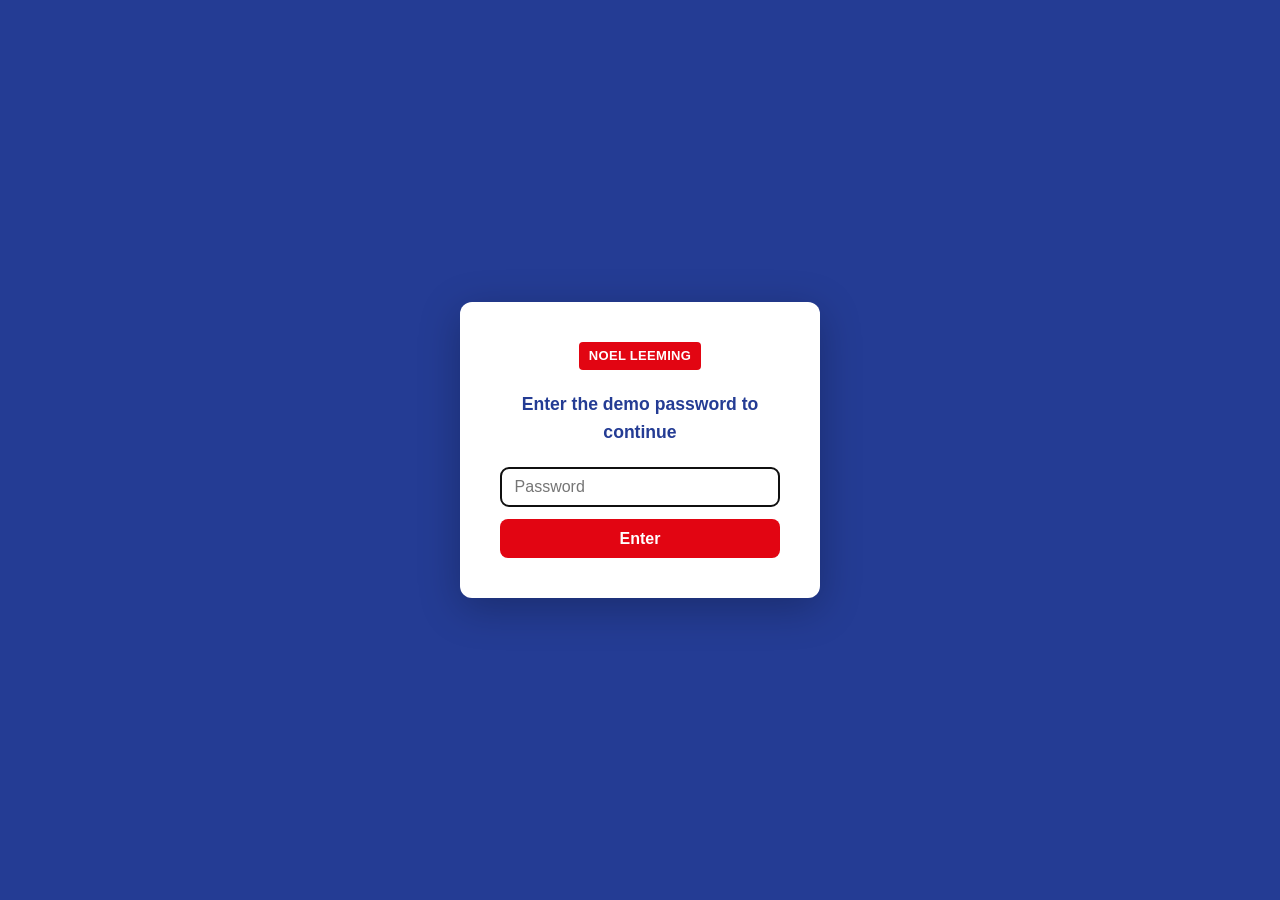
<file: index.html>
<!DOCTYPE html>
<html lang="en">
<head>
    <meta charset="UTF-8">
    <meta name="viewport" content="width=device-width, initial-scale=1.0">
    <title>TWG Customer AI Agent</title>
    <link rel="stylesheet" href="styles.css">
</head>
<body class="dashboard-page">
    <!-- Simple client-side password gate. This is NOT real security — anyone
         can view-source and read the password below. It's just a casual
         speed bump for a public demo link, matching the shared password
         used on the previous Heroku deployment. -->
    <style>
        body:not(.pw-unlocked) > *:not(#pw-gate) { display: none !important; }
        #pw-gate {
            position: fixed; inset: 0; z-index: 99999;
            display: flex; align-items: center; justify-content: center;
            background: #243C94;
            font-family: -apple-system, BlinkMacSystemFont, "Segoe UI", Roboto, "Helvetica Neue", Arial, sans-serif;
        }
        body.pw-unlocked #pw-gate { display: none !important; }
        #pw-gate .pw-card {
            background: #fff; border-radius: 12px; padding: 2.5rem;
            width: 100%; max-width: 360px; box-shadow: 0 10px 40px rgba(0,0,0,0.25);
            text-align: center;
        }
        #pw-gate .pw-badge {
            display: inline-flex; align-items: center; height: 28px; padding: 0 10px;
            background: #E20512; color: #fff; font-weight: 700; font-size: 13px;
            border-radius: 4px; letter-spacing: .3px; margin-bottom: 1.25rem;
        }
        #pw-gate h1 { font-size: 1.1rem; color: #243C94; margin: 0 0 1.25rem; font-weight: 600; }
        #pw-gate input {
            width: 100%; padding: 0.65rem 0.85rem; font-size: 1rem;
            border: 1px solid #D1D5DB; border-radius: 8px; margin-bottom: 0.75rem;
            box-sizing: border-box;
        }
        #pw-gate button {
            width: 100%; padding: 0.65rem; font-size: 1rem; font-weight: 600;
            background: #E20512; color: #fff; border: none; border-radius: 8px; cursor: pointer;
        }
        #pw-gate button:hover { background: #A61F25; }
        #pw-gate .pw-error { color: #E20512; font-size: 0.85rem; margin-top: 0.6rem; display: none; }
    </style>
    <div id="pw-gate">
        <div class="pw-card">
            <div class="pw-badge">NOEL LEEMING</div>
            <h1>Enter the demo password to continue</h1>
            <form id="pw-form">
                <input type="password" id="pw-input" placeholder="Password" autocomplete="off" autofocus>
                <button type="submit">Enter</button>
                <div class="pw-error" id="pw-error">Incorrect password.</div>
            </form>
        </div>
    </div>
    <script>
        (function () {
            // Casual gate only — the point is to keep a public demo link off
            // search engines / accidental clicks, not to protect anything
            // sensitive. Session-scoped so it doesn't persist forever.
            var PASSWORD = 'TestPass123';
            var KEY = 'nl_demo_unlocked';
            function unlock() {
                document.body.classList.add('pw-unlocked');
                try { sessionStorage.setItem(KEY, '1'); } catch (_) {}
            }
            try {
                if (sessionStorage.getItem(KEY) === '1') unlock();
            } catch (_) {}
            document.getElementById('pw-form').addEventListener('submit', function (e) {
                e.preventDefault();
                var val = document.getElementById('pw-input').value;
                if (val === PASSWORD) {
                    unlock();
                } else {
                    document.getElementById('pw-error').style.display = 'block';
                }
            });
        })();
    </script>

    <nav class="navbar">
        <div class="nav-container">
            <div class="nav-brand">
                <div class="brand-logo">
                    <span style="display:inline-flex;align-items:center;height:28px;padding:0 10px;background:#E20512;color:#fff;font-weight:700;font-size:13px;border-radius:4px;letter-spacing:.3px;">NOEL LEEMING</span>
                </div>
            </div>
            <div class="nav-mode-switcher">
                <button class="nav-mode-btn" data-mode="noel-leeming">Noel Leeming</button>
                <button class="nav-mode-btn" data-mode="super-agent">TWG</button>
                <button class="nav-mode-btn" data-mode="partner">TWS</button>
            </div>
            <button class="mobile-menu-toggle" id="mobileMenuToggle" aria-label="Toggle menu">
                <span></span>
                <span></span>
                <span></span>
            </button>
        </div>
    </nav>

    <div class="educational-banner">
        <div class="educational-banner-content">
            <span class="educational-banner-icon">ℹ️</span>
            <span class="educational-banner-text">Powered by Salesforce Embedded Service (Chat/Messaging). Frontend components and user experience flows have been architected strictly for educational demonstration.</span>
        </div>
    </div>

    <main class="main-content">
        <div class="content-wrapper">
            <section class="hero-section">
                <div class="hero-content">
                    <div class="agent-badge agent-badge-noel-leeming" data-show-mode="noel-leeming">Service Agent</div>
                    <h1 class="hero-title">Technology &amp; Appliances, sorted</h1>
                    <p class="hero-description">
                        New Zealand's leading technology and appliances retailer since 1973. Shop computers, mobile, audio, gaming and appliances — with our Price Promise Guarantee, you're never undersold.
                    </p>
                </div>
            </section>

            <section class="features-section">
                <div class="features-grid">
                    <div class="feature-card">
                        <div class="feature-icon" style="background-color: #FDE8E9;">
                            <svg width="32" height="32" viewBox="0 0 24 24" fill="none" stroke="#E20512" stroke-width="2">
                                <rect x="2" y="3" width="20" height="14" rx="2" ry="2"></rect>
                                <line x1="8" y1="21" x2="16" y2="21"></line>
                                <line x1="12" y1="17" x2="12" y2="21"></line>
                            </svg>
                        </div>
                        <h3 class="feature-title">Computers &amp; Office Tech</h3>
                        <p class="feature-description">
                            Laptops, desktops, printers and accessories for work, school and everything in between.
                        </p>
                        <a href="#" class="feature-link">Shop computers →</a>
                    </div>

                    <div class="feature-card">
                        <div class="feature-icon" style="background-color: #FFF4E6;">
                            <svg width="32" height="32" viewBox="0 0 24 24" fill="none" stroke="#E20512" stroke-width="2">
                                <rect x="4" y="2" width="16" height="20" rx="2" ry="2"></rect>
                                <line x1="4" y1="10" x2="20" y2="10"></line>
                                <line x1="8" y1="6" x2="8" y2="6"></line>
                                <line x1="8" y1="14" x2="8" y2="14"></line>
                            </svg>
                        </div>
                        <h3 class="feature-title">Appliances</h3>
                        <p class="feature-description">
                            Fridges, washing machines, ovens and small appliances from all the big brands you trust.
                        </p>
                        <a href="#" class="feature-link">Shop appliances →</a>
                    </div>

                    <div class="feature-card">
                        <div class="feature-icon" style="background-color: #E6F7FF;">
                            <svg width="32" height="32" viewBox="0 0 24 24" fill="none" stroke="#243C94" stroke-width="2">
                                <rect x="7" y="2" width="10" height="20" rx="2" ry="2"></rect>
                                <line x1="11" y1="18" x2="13" y2="18"></line>
                            </svg>
                        </div>
                        <h3 class="feature-title">Mobile &amp; Smart Devices</h3>
                        <p class="feature-description">
                            The latest phones, tablets and wearables — including iPhone and the top Android brands.
                        </p>
                        <a href="#" class="feature-link">Shop mobile →</a>
                    </div>

                    <div class="feature-card">
                        <div class="feature-icon" style="background-color: #F0E6FF;">
                            <svg width="32" height="32" viewBox="0 0 24 24" fill="none" stroke="#243C94" stroke-width="2">
                                <path d="M3 18v-6a9 9 0 0 1 18 0v6"></path>
                                <path d="M21 19a2 2 0 0 1-2 2h-1a2 2 0 0 1-2-2v-3a2 2 0 0 1 2-2h3zM3 19a2 2 0 0 0 2 2h1a2 2 0 0 0 2-2v-3a2 2 0 0 0-2-2H3z"></path>
                            </svg>
                        </div>
                        <h3 class="feature-title">Audio &amp; Home Entertainment</h3>
                        <p class="feature-description">
                            Headphones, speakers, soundbars and TVs to upgrade your home entertainment setup.
                        </p>
                        <a href="#" class="feature-link">Shop audio →</a>
                    </div>

                    <div class="feature-card">
                        <div class="feature-icon" style="background-color: #E6F9F0;">
                            <svg width="32" height="32" viewBox="0 0 24 24" fill="none" stroke="#E20512" stroke-width="2">
                                <rect x="2" y="6" width="20" height="12" rx="6" ry="6"></rect>
                                <circle cx="8" cy="12" r="1"></circle>
                                <circle cx="16" cy="10" r="1"></circle>
                                <circle cx="16" cy="14" r="1"></circle>
                            </svg>
                        </div>
                        <h3 class="feature-title">Gaming</h3>
                        <p class="feature-description">
                            Consoles, games and accessories for PlayStation, Xbox and Nintendo.
                        </p>
                        <a href="#" class="feature-link">Shop gaming →</a>
                    </div>

                    <div class="feature-card">
                        <div class="feature-icon" style="background-color: #E6FFFA;">
                            <svg width="32" height="32" viewBox="0 0 24 24" fill="none" stroke="#243C94" stroke-width="2">
                                <path d="M3 10l9-7 9 7"></path>
                                <path d="M5 9v10a1 1 0 0 0 1 1h4v-6h4v6h4a1 1 0 0 0 1-1V9"></path>
                            </svg>
                        </div>
                        <h3 class="feature-title">Smarthome</h3>
                        <p class="feature-description">
                            Smart lighting, security, cameras and voice assistants to make your home smarter.
                        </p>
                        <a href="#" class="feature-link">Shop smarthome →</a>
                    </div>
                </div>
            </section>
        </div>
    </main>

    <footer class="footer">
        <div class="footer-container">
            <div class="footer-links">
                <a href="#" class="footer-link">Help Center</a>
                <a href="#" class="footer-link">Privacy Policy</a>
                <a href="#" class="footer-link">Terms of Service</a>
                <a href="#" class="footer-link">Contact Us</a>
            </div>
            <p class="footer-copyright">© 2026 Noel Leeming. This is an internal Salesforce demo page — not the real Noel Leeming website.</p>
        </div>
    </footer>

    <script src="nav.js"></script>
    <script src="response-timer.js"></script>
    <script src="session-ids.js"></script>
    <script src="agent-configs.js"></script>
    <script>
        // Conversation ID row lives inside #response-timer (response-timer.js
        // appends it). Attach listeners and start the SDK bridge keyed to the
        // active mode's deployment (see agent-configs.js).
        if (window.AgentSessionIds) {
            window.AgentSessionIds.attach();
            window.AgentSessionIds.mountEmbeddedSdkBridge(window.AgentConfigs.deploymentFor(window.__navMode));
        }
    </script>

    <!-- Salesforce Embedded Messaging Integration — native launcher button,
         user-initiated open. No hideChatButton, no auto-launch: Salesforce's
         own SDK renders its own branded button + chat window exactly as
         configured on the TWG_AG_NL_Web deployment in Setup. -->
    <script type='text/javascript'>
        const activeConfig = window.AgentConfigs.active();
        console.log('[Agent] mode:', window.__navMode, '| deployment:', activeConfig.deploymentName);

        function initEmbeddedMessaging() {
            try {
                if (typeof embeddedservice_bootstrap !== 'undefined') {
                    embeddedservice_bootstrap.settings.language = 'en_US';
                    embeddedservice_bootstrap.settings.enableUserInputForConversationWithBot = false;

                    console.log('[Agent] Calling init with:', {
                        orgId: activeConfig.orgId,
                        deploymentName: activeConfig.deploymentName,
                        siteUrl: activeConfig.siteUrl,
                        scrt2URL: activeConfig.scrt2URL
                    });
                    embeddedservice_bootstrap.init(
                        activeConfig.orgId,
                        activeConfig.deploymentName,
                        activeConfig.siteUrl,
                        {
                            scrt2URL: activeConfig.scrt2URL
                        }
                    );
                } else {
                    console.error("[Agent] initEmbeddedMessaging called but embeddedservice_bootstrap is undefined.");
                }
            } catch (err) {
                console.error('[Agent] Error loading Embedded Messaging: ', err);
            }
        };

        console.log('[Agent] Loading bootstrap from:', activeConfig.bootstrapJs);
        var s = document.createElement('script');
        s.src = activeConfig.bootstrapJs;
        s.onload = function() {
            console.log('[Agent] Bootstrap loaded successfully');
            initEmbeddedMessaging();
        };
        s.onerror = function(e) {
            console.error('[Agent] Bootstrap FAILED to load:', activeConfig.bootstrapJs, e);
        };
        document.body.appendChild(s);
    </script>
</body>
</html>
</file>
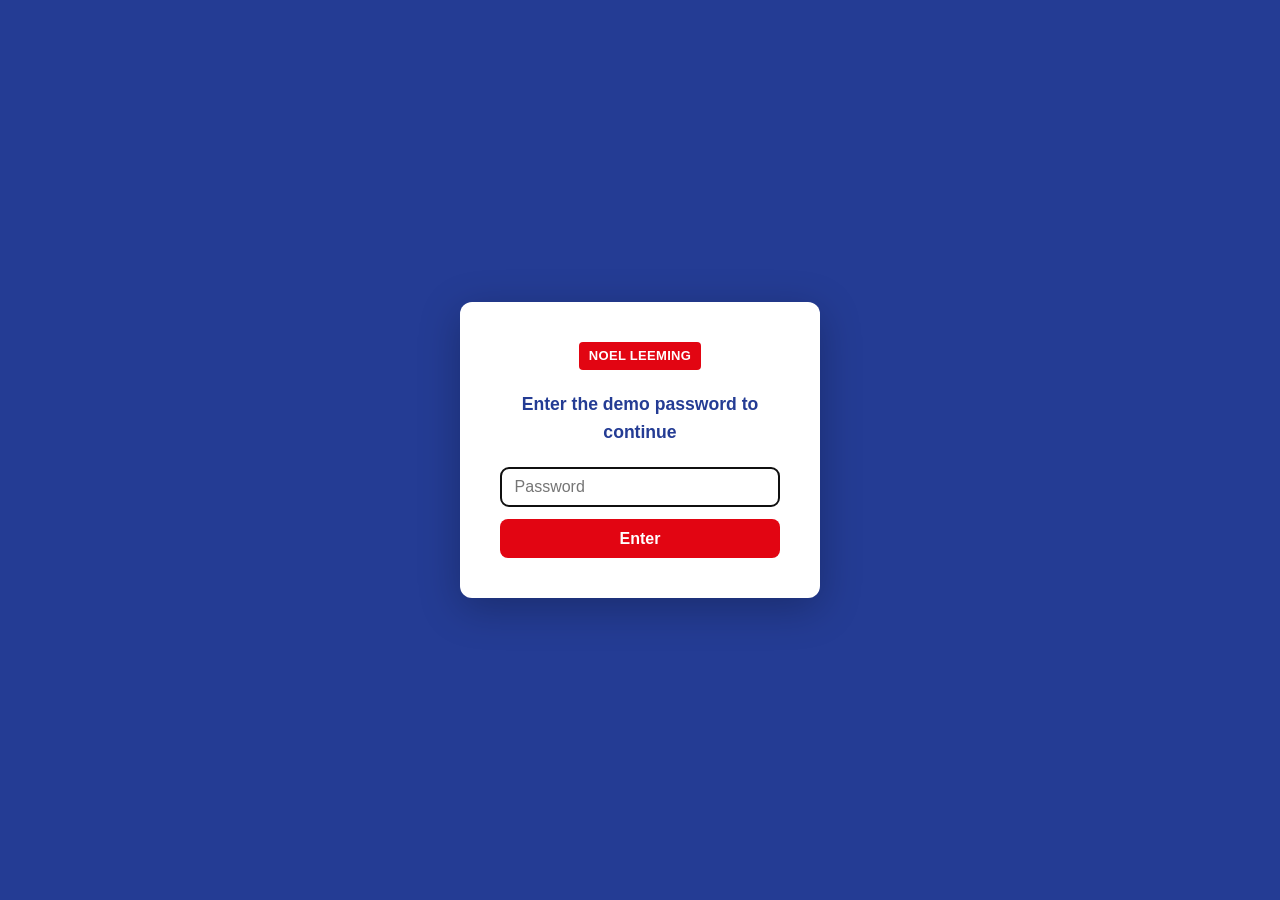
<file: index-frame-workaround.html>
<!DOCTYPE html>
<html lang="en">
<head>
    <meta charset="UTF-8">
    <meta name="viewport" content="width=device-width, initial-scale=1.0">
    <title>TWG Customer AI Agent</title>
    <link rel="stylesheet" href="styles.css">
</head>
<body class="dashboard-page">
    <!-- Simple client-side password gate. This is NOT real security — anyone
         can view-source and read the password below. It's just a casual
         speed bump for a public demo link, matching the shared password
         used on the previous Heroku deployment. -->
    <style>
        body:not(.pw-unlocked) > *:not(#pw-gate) { display: none !important; }
        #pw-gate {
            position: fixed; inset: 0; z-index: 99999;
            display: flex; align-items: center; justify-content: center;
            background: #243C94;
            font-family: -apple-system, BlinkMacSystemFont, "Segoe UI", Roboto, "Helvetica Neue", Arial, sans-serif;
        }
        body.pw-unlocked #pw-gate { display: none !important; }
        #pw-gate .pw-card {
            background: #fff; border-radius: 12px; padding: 2.5rem;
            width: 100%; max-width: 360px; box-shadow: 0 10px 40px rgba(0,0,0,0.25);
            text-align: center;
        }
        #pw-gate .pw-badge {
            display: inline-flex; align-items: center; height: 28px; padding: 0 10px;
            background: #E20512; color: #fff; font-weight: 700; font-size: 13px;
            border-radius: 4px; letter-spacing: .3px; margin-bottom: 1.25rem;
        }
        #pw-gate h1 { font-size: 1.1rem; color: #243C94; margin: 0 0 1.25rem; font-weight: 600; }
        #pw-gate input {
            width: 100%; padding: 0.65rem 0.85rem; font-size: 1rem;
            border: 1px solid #D1D5DB; border-radius: 8px; margin-bottom: 0.75rem;
            box-sizing: border-box;
        }
        #pw-gate button {
            width: 100%; padding: 0.65rem; font-size: 1rem; font-weight: 600;
            background: #E20512; color: #fff; border: none; border-radius: 8px; cursor: pointer;
        }
        #pw-gate button:hover { background: #A61F25; }
        #pw-gate .pw-error { color: #E20512; font-size: 0.85rem; margin-top: 0.6rem; display: none; }
    </style>
    <div id="pw-gate">
        <div class="pw-card">
            <div class="pw-badge">NOEL LEEMING</div>
            <h1>Enter the demo password to continue</h1>
            <form id="pw-form">
                <input type="password" id="pw-input" placeholder="Password" autocomplete="off" autofocus>
                <button type="submit">Enter</button>
                <div class="pw-error" id="pw-error">Incorrect password.</div>
            </form>
        </div>
    </div>
    <script>
        (function () {
            // Casual gate only — the point is to keep a public demo link off
            // search engines / accidental clicks, not to protect anything
            // sensitive. Session-scoped so it doesn't persist forever.
            var PASSWORD = 'TestPass123';
            var KEY = 'nl_demo_unlocked';
            function unlock() {
                document.body.classList.add('pw-unlocked');
                try { sessionStorage.setItem(KEY, '1'); } catch (_) {}
            }
            try {
                if (sessionStorage.getItem(KEY) === '1') unlock();
            } catch (_) {}
            document.getElementById('pw-form').addEventListener('submit', function (e) {
                e.preventDefault();
                var val = document.getElementById('pw-input').value;
                if (val === PASSWORD) {
                    unlock();
                } else {
                    document.getElementById('pw-error').style.display = 'block';
                }
            });
        })();
    </script>

    <nav class="navbar">
        <div class="nav-container">
            <div class="nav-brand">
                <div class="brand-logo">
                    <span style="display:inline-flex;align-items:center;height:28px;padding:0 10px;background:#E20512;color:#fff;font-weight:700;font-size:13px;border-radius:4px;letter-spacing:.3px;">NOEL LEEMING</span>
                </div>
            </div>
            <div class="nav-mode-switcher">
                <button class="nav-mode-btn" data-mode="noel-leeming">Noel Leeming</button>
                <button class="nav-mode-btn" data-mode="super-agent">TWG</button>
                <button class="nav-mode-btn" data-mode="partner">TWS</button>
            </div>
            <button class="mobile-menu-toggle" id="mobileMenuToggle" aria-label="Toggle menu">
                <span></span>
                <span></span>
                <span></span>
            </button>
        </div>
    </nav>

    <div class="educational-banner">
        <div class="educational-banner-content">
            <span class="educational-banner-icon">ℹ️</span>
            <span class="educational-banner-text">Powered by Salesforce Embedded Service (Chat/Messaging). Frontend components and user experience flows have been architected strictly for educational demonstration.</span>
        </div>
    </div>

    <main class="main-content">
        <div class="content-wrapper">
            <section class="hero-section">
                <div class="hero-content">
                    <div class="agent-badge agent-badge-noel-leeming" data-show-mode="noel-leeming">Service Agent</div>
                    <h1 class="hero-title">Technology &amp; Appliances, sorted</h1>
                    <p class="hero-description">
                        New Zealand's leading technology and appliances retailer since 1973. Shop computers, mobile, audio, gaming and appliances — with our Price Promise Guarantee, you're never undersold.
                    </p>
                </div>
            </section>

            <section class="features-section">
                <div class="features-grid">
                    <div class="feature-card">
                        <div class="feature-icon" style="background-color: #FDE8E9;">
                            <svg width="32" height="32" viewBox="0 0 24 24" fill="none" stroke="#E20512" stroke-width="2">
                                <rect x="2" y="3" width="20" height="14" rx="2" ry="2"></rect>
                                <line x1="8" y1="21" x2="16" y2="21"></line>
                                <line x1="12" y1="17" x2="12" y2="21"></line>
                            </svg>
                        </div>
                        <h3 class="feature-title">Computers &amp; Office Tech</h3>
                        <p class="feature-description">
                            Laptops, desktops, printers and accessories for work, school and everything in between.
                        </p>
                        <a href="#" class="feature-link">Shop computers →</a>
                    </div>

                    <div class="feature-card">
                        <div class="feature-icon" style="background-color: #FFF4E6;">
                            <svg width="32" height="32" viewBox="0 0 24 24" fill="none" stroke="#E20512" stroke-width="2">
                                <rect x="4" y="2" width="16" height="20" rx="2" ry="2"></rect>
                                <line x1="4" y1="10" x2="20" y2="10"></line>
                                <line x1="8" y1="6" x2="8" y2="6"></line>
                                <line x1="8" y1="14" x2="8" y2="14"></line>
                            </svg>
                        </div>
                        <h3 class="feature-title">Appliances</h3>
                        <p class="feature-description">
                            Fridges, washing machines, ovens and small appliances from all the big brands you trust.
                        </p>
                        <a href="#" class="feature-link">Shop appliances →</a>
                    </div>

                    <div class="feature-card">
                        <div class="feature-icon" style="background-color: #E6F7FF;">
                            <svg width="32" height="32" viewBox="0 0 24 24" fill="none" stroke="#243C94" stroke-width="2">
                                <rect x="7" y="2" width="10" height="20" rx="2" ry="2"></rect>
                                <line x1="11" y1="18" x2="13" y2="18"></line>
                            </svg>
                        </div>
                        <h3 class="feature-title">Mobile &amp; Smart Devices</h3>
                        <p class="feature-description">
                            The latest phones, tablets and wearables — including iPhone and the top Android brands.
                        </p>
                        <a href="#" class="feature-link">Shop mobile →</a>
                    </div>

                    <div class="feature-card">
                        <div class="feature-icon" style="background-color: #F0E6FF;">
                            <svg width="32" height="32" viewBox="0 0 24 24" fill="none" stroke="#243C94" stroke-width="2">
                                <path d="M3 18v-6a9 9 0 0 1 18 0v6"></path>
                                <path d="M21 19a2 2 0 0 1-2 2h-1a2 2 0 0 1-2-2v-3a2 2 0 0 1 2-2h3zM3 19a2 2 0 0 0 2 2h1a2 2 0 0 0 2-2v-3a2 2 0 0 0-2-2H3z"></path>
                            </svg>
                        </div>
                        <h3 class="feature-title">Audio &amp; Home Entertainment</h3>
                        <p class="feature-description">
                            Headphones, speakers, soundbars and TVs to upgrade your home entertainment setup.
                        </p>
                        <a href="#" class="feature-link">Shop audio →</a>
                    </div>

                    <div class="feature-card">
                        <div class="feature-icon" style="background-color: #E6F9F0;">
                            <svg width="32" height="32" viewBox="0 0 24 24" fill="none" stroke="#E20512" stroke-width="2">
                                <rect x="2" y="6" width="20" height="12" rx="6" ry="6"></rect>
                                <circle cx="8" cy="12" r="1"></circle>
                                <circle cx="16" cy="10" r="1"></circle>
                                <circle cx="16" cy="14" r="1"></circle>
                            </svg>
                        </div>
                        <h3 class="feature-title">Gaming</h3>
                        <p class="feature-description">
                            Consoles, games and accessories for PlayStation, Xbox and Nintendo.
                        </p>
                        <a href="#" class="feature-link">Shop gaming →</a>
                    </div>

                    <div class="feature-card">
                        <div class="feature-icon" style="background-color: #E6FFFA;">
                            <svg width="32" height="32" viewBox="0 0 24 24" fill="none" stroke="#243C94" stroke-width="2">
                                <path d="M3 10l9-7 9 7"></path>
                                <path d="M5 9v10a1 1 0 0 0 1 1h4v-6h4v6h4a1 1 0 0 0 1-1V9"></path>
                            </svg>
                        </div>
                        <h3 class="feature-title">Smarthome</h3>
                        <p class="feature-description">
                            Smart lighting, security, cameras and voice assistants to make your home smarter.
                        </p>
                        <a href="#" class="feature-link">Shop smarthome →</a>
                    </div>
                </div>
            </section>
        </div>
    </main>

    <footer class="footer">
        <div class="footer-container">
            <div class="footer-links">
                <a href="#" class="footer-link">Help Center</a>
                <a href="#" class="footer-link">Privacy Policy</a>
                <a href="#" class="footer-link">Terms of Service</a>
                <a href="#" class="footer-link">Contact Us</a>
            </div>
            <p class="footer-copyright">© 2026 Noel Leeming. This is an internal Salesforce demo page — not the real Noel Leeming website.</p>
        </div>
    </footer>

    <!-- Custom Nola launcher (replaces Salesforce's built-in chat button).
         Desktop: Nola's face + "Chat with Nola". Mobile / app web view (<=640px):
         Nola's face only. Clicking it calls the supported launchChat() API.
         Hidden until Salesforce is ready, and while the chat window is open. -->
    <style>
        #nola-launch {
            position: fixed; right: 24px; bottom: 24px; z-index: 2147483000;
            display: flex; align-items: center; gap: 10px;
            padding: 6px 22px 6px 6px;
            border: 3px solid #FFD400; border-radius: 999px;
            background: #E20512; color: #fff;
            font: 700 16px/1 -apple-system, BlinkMacSystemFont, "Segoe UI", Roboto, "Helvetica Neue", Arial, sans-serif;
            box-shadow: 0 8px 24px rgba(0, 0, 0, .25);
            cursor: pointer;
        }
        #nola-launch:hover { background: #A61F25; }
        #nola-launch:focus-visible { outline: 3px solid #243C94; outline-offset: 3px; }
        #nola-launch[hidden] { display: none; }
        /* Belt and braces: Salesforce's own launcher ("Ask Me Anything") and its
           minimised bar. hideChatButtonOnLoad alone didn't hide it on this
           deployment. These are Salesforce's internal class names (not a
           supported API), so the hideChatButton() call below is the primary fix. */
        .embeddedMessagingConversationButtonWrapper,
        .embeddedMessagingConversationButton { display: none !important; }
        /* When the chat is minimised, Salesforce shrinks its chat frame into its own
           minimised bar (drawn inside the frame, so CSS above can't reach it).
           Hide the whole frame while minimised; #nola-launch reopens it. */
        body.nola-chat-minimized iframe.embeddedMessagingFrame { visibility: hidden !important; }
        #nola-launch img {
            width: 44px; height: 44px; border-radius: 50%;
            border: 2px solid #FFD400; object-fit: cover; display: block;
        }
        @media (max-width: 640px) {
            #nola-launch { padding: 4px; right: 16px; bottom: 16px; }
            #nola-launch .nola-launch-label { display: none; }
            #nola-launch img { width: 52px; height: 52px; }
        }
    </style>
    <button id="nola-launch" type="button" aria-label="Chat with Nola" hidden>
        <span class="nola-launch-label">Chat with Nola</span>
    </button>

    <script src="nav.js"></script>
    <script src="response-timer.js"></script>
    <script src="session-ids.js"></script>
    <script src="agent-configs.js"></script>
    <script>
        // Conversation ID row lives inside #response-timer (response-timer.js
        // appends it). Attach listeners and start the SDK bridge keyed to the
        // active mode's deployment (see agent-configs.js).
        if (window.AgentSessionIds) {
            window.AgentSessionIds.attach();
            window.AgentSessionIds.mountEmbeddedSdkBridge(window.AgentConfigs.deploymentFor(window.__navMode));
        }
    </script>

    <!-- Salesforce Embedded Messaging Integration. Salesforce's own button is
         hidden (hideChatButtonOnLoad); the custom #nola-launch button above
         opens the chat through the documented utilAPI.launchChat() API. The chat
         window itself is Salesforce's, branded on the TWG_AG_NL_Web deployment. -->
    <script type='text/javascript'>
        const activeConfig = window.AgentConfigs.active();
        console.log('[Agent] mode:', window.__navMode, '| deployment:', activeConfig.deploymentName);

        // Custom launcher wiring
        const nolaLaunch = document.getElementById('nola-launch');
        nolaLaunch.addEventListener('click', function () {
            document.body.classList.remove('nola-chat-minimized');
            embeddedservice_bootstrap.utilAPI.launchChat()
                .then(function () { nolaLaunch.hidden = true; })
                .catch(function (err) { console.error('[Agent] launchChat failed:', err); });
        });
        // Show the launcher once Salesforce is ready to open the chat
        window.addEventListener('onEmbeddedMessagingButtonCreated', function () {
            // Supported API: hide Salesforce's own button once it exists
            try { embeddedservice_bootstrap.utilAPI.hideChatButton(); } catch (e) { console.warn('[Agent] hideChatButton failed:', e); }
            nolaLaunch.hidden = false;
        });
        window.addEventListener('onEmbeddedMessagingReady', function () { nolaLaunch.hidden = false; });
        // Hide it while the chat window is open; bring it back when minimised or closed
        window.addEventListener('onEmbeddedMessagingWindowMaximized', function () {
            document.body.classList.remove('nola-chat-minimized');
            nolaLaunch.hidden = true;
        });
        window.addEventListener('onEmbeddedMessagingWindowMinimized', function () {
            document.body.classList.add('nola-chat-minimized');
            nolaLaunch.hidden = false;
        });
        window.addEventListener('onEmbeddedMessagingWindowClosed', function () {
            document.body.classList.remove('nola-chat-minimized');
            nolaLaunch.hidden = false;
        });

        function initEmbeddedMessaging() {
            try {
                if (typeof embeddedservice_bootstrap !== 'undefined') {
                    embeddedservice_bootstrap.settings.language = 'en_US';
                    embeddedservice_bootstrap.settings.enableUserInputForConversationWithBot = false;
                    embeddedservice_bootstrap.settings.hideChatButtonOnLoad = true; // custom #nola-launch replaces it

                    console.log('[Agent] Calling init with:', {
                        orgId: activeConfig.orgId,
                        deploymentName: activeConfig.deploymentName,
                        siteUrl: activeConfig.siteUrl,
                        scrt2URL: activeConfig.scrt2URL
                    });
                    embeddedservice_bootstrap.init(
                        activeConfig.orgId,
                        activeConfig.deploymentName,
                        activeConfig.siteUrl,
                        {
                            scrt2URL: activeConfig.scrt2URL
                        }
                    );
                } else {
                    console.error("[Agent] initEmbeddedMessaging called but embeddedservice_bootstrap is undefined.");
                }
            } catch (err) {
                console.error('[Agent] Error loading Embedded Messaging: ', err);
            }
        };

        console.log('[Agent] Loading bootstrap from:', activeConfig.bootstrapJs);
        var s = document.createElement('script');
        s.src = activeConfig.bootstrapJs;
        s.onload = function() {
            console.log('[Agent] Bootstrap loaded successfully');
            initEmbeddedMessaging();
        };
        s.onerror = function(e) {
            console.error('[Agent] Bootstrap FAILED to load:', activeConfig.bootstrapJs, e);
        };
        document.body.appendChild(s);
    </script>
</body>
</html>
</file>
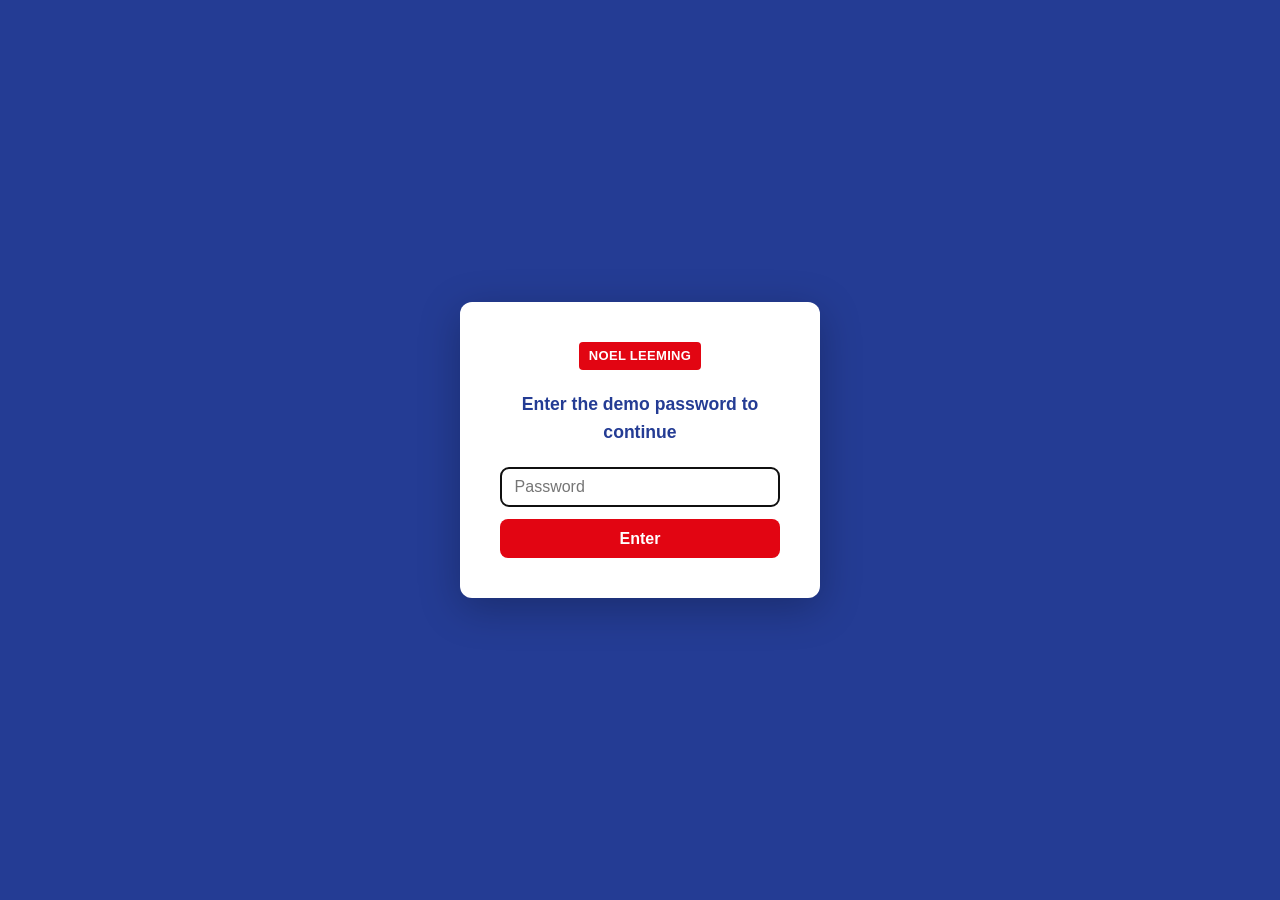
<file: index-inline-v1.html>
<!DOCTYPE html>
<html lang="en">
<head>
    <meta charset="UTF-8">
    <meta name="viewport" content="width=device-width, initial-scale=1.0">
    <title>TWG Customer AI Agent (inline test)</title>
    <link rel="stylesheet" href="styles.css">
</head>
<body class="dashboard-page">
    <!-- Simple client-side password gate. This is NOT real security — anyone
         can view-source and read the password below. It's just a casual
         speed bump for a public demo link, matching the shared password
         used on the previous Heroku deployment. -->
    <style>
        body:not(.pw-unlocked) > *:not(#pw-gate) { display: none !important; }
        #pw-gate {
            position: fixed; inset: 0; z-index: 99999;
            display: flex; align-items: center; justify-content: center;
            background: #243C94;
            font-family: -apple-system, BlinkMacSystemFont, "Segoe UI", Roboto, "Helvetica Neue", Arial, sans-serif;
        }
        body.pw-unlocked #pw-gate { display: none !important; }
        #pw-gate .pw-card {
            background: #fff; border-radius: 12px; padding: 2.5rem;
            width: 100%; max-width: 360px; box-shadow: 0 10px 40px rgba(0,0,0,0.25);
            text-align: center;
        }
        #pw-gate .pw-badge {
            display: inline-flex; align-items: center; height: 28px; padding: 0 10px;
            background: #E20512; color: #fff; font-weight: 700; font-size: 13px;
            border-radius: 4px; letter-spacing: .3px; margin-bottom: 1.25rem;
        }
        #pw-gate h1 { font-size: 1.1rem; color: #243C94; margin: 0 0 1.25rem; font-weight: 600; }
        #pw-gate input {
            width: 100%; padding: 0.65rem 0.85rem; font-size: 1rem;
            border: 1px solid #D1D5DB; border-radius: 8px; margin-bottom: 0.75rem;
            box-sizing: border-box;
        }
        #pw-gate button {
            width: 100%; padding: 0.65rem; font-size: 1rem; font-weight: 600;
            background: #E20512; color: #fff; border: none; border-radius: 8px; cursor: pointer;
        }
        #pw-gate button:hover { background: #A61F25; }
        #pw-gate .pw-error { color: #E20512; font-size: 0.85rem; margin-top: 0.6rem; display: none; }
    </style>
    <div id="pw-gate">
        <div class="pw-card">
            <div class="pw-badge">NOEL LEEMING</div>
            <h1>Enter the demo password to continue</h1>
            <form id="pw-form">
                <input type="password" id="pw-input" placeholder="Password" autocomplete="off" autofocus>
                <button type="submit">Enter</button>
                <div class="pw-error" id="pw-error">Incorrect password.</div>
            </form>
        </div>
    </div>
    <script>
        (function () {
            // Casual gate only — the point is to keep a public demo link off
            // search engines / accidental clicks, not to protect anything
            // sensitive. Session-scoped so it doesn't persist forever.
            var PASSWORD = 'TestPass123';
            var KEY = 'nl_demo_unlocked';
            function unlock() {
                document.body.classList.add('pw-unlocked');
                try { sessionStorage.setItem(KEY, '1'); } catch (_) {}
            }
            try {
                if (sessionStorage.getItem(KEY) === '1') unlock();
            } catch (_) {}
            document.getElementById('pw-form').addEventListener('submit', function (e) {
                e.preventDefault();
                var val = document.getElementById('pw-input').value;
                if (val === PASSWORD) {
                    unlock();
                } else {
                    document.getElementById('pw-error').style.display = 'block';
                }
            });
        })();
    </script>

    <nav class="navbar">
        <div class="nav-container">
            <div class="nav-brand">
                <div class="brand-logo">
                    <span style="display:inline-flex;align-items:center;height:28px;padding:0 10px;background:#E20512;color:#fff;font-weight:700;font-size:13px;border-radius:4px;letter-spacing:.3px;">NOEL LEEMING</span>
                </div>
            </div>
            <div class="nav-mode-switcher">
                <button class="nav-mode-btn" data-mode="noel-leeming">Noel Leeming</button>
                <button class="nav-mode-btn" data-mode="super-agent">TWG</button>
                <button class="nav-mode-btn" data-mode="partner">TWS</button>
            </div>
            <button class="mobile-menu-toggle" id="mobileMenuToggle" aria-label="Toggle menu">
                <span></span>
                <span></span>
                <span></span>
            </button>
        </div>
    </nav>

    <div class="educational-banner">
        <div class="educational-banner-content">
            <span class="educational-banner-icon">ℹ️</span>
            <span class="educational-banner-text">Powered by Salesforce Embedded Service (Chat/Messaging). Frontend components and user experience flows have been architected strictly for educational demonstration.</span>
        </div>
    </div>

    <main class="main-content">
        <div class="content-wrapper">
            <section class="hero-section">
                <div class="hero-content">
                    <div class="agent-badge agent-badge-noel-leeming" data-show-mode="noel-leeming">Service Agent</div>
                    <h1 class="hero-title">Technology &amp; Appliances, sorted</h1>
                    <p class="hero-description">
                        New Zealand's leading technology and appliances retailer since 1973. Shop computers, mobile, audio, gaming and appliances — with our Price Promise Guarantee, you're never undersold.
                    </p>
                </div>
            </section>

            <section class="features-section">
                <div class="features-grid">
                    <div class="feature-card">
                        <div class="feature-icon" style="background-color: #FDE8E9;">
                            <svg width="32" height="32" viewBox="0 0 24 24" fill="none" stroke="#E20512" stroke-width="2">
                                <rect x="2" y="3" width="20" height="14" rx="2" ry="2"></rect>
                                <line x1="8" y1="21" x2="16" y2="21"></line>
                                <line x1="12" y1="17" x2="12" y2="21"></line>
                            </svg>
                        </div>
                        <h3 class="feature-title">Computers &amp; Office Tech</h3>
                        <p class="feature-description">
                            Laptops, desktops, printers and accessories for work, school and everything in between.
                        </p>
                        <a href="#" class="feature-link">Shop computers →</a>
                    </div>

                    <div class="feature-card">
                        <div class="feature-icon" style="background-color: #FFF4E6;">
                            <svg width="32" height="32" viewBox="0 0 24 24" fill="none" stroke="#E20512" stroke-width="2">
                                <rect x="4" y="2" width="16" height="20" rx="2" ry="2"></rect>
                                <line x1="4" y1="10" x2="20" y2="10"></line>
                                <line x1="8" y1="6" x2="8" y2="6"></line>
                                <line x1="8" y1="14" x2="8" y2="14"></line>
                            </svg>
                        </div>
                        <h3 class="feature-title">Appliances</h3>
                        <p class="feature-description">
                            Fridges, washing machines, ovens and small appliances from all the big brands you trust.
                        </p>
                        <a href="#" class="feature-link">Shop appliances →</a>
                    </div>

                    <div class="feature-card">
                        <div class="feature-icon" style="background-color: #E6F7FF;">
                            <svg width="32" height="32" viewBox="0 0 24 24" fill="none" stroke="#243C94" stroke-width="2">
                                <rect x="7" y="2" width="10" height="20" rx="2" ry="2"></rect>
                                <line x1="11" y1="18" x2="13" y2="18"></line>
                            </svg>
                        </div>
                        <h3 class="feature-title">Mobile &amp; Smart Devices</h3>
                        <p class="feature-description">
                            The latest phones, tablets and wearables — including iPhone and the top Android brands.
                        </p>
                        <a href="#" class="feature-link">Shop mobile →</a>
                    </div>

                    <div class="feature-card">
                        <div class="feature-icon" style="background-color: #F0E6FF;">
                            <svg width="32" height="32" viewBox="0 0 24 24" fill="none" stroke="#243C94" stroke-width="2">
                                <path d="M3 18v-6a9 9 0 0 1 18 0v6"></path>
                                <path d="M21 19a2 2 0 0 1-2 2h-1a2 2 0 0 1-2-2v-3a2 2 0 0 1 2-2h3zM3 19a2 2 0 0 0 2 2h1a2 2 0 0 0 2-2v-3a2 2 0 0 0-2-2H3z"></path>
                            </svg>
                        </div>
                        <h3 class="feature-title">Audio &amp; Home Entertainment</h3>
                        <p class="feature-description">
                            Headphones, speakers, soundbars and TVs to upgrade your home entertainment setup.
                        </p>
                        <a href="#" class="feature-link">Shop audio →</a>
                    </div>

                    <div class="feature-card">
                        <div class="feature-icon" style="background-color: #E6F9F0;">
                            <svg width="32" height="32" viewBox="0 0 24 24" fill="none" stroke="#E20512" stroke-width="2">
                                <rect x="2" y="6" width="20" height="12" rx="6" ry="6"></rect>
                                <circle cx="8" cy="12" r="1"></circle>
                                <circle cx="16" cy="10" r="1"></circle>
                                <circle cx="16" cy="14" r="1"></circle>
                            </svg>
                        </div>
                        <h3 class="feature-title">Gaming</h3>
                        <p class="feature-description">
                            Consoles, games and accessories for PlayStation, Xbox and Nintendo.
                        </p>
                        <a href="#" class="feature-link">Shop gaming →</a>
                    </div>

                    <div class="feature-card">
                        <div class="feature-icon" style="background-color: #E6FFFA;">
                            <svg width="32" height="32" viewBox="0 0 24 24" fill="none" stroke="#243C94" stroke-width="2">
                                <path d="M3 10l9-7 9 7"></path>
                                <path d="M5 9v10a1 1 0 0 0 1 1h4v-6h4v6h4a1 1 0 0 0 1-1V9"></path>
                            </svg>
                        </div>
                        <h3 class="feature-title">Smarthome</h3>
                        <p class="feature-description">
                            Smart lighting, security, cameras and voice assistants to make your home smarter.
                        </p>
                        <a href="#" class="feature-link">Shop smarthome →</a>
                    </div>
                </div>
            </section>
        </div>
    </main>

    <footer class="footer">
        <div class="footer-container">
            <div class="footer-links">
                <a href="#" class="footer-link">Help Center</a>
                <a href="#" class="footer-link">Privacy Policy</a>
                <a href="#" class="footer-link">Terms of Service</a>
                <a href="#" class="footer-link">Contact Us</a>
            </div>
            <p class="footer-copyright">© 2026 Noel Leeming. This is an internal Salesforce demo page — not the real Noel Leeming website.</p>
        </div>
    </footer>

    <!-- ================= NOLA LAUNCHER: INLINE MODE (for the website team) =================
         Salesforce renders the chat INSIDE #nola-inline (displayMode = 'inline'), so there is
         no floating Salesforce button at all. Our button shows/hides our own panel.
         Supported settings/APIs only: displayMode, targetElement, disableInlineAutoLaunch,
         launchChat(). No CSS on any Salesforce element.
         Desktop: face + "Chat with Nola". Mobile (<=600px): face only; panel goes full screen. -->
    <style>
        #nola-launch {
            position: fixed; right: 24px; bottom: 24px; z-index: 2147483000;
            display: flex; align-items: center; gap: 10px; padding: 6px 22px 6px 6px;
            border: 3px solid #FFD400; border-radius: 999px; background: #E20512; color: #fff;
            font: 700 16px/1 -apple-system, BlinkMacSystemFont, "Segoe UI", Roboto, Arial, sans-serif;
            box-shadow: 0 8px 24px rgba(0, 0, 0, .25); cursor: pointer;
        }
        #nola-launch[hidden] { display: none; }
        #nola-launch img { width: 44px; height: 44px; border-radius: 50%; border: 2px solid #FFD400; object-fit: cover; }

        /* Our own panel. Salesforce fills it with the chat. */
        #nola-panel {
            position: fixed; right: 24px; bottom: 24px; z-index: 2147483001;
            width: 400px; height: min(680px, calc(100vh - 48px));
            border-radius: 16px; overflow: hidden; background: #fff;
            box-shadow: 0 24px 60px rgba(20, 24, 40, .28);
        }
        /* Hidden with visibility (not display/removal) so the conversation stays live */
        #nola-panel.is-hidden { visibility: hidden; pointer-events: none; }
        #nola-inline { width: 100%; height: 100%; }
        #nola-panel-min {
            position: absolute; top: -34px; right: 0; z-index: 1;
            border: 0; border-radius: 999px; padding: 6px 12px; background: #E20512; color: #fff;
            font: 700 13px/1 -apple-system, BlinkMacSystemFont, "Segoe UI", Roboto, Arial, sans-serif;
            box-shadow: 0 4px 12px rgba(0, 0, 0, .2); cursor: pointer;
        }
        @media (max-width: 600px) {
            #nola-launch { padding: 4px; right: 16px; bottom: 16px; }
            #nola-launch span { display: none; }
            #nola-launch img { width: 52px; height: 52px; }
            #nola-panel { inset: 0; width: auto; height: auto; border-radius: 0; }
            #nola-panel-min { top: auto; bottom: 12px; right: 12px; }
        }
    </style>
    <button id="nola-launch" type="button" aria-label="Chat with Nola" hidden>
        <span>Chat with Nola</span>
    </button>
    <div id="nola-panel" class="is-hidden" role="dialog" aria-label="Chat with Nola">
        <button id="nola-panel-min" type="button" aria-label="Minimise chat">&minus; Minimise</button>
        <div id="nola-inline"></div>
    </div>
    <script>
        (function () {
            var btn = document.getElementById('nola-launch');
            var panel = document.getElementById('nola-panel');
            var launched = false;
            function showPanel() { panel.classList.remove('is-hidden'); btn.hidden = true; }
            function hidePanel() { panel.classList.add('is-hidden'); btn.hidden = false; }

            btn.addEventListener('click', function () {
                showPanel();
                // Always call launchChat(): it starts the chat the first time and, per Salesforce's
                // docs, re-maximises a minimised conversation (which also hides Salesforce's button).
                window.embeddedservice_bootstrap.utilAPI.launchChat()
                    .then(function () { launched = true; })
                    .catch(function (err) { console.error('[Nola] launchChat failed:', err); hidePanel(); });
            });
            document.getElementById('nola-panel-min').addEventListener('click', hidePanel);

            window.addEventListener('onEmbeddedMessagingReady', function () { if (!launched) btn.hidden = false; });
            // Salesforce's own minimise (chevron in its chat header) would collapse the chat into its
            // "Ask Me Anything" button. Turn it into our minimise instead: re-maximise the chat with the
            // supported launchChat() API (so Salesforce's button stays hidden), then hide our panel.
            window.addEventListener('onEmbeddedMessagingWindowMinimized', function () {
                window.embeddedservice_bootstrap.utilAPI.launchChat()
                    .catch(function (err) { console.error('[Nola] re-maximise failed:', err); });
                hidePanel();
            });
            window.addEventListener('onEmbeddedMessagingWindowClosed', function () { launched = false; hidePanel(); });

            // Debug: log which Salesforce events fire (open the console to see them)
            ['Ready','ButtonCreated','ConversationStarted','ConversationOpened','WindowMaximized',
             'WindowMinimized','WindowClosed','ConversationClosed'].forEach(function (n) {
                window.addEventListener('onEmbeddedMessaging' + n, function () { console.log('[Nola event]', n); });
            });
        })();
    </script>
    <!-- =============================== END NOLA LAUNCHER ============================== -->

    <script src="nav.js"></script>
    <script src="response-timer.js"></script>
    <script src="session-ids.js"></script>
    <script src="agent-configs.js"></script>
    <script>
        // Conversation ID row lives inside #response-timer (response-timer.js
        // appends it). Attach listeners and start the SDK bridge keyed to the
        // active mode's deployment (see agent-configs.js).
        if (window.AgentSessionIds) {
            window.AgentSessionIds.attach();
            window.AgentSessionIds.mountEmbeddedSdkBridge(window.AgentConfigs.deploymentFor(window.__navMode));
        }
    </script>

    <!-- Salesforce Embedded Messaging snippet (from Setup > Code Snippet) with one
         extra line: hideChatButtonOnLoad = true. The NOLA LAUNCHER block above
         provides the button. -->
    <script type='text/javascript'>
        const activeConfig = window.AgentConfigs.active();
        console.log('[Agent] mode:', window.__navMode, '| deployment:', activeConfig.deploymentName);

        function initEmbeddedMessaging() {
            try {
                if (typeof embeddedservice_bootstrap !== 'undefined') {
                    embeddedservice_bootstrap.settings.language = 'en_US';
                    embeddedservice_bootstrap.settings.enableUserInputForConversationWithBot = false;
                    // Inline mode: render the chat inside our own panel (no floating Salesforce button)
                    embeddedservice_bootstrap.settings.displayMode = 'inline';
                    embeddedservice_bootstrap.settings.targetElement = document.getElementById('nola-inline');
                    embeddedservice_bootstrap.settings.disableInlineAutoLaunch = true; // open on our button click
                    embeddedservice_bootstrap.settings.hideChatButtonOnLoad = true;     // no Salesforce button on load

                    console.log('[Agent] Calling init with:', {
                        orgId: activeConfig.orgId,
                        deploymentName: activeConfig.deploymentName,
                        siteUrl: activeConfig.siteUrl,
                        scrt2URL: activeConfig.scrt2URL
                    });
                    embeddedservice_bootstrap.init(
                        activeConfig.orgId,
                        activeConfig.deploymentName,
                        activeConfig.siteUrl,
                        {
                            scrt2URL: activeConfig.scrt2URL
                        }
                    );
                } else {
                    console.error("[Agent] initEmbeddedMessaging called but embeddedservice_bootstrap is undefined.");
                }
            } catch (err) {
                console.error('[Agent] Error loading Embedded Messaging: ', err);
            }
        };

        console.log('[Agent] Loading bootstrap from:', activeConfig.bootstrapJs);
        var s = document.createElement('script');
        s.src = activeConfig.bootstrapJs;
        s.onload = function() {
            console.log('[Agent] Bootstrap loaded successfully');
            initEmbeddedMessaging();
        };
        s.onerror = function(e) {
            console.error('[Agent] Bootstrap FAILED to load:', activeConfig.bootstrapJs, e);
        };
        document.body.appendChild(s);
    </script>
</body>
</html>
</file>
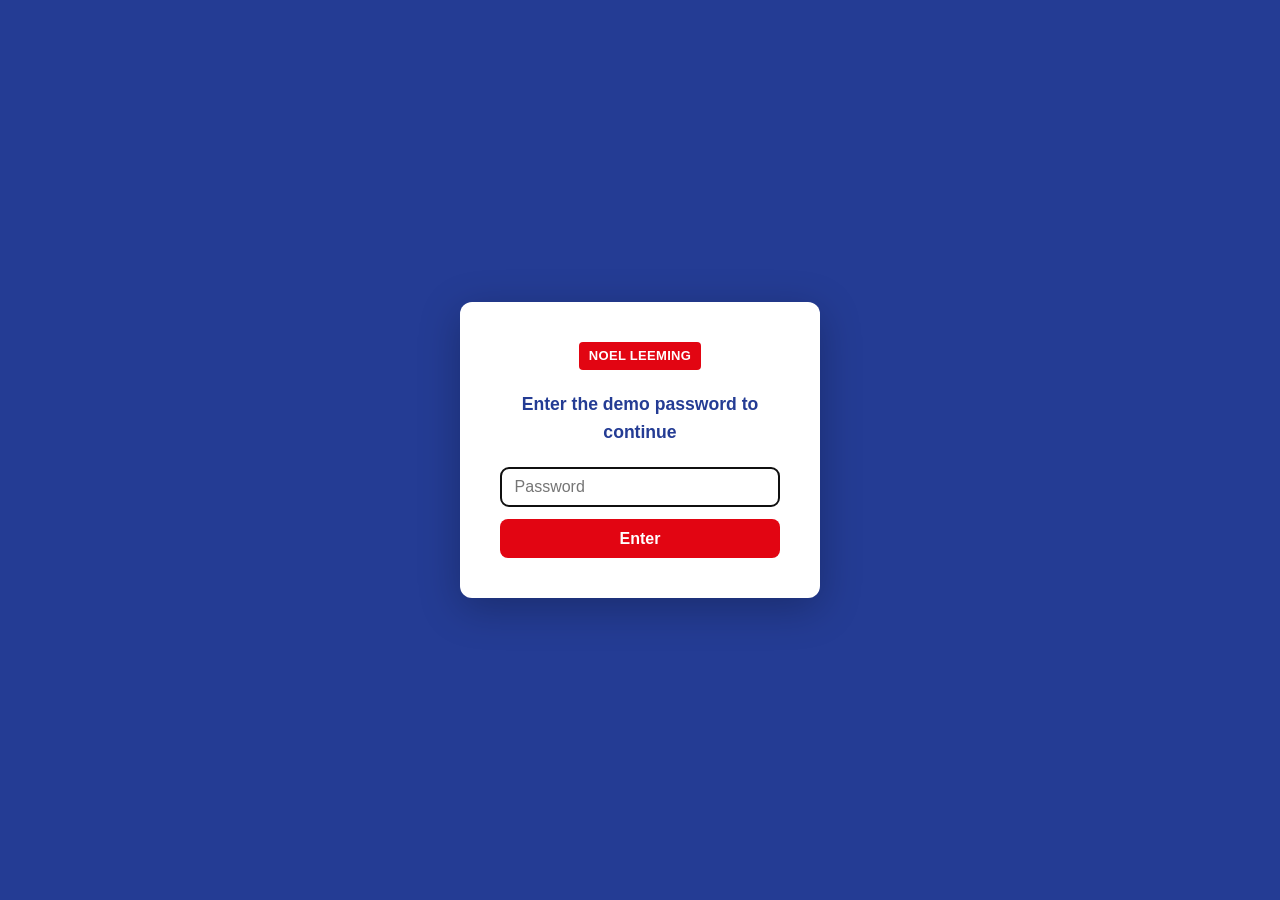
<file: index-inline.html>
<!DOCTYPE html>
<html lang="en">
<head>
    <meta charset="UTF-8">
    <meta name="viewport" content="width=device-width, initial-scale=1.0">
    <title>TWG Customer AI Agent (inline test)</title>
    <link rel="stylesheet" href="styles.css">
</head>
<body class="dashboard-page">
    <!-- Simple client-side password gate. This is NOT real security — anyone
         can view-source and read the password below. It's just a casual
         speed bump for a public demo link, matching the shared password
         used on the previous Heroku deployment. -->
    <style>
        body:not(.pw-unlocked) > *:not(#pw-gate) { display: none !important; }
        #pw-gate {
            position: fixed; inset: 0; z-index: 99999;
            display: flex; align-items: center; justify-content: center;
            background: #243C94;
            font-family: -apple-system, BlinkMacSystemFont, "Segoe UI", Roboto, "Helvetica Neue", Arial, sans-serif;
        }
        body.pw-unlocked #pw-gate { display: none !important; }
        #pw-gate .pw-card {
            background: #fff; border-radius: 12px; padding: 2.5rem;
            width: 100%; max-width: 360px; box-shadow: 0 10px 40px rgba(0,0,0,0.25);
            text-align: center;
        }
        #pw-gate .pw-badge {
            display: inline-flex; align-items: center; height: 28px; padding: 0 10px;
            background: #E20512; color: #fff; font-weight: 700; font-size: 13px;
            border-radius: 4px; letter-spacing: .3px; margin-bottom: 1.25rem;
        }
        #pw-gate h1 { font-size: 1.1rem; color: #243C94; margin: 0 0 1.25rem; font-weight: 600; }
        #pw-gate input {
            width: 100%; padding: 0.65rem 0.85rem; font-size: 1rem;
            border: 1px solid #D1D5DB; border-radius: 8px; margin-bottom: 0.75rem;
            box-sizing: border-box;
        }
        #pw-gate button {
            width: 100%; padding: 0.65rem; font-size: 1rem; font-weight: 600;
            background: #E20512; color: #fff; border: none; border-radius: 8px; cursor: pointer;
        }
        #pw-gate button:hover { background: #A61F25; }
        #pw-gate .pw-error { color: #E20512; font-size: 0.85rem; margin-top: 0.6rem; display: none; }
    </style>
    <div id="pw-gate">
        <div class="pw-card">
            <div class="pw-badge">NOEL LEEMING</div>
            <h1>Enter the demo password to continue</h1>
            <form id="pw-form">
                <input type="password" id="pw-input" placeholder="Password" autocomplete="off" autofocus>
                <button type="submit">Enter</button>
                <div class="pw-error" id="pw-error">Incorrect password.</div>
            </form>
        </div>
    </div>
    <script>
        (function () {
            // Casual gate only — the point is to keep a public demo link off
            // search engines / accidental clicks, not to protect anything
            // sensitive. Session-scoped so it doesn't persist forever.
            var PASSWORD = 'TestPass123';
            var KEY = 'nl_demo_unlocked';
            function unlock() {
                document.body.classList.add('pw-unlocked');
                try { sessionStorage.setItem(KEY, '1'); } catch (_) {}
            }
            try {
                if (sessionStorage.getItem(KEY) === '1') unlock();
            } catch (_) {}
            document.getElementById('pw-form').addEventListener('submit', function (e) {
                e.preventDefault();
                var val = document.getElementById('pw-input').value;
                if (val === PASSWORD) {
                    unlock();
                } else {
                    document.getElementById('pw-error').style.display = 'block';
                }
            });
        })();
    </script>

    <nav class="navbar">
        <div class="nav-container">
            <div class="nav-brand">
                <div class="brand-logo">
                    <span style="display:inline-flex;align-items:center;height:28px;padding:0 10px;background:#E20512;color:#fff;font-weight:700;font-size:13px;border-radius:4px;letter-spacing:.3px;">NOEL LEEMING</span>
                </div>
            </div>
            <div class="nav-mode-switcher">
                <button class="nav-mode-btn" data-mode="noel-leeming">Noel Leeming</button>
                <button class="nav-mode-btn" data-mode="super-agent">TWG</button>
                <button class="nav-mode-btn" data-mode="partner">TWS</button>
            </div>
            <button class="mobile-menu-toggle" id="mobileMenuToggle" aria-label="Toggle menu">
                <span></span>
                <span></span>
                <span></span>
            </button>
        </div>
    </nav>

    <div class="educational-banner">
        <div class="educational-banner-content">
            <span class="educational-banner-icon">ℹ️</span>
            <span class="educational-banner-text">Powered by Salesforce Embedded Service (Chat/Messaging). Frontend components and user experience flows have been architected strictly for educational demonstration.</span>
        </div>
    </div>

    <main class="main-content">
        <div class="content-wrapper">
            <section class="hero-section">
                <div class="hero-content">
                    <div class="agent-badge agent-badge-noel-leeming" data-show-mode="noel-leeming">Service Agent</div>
                    <h1 class="hero-title">Technology &amp; Appliances, sorted</h1>
                    <p class="hero-description">
                        New Zealand's leading technology and appliances retailer since 1973. Shop computers, mobile, audio, gaming and appliances — with our Price Promise Guarantee, you're never undersold.
                    </p>
                </div>
            </section>

            <section class="features-section">
                <div class="features-grid">
                    <div class="feature-card">
                        <div class="feature-icon" style="background-color: #FDE8E9;">
                            <svg width="32" height="32" viewBox="0 0 24 24" fill="none" stroke="#E20512" stroke-width="2">
                                <rect x="2" y="3" width="20" height="14" rx="2" ry="2"></rect>
                                <line x1="8" y1="21" x2="16" y2="21"></line>
                                <line x1="12" y1="17" x2="12" y2="21"></line>
                            </svg>
                        </div>
                        <h3 class="feature-title">Computers &amp; Office Tech</h3>
                        <p class="feature-description">
                            Laptops, desktops, printers and accessories for work, school and everything in between.
                        </p>
                        <a href="#" class="feature-link">Shop computers →</a>
                    </div>

                    <div class="feature-card">
                        <div class="feature-icon" style="background-color: #FFF4E6;">
                            <svg width="32" height="32" viewBox="0 0 24 24" fill="none" stroke="#E20512" stroke-width="2">
                                <rect x="4" y="2" width="16" height="20" rx="2" ry="2"></rect>
                                <line x1="4" y1="10" x2="20" y2="10"></line>
                                <line x1="8" y1="6" x2="8" y2="6"></line>
                                <line x1="8" y1="14" x2="8" y2="14"></line>
                            </svg>
                        </div>
                        <h3 class="feature-title">Appliances</h3>
                        <p class="feature-description">
                            Fridges, washing machines, ovens and small appliances from all the big brands you trust.
                        </p>
                        <a href="#" class="feature-link">Shop appliances →</a>
                    </div>

                    <div class="feature-card">
                        <div class="feature-icon" style="background-color: #E6F7FF;">
                            <svg width="32" height="32" viewBox="0 0 24 24" fill="none" stroke="#243C94" stroke-width="2">
                                <rect x="7" y="2" width="10" height="20" rx="2" ry="2"></rect>
                                <line x1="11" y1="18" x2="13" y2="18"></line>
                            </svg>
                        </div>
                        <h3 class="feature-title">Mobile &amp; Smart Devices</h3>
                        <p class="feature-description">
                            The latest phones, tablets and wearables — including iPhone and the top Android brands.
                        </p>
                        <a href="#" class="feature-link">Shop mobile →</a>
                    </div>

                    <div class="feature-card">
                        <div class="feature-icon" style="background-color: #F0E6FF;">
                            <svg width="32" height="32" viewBox="0 0 24 24" fill="none" stroke="#243C94" stroke-width="2">
                                <path d="M3 18v-6a9 9 0 0 1 18 0v6"></path>
                                <path d="M21 19a2 2 0 0 1-2 2h-1a2 2 0 0 1-2-2v-3a2 2 0 0 1 2-2h3zM3 19a2 2 0 0 0 2 2h1a2 2 0 0 0 2-2v-3a2 2 0 0 0-2-2H3z"></path>
                            </svg>
                        </div>
                        <h3 class="feature-title">Audio &amp; Home Entertainment</h3>
                        <p class="feature-description">
                            Headphones, speakers, soundbars and TVs to upgrade your home entertainment setup.
                        </p>
                        <a href="#" class="feature-link">Shop audio →</a>
                    </div>

                    <div class="feature-card">
                        <div class="feature-icon" style="background-color: #E6F9F0;">
                            <svg width="32" height="32" viewBox="0 0 24 24" fill="none" stroke="#E20512" stroke-width="2">
                                <rect x="2" y="6" width="20" height="12" rx="6" ry="6"></rect>
                                <circle cx="8" cy="12" r="1"></circle>
                                <circle cx="16" cy="10" r="1"></circle>
                                <circle cx="16" cy="14" r="1"></circle>
                            </svg>
                        </div>
                        <h3 class="feature-title">Gaming</h3>
                        <p class="feature-description">
                            Consoles, games and accessories for PlayStation, Xbox and Nintendo.
                        </p>
                        <a href="#" class="feature-link">Shop gaming →</a>
                    </div>

                    <div class="feature-card">
                        <div class="feature-icon" style="background-color: #E6FFFA;">
                            <svg width="32" height="32" viewBox="0 0 24 24" fill="none" stroke="#243C94" stroke-width="2">
                                <path d="M3 10l9-7 9 7"></path>
                                <path d="M5 9v10a1 1 0 0 0 1 1h4v-6h4v6h4a1 1 0 0 0 1-1V9"></path>
                            </svg>
                        </div>
                        <h3 class="feature-title">Smarthome</h3>
                        <p class="feature-description">
                            Smart lighting, security, cameras and voice assistants to make your home smarter.
                        </p>
                        <a href="#" class="feature-link">Shop smarthome →</a>
                    </div>
                </div>
            </section>
        </div>
    </main>

    <footer class="footer">
        <div class="footer-container">
            <div class="footer-links">
                <a href="#" class="footer-link">Help Center</a>
                <a href="#" class="footer-link">Privacy Policy</a>
                <a href="#" class="footer-link">Terms of Service</a>
                <a href="#" class="footer-link">Contact Us</a>
            </div>
            <p class="footer-copyright">© 2026 Noel Leeming. This is an internal Salesforce demo page — not the real Noel Leeming website.</p>
        </div>
    </footer>

    <!-- ================= NOLA LAUNCHER: INLINE MODE (for the website team) =================
         Salesforce renders the chat INSIDE #nola-inline (displayMode = 'inline'), so there is
         no floating Salesforce button at all. Our button shows/hides our own panel.
         Supported settings/APIs only: displayMode, targetElement, disableInlineAutoLaunch,
         launchChat(). No CSS on any Salesforce element.
         Desktop: face + "Chat with Nola". Mobile (<=600px): face only; panel goes full screen. -->
    <style>
        #nola-launch {
            position: fixed; right: 24px; bottom: 24px; z-index: 2147483000;
            display: flex; align-items: center; gap: 10px; padding: 6px 22px 6px 6px;
            border: 3px solid #FFD400; border-radius: 999px; background: #E20512; color: #fff;
            font: 700 16px/1 -apple-system, BlinkMacSystemFont, "Segoe UI", Roboto, Arial, sans-serif;
            box-shadow: 0 8px 24px rgba(0, 0, 0, .25); cursor: pointer;
        }
        #nola-launch[hidden] { display: none; }
        #nola-launch img { width: 44px; height: 44px; border-radius: 50%; border: 2px solid #FFD400; object-fit: cover; }

        /* Our own panel. Salesforce fills it with the chat. */
        #nola-panel {
            position: fixed; right: 24px; bottom: 24px; z-index: 2147483001;
            /* Same size as Salesforce's standard v2 chat window (its init.min.css: 480x742,
               capped at viewport - 4rem, 20px corners) */
            width: 480px; height: 742px;
            max-width: calc(100vw - 4rem); max-height: calc(100dvh - 4rem);
            border-radius: 20px; overflow: hidden; background: #fff;
            box-shadow: 0 24px 60px rgba(20, 24, 40, .28);
        }
        /* Hidden with visibility (not display/removal) so the conversation stays live */
        #nola-panel.is-hidden { visibility: hidden; pointer-events: none; }
        #nola-inline { width: 100%; height: 100%; }
        #nola-panel-min {
            position: absolute; top: -34px; right: 0; z-index: 1;
            border: 0; border-radius: 999px; padding: 6px 12px; background: #E20512; color: #fff;
            font: 700 13px/1 -apple-system, BlinkMacSystemFont, "Segoe UI", Roboto, Arial, sans-serif;
            box-shadow: 0 4px 12px rgba(0, 0, 0, .2); cursor: pointer;
        }
        @media (max-width: 600px) {
            #nola-launch { padding: 4px; right: 16px; bottom: 16px; }
            #nola-launch span { display: none; }
            #nola-launch img { width: 52px; height: 52px; }
            #nola-panel { inset: 0; width: auto; height: auto; max-width: none; max-height: none; border-radius: 0; }
            #nola-panel-min { top: auto; bottom: 12px; right: 12px; }
        }
    </style>
    <button id="nola-launch" type="button" aria-label="Chat with Nola" hidden>
        <span>Chat with Nola</span>
    </button>
    <div id="nola-panel" class="is-hidden" role="dialog" aria-label="Chat with Nola">
        <button id="nola-panel-min" type="button" aria-label="Minimise chat">&minus; Minimise</button>
        <div id="nola-inline"></div>
    </div>
    <script>
        (function () {
            var btn = document.getElementById('nola-launch');
            var panel = document.getElementById('nola-panel');
            var launched = false;
            function showPanel() { panel.classList.remove('is-hidden'); btn.hidden = true; }
            function hidePanel() { panel.classList.add('is-hidden'); btn.hidden = false; }

            btn.addEventListener('click', function () {
                showPanel();
                // Always call launchChat(): it starts the chat the first time and, per Salesforce's
                // docs, re-maximises a minimised conversation (which also hides Salesforce's button).
                window.embeddedservice_bootstrap.utilAPI.launchChat()
                    .then(function () { launched = true; })
                    .catch(function (err) { console.error('[Nola] launchChat failed:', err); hidePanel(); });
            });
            document.getElementById('nola-panel-min').addEventListener('click', hidePanel);

            window.addEventListener('onEmbeddedMessagingReady', function () { if (!launched) btn.hidden = false; });
            // Salesforce's own minimise (chevron in its chat header) would collapse the chat into its
            // "Ask Me Anything" button. Turn it into our minimise instead: re-maximise the chat with the
            // supported launchChat() API (so Salesforce's button stays hidden), then hide our panel.
            window.addEventListener('onEmbeddedMessagingWindowMinimized', function () {
                window.embeddedservice_bootstrap.utilAPI.launchChat()
                    .catch(function (err) { console.error('[Nola] re-maximise failed:', err); });
                hidePanel();
            });
            window.addEventListener('onEmbeddedMessagingWindowClosed', function () { launched = false; hidePanel(); });

            // Debug: log which Salesforce events fire (open the console to see them)
            ['Ready','ButtonCreated','ConversationStarted','ConversationOpened','WindowMaximized',
             'WindowMinimized','WindowClosed','ConversationClosed'].forEach(function (n) {
                window.addEventListener('onEmbeddedMessaging' + n, function () { console.log('[Nola event]', n); });
            });
        })();
    </script>
    <!-- =============================== END NOLA LAUNCHER ============================== -->

    <script src="nav.js"></script>
    <script src="response-timer.js"></script>
    <script src="session-ids.js"></script>
    <script src="agent-configs.js"></script>
    <script>
        // Conversation ID row lives inside #response-timer (response-timer.js
        // appends it). Attach listeners and start the SDK bridge keyed to the
        // active mode's deployment (see agent-configs.js).
        if (window.AgentSessionIds) {
            window.AgentSessionIds.attach();
            window.AgentSessionIds.mountEmbeddedSdkBridge(window.AgentConfigs.deploymentFor(window.__navMode));
        }
    </script>

    <!-- Salesforce Embedded Messaging snippet (from Setup > Code Snippet) with one
         extra line: hideChatButtonOnLoad = true. The NOLA LAUNCHER block above
         provides the button. -->
    <script type='text/javascript'>
        const activeConfig = window.AgentConfigs.active();
        console.log('[Agent] mode:', window.__navMode, '| deployment:', activeConfig.deploymentName);

        function initEmbeddedMessaging() {
            try {
                if (typeof embeddedservice_bootstrap !== 'undefined') {
                    embeddedservice_bootstrap.settings.language = 'en_US';
                    embeddedservice_bootstrap.settings.enableUserInputForConversationWithBot = false;
                    // Inline mode: render the chat inside our own panel (no floating Salesforce button)
                    embeddedservice_bootstrap.settings.displayMode = 'inline';
                    embeddedservice_bootstrap.settings.targetElement = document.getElementById('nola-inline');
                    embeddedservice_bootstrap.settings.disableInlineAutoLaunch = true; // open on our button click
                    embeddedservice_bootstrap.settings.hideChatButtonOnLoad = true;     // no Salesforce button on load

                    console.log('[Agent] Calling init with:', {
                        orgId: activeConfig.orgId,
                        deploymentName: activeConfig.deploymentName,
                        siteUrl: activeConfig.siteUrl,
                        scrt2URL: activeConfig.scrt2URL
                    });
                    embeddedservice_bootstrap.init(
                        activeConfig.orgId,
                        activeConfig.deploymentName,
                        activeConfig.siteUrl,
                        {
                            scrt2URL: activeConfig.scrt2URL
                        }
                    );
                } else {
                    console.error("[Agent] initEmbeddedMessaging called but embeddedservice_bootstrap is undefined.");
                }
            } catch (err) {
                console.error('[Agent] Error loading Embedded Messaging: ', err);
            }
        };

        console.log('[Agent] Loading bootstrap from:', activeConfig.bootstrapJs);
        var s = document.createElement('script');
        s.src = activeConfig.bootstrapJs;
        s.onload = function() {
            console.log('[Agent] Bootstrap loaded successfully');
            initEmbeddedMessaging();
        };
        s.onerror = function(e) {
            console.error('[Agent] Bootstrap FAILED to load:', activeConfig.bootstrapJs, e);
        };
        document.body.appendChild(s);
    </script>
</body>
</html>
</file>
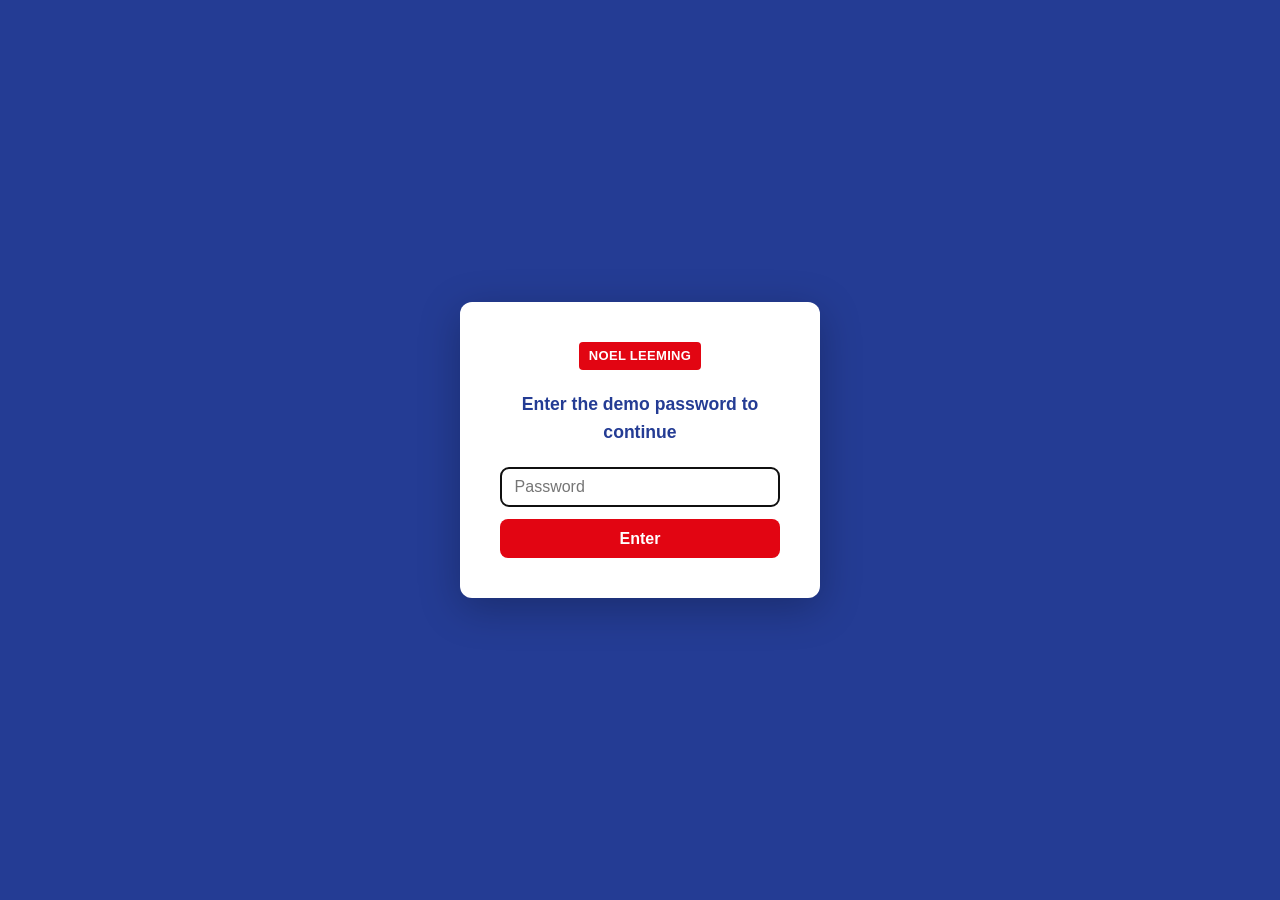
<file: index-launcher-hosted.html>
<!DOCTYPE html>
<html lang="en">
<head>
    <meta charset="UTF-8">
    <meta name="viewport" content="width=device-width, initial-scale=1.0">
    <title>TWG Customer AI Agent (hosted launcher test)</title>
    <link rel="stylesheet" href="styles.css">
</head>
<body class="dashboard-page">
    <!-- Simple client-side password gate. This is NOT real security — anyone
         can view-source and read the password below. It's just a casual
         speed bump for a public demo link, matching the shared password
         used on the previous Heroku deployment. -->
    <style>
        body:not(.pw-unlocked) > *:not(#pw-gate) { display: none !important; }
        #pw-gate {
            position: fixed; inset: 0; z-index: 99999;
            display: flex; align-items: center; justify-content: center;
            background: #243C94;
            font-family: -apple-system, BlinkMacSystemFont, "Segoe UI", Roboto, "Helvetica Neue", Arial, sans-serif;
        }
        body.pw-unlocked #pw-gate { display: none !important; }
        #pw-gate .pw-card {
            background: #fff; border-radius: 12px; padding: 2.5rem;
            width: 100%; max-width: 360px; box-shadow: 0 10px 40px rgba(0,0,0,0.25);
            text-align: center;
        }
        #pw-gate .pw-badge {
            display: inline-flex; align-items: center; height: 28px; padding: 0 10px;
            background: #E20512; color: #fff; font-weight: 700; font-size: 13px;
            border-radius: 4px; letter-spacing: .3px; margin-bottom: 1.25rem;
        }
        #pw-gate h1 { font-size: 1.1rem; color: #243C94; margin: 0 0 1.25rem; font-weight: 600; }
        #pw-gate input {
            width: 100%; padding: 0.65rem 0.85rem; font-size: 1rem;
            border: 1px solid #D1D5DB; border-radius: 8px; margin-bottom: 0.75rem;
            box-sizing: border-box;
        }
        #pw-gate button {
            width: 100%; padding: 0.65rem; font-size: 1rem; font-weight: 600;
            background: #E20512; color: #fff; border: none; border-radius: 8px; cursor: pointer;
        }
        #pw-gate button:hover { background: #A61F25; }
        #pw-gate .pw-error { color: #E20512; font-size: 0.85rem; margin-top: 0.6rem; display: none; }
    </style>
    <div id="pw-gate">
        <div class="pw-card">
            <div class="pw-badge">NOEL LEEMING</div>
            <h1>Enter the demo password to continue</h1>
            <form id="pw-form">
                <input type="password" id="pw-input" placeholder="Password" autocomplete="off" autofocus>
                <button type="submit">Enter</button>
                <div class="pw-error" id="pw-error">Incorrect password.</div>
            </form>
        </div>
    </div>
    <script>
        (function () {
            // Casual gate only — the point is to keep a public demo link off
            // search engines / accidental clicks, not to protect anything
            // sensitive. Session-scoped so it doesn't persist forever.
            var PASSWORD = 'TestPass123';
            var KEY = 'nl_demo_unlocked';
            function unlock() {
                document.body.classList.add('pw-unlocked');
                try { sessionStorage.setItem(KEY, '1'); } catch (_) {}
            }
            try {
                if (sessionStorage.getItem(KEY) === '1') unlock();
            } catch (_) {}
            document.getElementById('pw-form').addEventListener('submit', function (e) {
                e.preventDefault();
                var val = document.getElementById('pw-input').value;
                if (val === PASSWORD) {
                    unlock();
                } else {
                    document.getElementById('pw-error').style.display = 'block';
                }
            });
        })();
    </script>

    <nav class="navbar">
        <div class="nav-container">
            <div class="nav-brand">
                <div class="brand-logo">
                    <span style="display:inline-flex;align-items:center;height:28px;padding:0 10px;background:#E20512;color:#fff;font-weight:700;font-size:13px;border-radius:4px;letter-spacing:.3px;">NOEL LEEMING</span>
                </div>
            </div>
            <div class="nav-mode-switcher">
                <button class="nav-mode-btn" data-mode="noel-leeming">Noel Leeming</button>
                <button class="nav-mode-btn" data-mode="super-agent">TWG</button>
                <button class="nav-mode-btn" data-mode="partner">TWS</button>
            </div>
            <button class="mobile-menu-toggle" id="mobileMenuToggle" aria-label="Toggle menu">
                <span></span>
                <span></span>
                <span></span>
            </button>
        </div>
    </nav>

    <div class="educational-banner">
        <div class="educational-banner-content">
            <span class="educational-banner-icon">ℹ️</span>
            <span class="educational-banner-text">Powered by Salesforce Embedded Service (Chat/Messaging). Frontend components and user experience flows have been architected strictly for educational demonstration.</span>
        </div>
    </div>

    <main class="main-content">
        <div class="content-wrapper">
            <section class="hero-section">
                <div class="hero-content">
                    <div class="agent-badge agent-badge-noel-leeming" data-show-mode="noel-leeming">Service Agent</div>
                    <h1 class="hero-title">Technology &amp; Appliances, sorted</h1>
                    <p class="hero-description">
                        New Zealand's leading technology and appliances retailer since 1973. Shop computers, mobile, audio, gaming and appliances — with our Price Promise Guarantee, you're never undersold.
                    </p>
                </div>
            </section>

            <section class="features-section">
                <div class="features-grid">
                    <div class="feature-card">
                        <div class="feature-icon" style="background-color: #FDE8E9;">
                            <svg width="32" height="32" viewBox="0 0 24 24" fill="none" stroke="#E20512" stroke-width="2">
                                <rect x="2" y="3" width="20" height="14" rx="2" ry="2"></rect>
                                <line x1="8" y1="21" x2="16" y2="21"></line>
                                <line x1="12" y1="17" x2="12" y2="21"></line>
                            </svg>
                        </div>
                        <h3 class="feature-title">Computers &amp; Office Tech</h3>
                        <p class="feature-description">
                            Laptops, desktops, printers and accessories for work, school and everything in between.
                        </p>
                        <a href="#" class="feature-link">Shop computers →</a>
                    </div>

                    <div class="feature-card">
                        <div class="feature-icon" style="background-color: #FFF4E6;">
                            <svg width="32" height="32" viewBox="0 0 24 24" fill="none" stroke="#E20512" stroke-width="2">
                                <rect x="4" y="2" width="16" height="20" rx="2" ry="2"></rect>
                                <line x1="4" y1="10" x2="20" y2="10"></line>
                                <line x1="8" y1="6" x2="8" y2="6"></line>
                                <line x1="8" y1="14" x2="8" y2="14"></line>
                            </svg>
                        </div>
                        <h3 class="feature-title">Appliances</h3>
                        <p class="feature-description">
                            Fridges, washing machines, ovens and small appliances from all the big brands you trust.
                        </p>
                        <a href="#" class="feature-link">Shop appliances →</a>
                    </div>

                    <div class="feature-card">
                        <div class="feature-icon" style="background-color: #E6F7FF;">
                            <svg width="32" height="32" viewBox="0 0 24 24" fill="none" stroke="#243C94" stroke-width="2">
                                <rect x="7" y="2" width="10" height="20" rx="2" ry="2"></rect>
                                <line x1="11" y1="18" x2="13" y2="18"></line>
                            </svg>
                        </div>
                        <h3 class="feature-title">Mobile &amp; Smart Devices</h3>
                        <p class="feature-description">
                            The latest phones, tablets and wearables — including iPhone and the top Android brands.
                        </p>
                        <a href="#" class="feature-link">Shop mobile →</a>
                    </div>

                    <div class="feature-card">
                        <div class="feature-icon" style="background-color: #F0E6FF;">
                            <svg width="32" height="32" viewBox="0 0 24 24" fill="none" stroke="#243C94" stroke-width="2">
                                <path d="M3 18v-6a9 9 0 0 1 18 0v6"></path>
                                <path d="M21 19a2 2 0 0 1-2 2h-1a2 2 0 0 1-2-2v-3a2 2 0 0 1 2-2h3zM3 19a2 2 0 0 0 2 2h1a2 2 0 0 0 2-2v-3a2 2 0 0 0-2-2H3z"></path>
                            </svg>
                        </div>
                        <h3 class="feature-title">Audio &amp; Home Entertainment</h3>
                        <p class="feature-description">
                            Headphones, speakers, soundbars and TVs to upgrade your home entertainment setup.
                        </p>
                        <a href="#" class="feature-link">Shop audio →</a>
                    </div>

                    <div class="feature-card">
                        <div class="feature-icon" style="background-color: #E6F9F0;">
                            <svg width="32" height="32" viewBox="0 0 24 24" fill="none" stroke="#E20512" stroke-width="2">
                                <rect x="2" y="6" width="20" height="12" rx="6" ry="6"></rect>
                                <circle cx="8" cy="12" r="1"></circle>
                                <circle cx="16" cy="10" r="1"></circle>
                                <circle cx="16" cy="14" r="1"></circle>
                            </svg>
                        </div>
                        <h3 class="feature-title">Gaming</h3>
                        <p class="feature-description">
                            Consoles, games and accessories for PlayStation, Xbox and Nintendo.
                        </p>
                        <a href="#" class="feature-link">Shop gaming →</a>
                    </div>

                    <div class="feature-card">
                        <div class="feature-icon" style="background-color: #E6FFFA;">
                            <svg width="32" height="32" viewBox="0 0 24 24" fill="none" stroke="#243C94" stroke-width="2">
                                <path d="M3 10l9-7 9 7"></path>
                                <path d="M5 9v10a1 1 0 0 0 1 1h4v-6h4v6h4a1 1 0 0 0 1-1V9"></path>
                            </svg>
                        </div>
                        <h3 class="feature-title">Smarthome</h3>
                        <p class="feature-description">
                            Smart lighting, security, cameras and voice assistants to make your home smarter.
                        </p>
                        <a href="#" class="feature-link">Shop smarthome →</a>
                    </div>
                </div>
            </section>
        </div>
    </main>

    <footer class="footer">
        <div class="footer-container">
            <div class="footer-links">
                <a href="#" class="footer-link">Help Center</a>
                <a href="#" class="footer-link">Privacy Policy</a>
                <a href="#" class="footer-link">Terms of Service</a>
                <a href="#" class="footer-link">Contact Us</a>
            </div>
            <p class="footer-copyright">© 2026 Noel Leeming. This is an internal Salesforce demo page — not the real Noel Leeming website.</p>
        </div>
    </footer>

    <!-- =====================================================================
         HOSTED LAUNCHER TEST. Only two things below, exactly what TWG will paste:
           1. nola-launcher.js (here from this repo; later from the Salesforce
              static resource TWG_AG_NL_Launcher)
           2. Salesforce's standard Code Snippet + one applySettings() line
         Dev deployment TWG_AG_NL_Web. No other Nola code on this page.
         ===================================================================== -->
    <script src="launcher/nola-launcher.js"
            data-label="Chat with Nola"></script>

    <script type='text/javascript'>
        function initEmbeddedMessaging() {
            try {
                embeddedservice_bootstrap.settings.language = 'en_US';
                embeddedservice_bootstrap.settings.enableUserInputForConversationWithBot = false;
                window.NolaLauncher && NolaLauncher.applySettings();   // the one added line

                embeddedservice_bootstrap.init(
                    '00DBn00000BpIe5',
                    'TWG_AG_NL_Web',
                    'https://twg--agentforce.sandbox.my.site.com/ESWTWGAGNLWeb1791378486755',
                    {
                        scrt2URL: 'https://twg--agentforce.sandbox.my.salesforce-scrt.com'
                    }
                );
            } catch (err) {
                console.error('Error loading Embedded Messaging: ', err);
            }
        };
    </script>
    <script type='text/javascript' src='https://twg--agentforce.sandbox.my.site.com/ESWTWGAGNLWeb1791378486755/assets/js/bootstrap.min.js' onload='initEmbeddedMessaging()'></script>
</body>
</html>
</file>
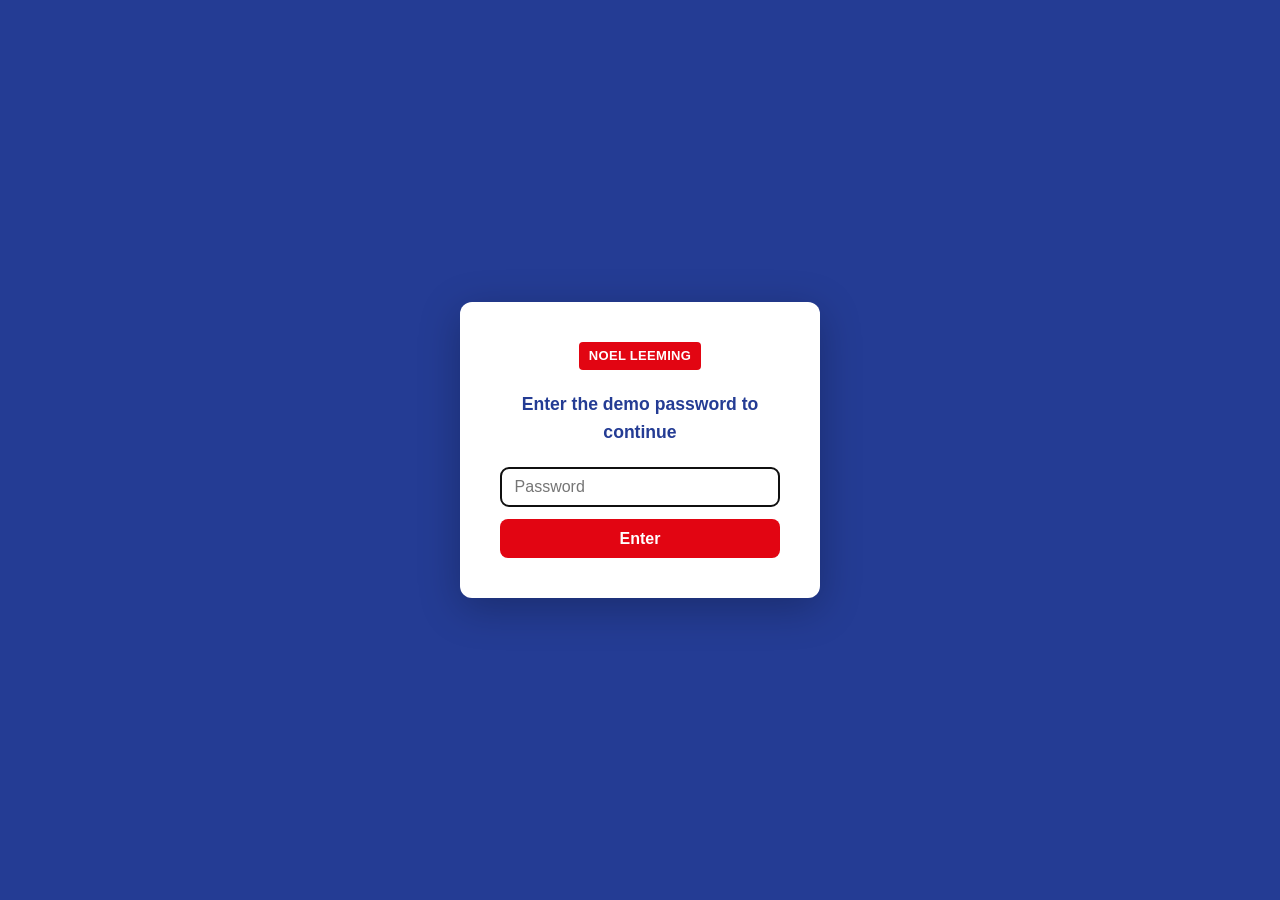
<file: index-launcher-sf-v2.html>
<!DOCTYPE html>
<html lang="en">
<head>
    <meta charset="UTF-8">
    <meta name="viewport" content="width=device-width, initial-scale=1.0">
    <title>TWG Customer AI Agent (launcher v1.3: Nola-Bot mascot + Help)</title>
    <link rel="stylesheet" href="styles.css">
</head>
<body class="dashboard-page">
    <!-- Simple client-side password gate. This is NOT real security — anyone
         can view-source and read the password below. It's just a casual
         speed bump for a public demo link, matching the shared password
         used on the previous Heroku deployment. -->
    <style>
        body:not(.pw-unlocked) > *:not(#pw-gate) { display: none !important; }
        #pw-gate {
            position: fixed; inset: 0; z-index: 99999;
            display: flex; align-items: center; justify-content: center;
            background: #243C94;
            font-family: -apple-system, BlinkMacSystemFont, "Segoe UI", Roboto, "Helvetica Neue", Arial, sans-serif;
        }
        body.pw-unlocked #pw-gate { display: none !important; }
        #pw-gate .pw-card {
            background: #fff; border-radius: 12px; padding: 2.5rem;
            width: 100%; max-width: 360px; box-shadow: 0 10px 40px rgba(0,0,0,0.25);
            text-align: center;
        }
        #pw-gate .pw-badge {
            display: inline-flex; align-items: center; height: 28px; padding: 0 10px;
            background: #E20512; color: #fff; font-weight: 700; font-size: 13px;
            border-radius: 4px; letter-spacing: .3px; margin-bottom: 1.25rem;
        }
        #pw-gate h1 { font-size: 1.1rem; color: #243C94; margin: 0 0 1.25rem; font-weight: 600; }
        #pw-gate input {
            width: 100%; padding: 0.65rem 0.85rem; font-size: 1rem;
            border: 1px solid #D1D5DB; border-radius: 8px; margin-bottom: 0.75rem;
            box-sizing: border-box;
        }
        #pw-gate button {
            width: 100%; padding: 0.65rem; font-size: 1rem; font-weight: 600;
            background: #E20512; color: #fff; border: none; border-radius: 8px; cursor: pointer;
        }
        #pw-gate button:hover { background: #A61F25; }
        #pw-gate .pw-error { color: #E20512; font-size: 0.85rem; margin-top: 0.6rem; display: none; }
    </style>
    <div id="pw-gate">
        <div class="pw-card">
            <div class="pw-badge">NOEL LEEMING</div>
            <h1>Enter the demo password to continue</h1>
            <form id="pw-form">
                <input type="password" id="pw-input" placeholder="Password" autocomplete="off" autofocus>
                <button type="submit">Enter</button>
                <div class="pw-error" id="pw-error">Incorrect password.</div>
            </form>
        </div>
    </div>
    <script>
        (function () {
            // Casual gate only — the point is to keep a public demo link off
            // search engines / accidental clicks, not to protect anything
            // sensitive. Session-scoped so it doesn't persist forever.
            var PASSWORD = 'TestPass123';
            var KEY = 'nl_demo_unlocked';
            function unlock() {
                document.body.classList.add('pw-unlocked');
                try { sessionStorage.setItem(KEY, '1'); } catch (_) {}
            }
            try {
                if (sessionStorage.getItem(KEY) === '1') unlock();
            } catch (_) {}
            document.getElementById('pw-form').addEventListener('submit', function (e) {
                e.preventDefault();
                var val = document.getElementById('pw-input').value;
                if (val === PASSWORD) {
                    unlock();
                } else {
                    document.getElementById('pw-error').style.display = 'block';
                }
            });
        })();
    </script>

    <nav class="navbar">
        <div class="nav-container">
            <div class="nav-brand">
                <div class="brand-logo">
                    <span style="display:inline-flex;align-items:center;height:28px;padding:0 10px;background:#E20512;color:#fff;font-weight:700;font-size:13px;border-radius:4px;letter-spacing:.3px;">NOEL LEEMING</span>
                </div>
            </div>
            <div class="nav-mode-switcher">
                <button class="nav-mode-btn" data-mode="noel-leeming">Noel Leeming</button>
                <button class="nav-mode-btn" data-mode="super-agent">TWG</button>
                <button class="nav-mode-btn" data-mode="partner">TWS</button>
            </div>
            <button class="mobile-menu-toggle" id="mobileMenuToggle" aria-label="Toggle menu">
                <span></span>
                <span></span>
                <span></span>
            </button>
        </div>
    </nav>

    <div class="educational-banner">
        <div class="educational-banner-content">
            <span class="educational-banner-icon">ℹ️</span>
            <span class="educational-banner-text">Powered by Salesforce Embedded Service (Chat/Messaging). Frontend components and user experience flows have been architected strictly for educational demonstration.</span>
        </div>
    </div>

    <main class="main-content">
        <div class="content-wrapper">
            <section class="hero-section">
                <div class="hero-content">
                    <div class="agent-badge agent-badge-noel-leeming" data-show-mode="noel-leeming">Service Agent</div>
                    <h1 class="hero-title">Technology &amp; Appliances, sorted</h1>
                    <p class="hero-description">
                        New Zealand's leading technology and appliances retailer since 1973. Shop computers, mobile, audio, gaming and appliances — with our Price Promise Guarantee, you're never undersold.
                    </p>
                </div>
            </section>

            <section class="features-section">
                <div class="features-grid">
                    <div class="feature-card">
                        <div class="feature-icon" style="background-color: #FDE8E9;">
                            <svg width="32" height="32" viewBox="0 0 24 24" fill="none" stroke="#E20512" stroke-width="2">
                                <rect x="2" y="3" width="20" height="14" rx="2" ry="2"></rect>
                                <line x1="8" y1="21" x2="16" y2="21"></line>
                                <line x1="12" y1="17" x2="12" y2="21"></line>
                            </svg>
                        </div>
                        <h3 class="feature-title">Computers &amp; Office Tech</h3>
                        <p class="feature-description">
                            Laptops, desktops, printers and accessories for work, school and everything in between.
                        </p>
                        <a href="#" class="feature-link">Shop computers →</a>
                    </div>

                    <div class="feature-card">
                        <div class="feature-icon" style="background-color: #FFF4E6;">
                            <svg width="32" height="32" viewBox="0 0 24 24" fill="none" stroke="#E20512" stroke-width="2">
                                <rect x="4" y="2" width="16" height="20" rx="2" ry="2"></rect>
                                <line x1="4" y1="10" x2="20" y2="10"></line>
                                <line x1="8" y1="6" x2="8" y2="6"></line>
                                <line x1="8" y1="14" x2="8" y2="14"></line>
                            </svg>
                        </div>
                        <h3 class="feature-title">Appliances</h3>
                        <p class="feature-description">
                            Fridges, washing machines, ovens and small appliances from all the big brands you trust.
                        </p>
                        <a href="#" class="feature-link">Shop appliances →</a>
                    </div>

                    <div class="feature-card">
                        <div class="feature-icon" style="background-color: #E6F7FF;">
                            <svg width="32" height="32" viewBox="0 0 24 24" fill="none" stroke="#243C94" stroke-width="2">
                                <rect x="7" y="2" width="10" height="20" rx="2" ry="2"></rect>
                                <line x1="11" y1="18" x2="13" y2="18"></line>
                            </svg>
                        </div>
                        <h3 class="feature-title">Mobile &amp; Smart Devices</h3>
                        <p class="feature-description">
                            The latest phones, tablets and wearables — including iPhone and the top Android brands.
                        </p>
                        <a href="#" class="feature-link">Shop mobile →</a>
                    </div>

                    <div class="feature-card">
                        <div class="feature-icon" style="background-color: #F0E6FF;">
                            <svg width="32" height="32" viewBox="0 0 24 24" fill="none" stroke="#243C94" stroke-width="2">
                                <path d="M3 18v-6a9 9 0 0 1 18 0v6"></path>
                                <path d="M21 19a2 2 0 0 1-2 2h-1a2 2 0 0 1-2-2v-3a2 2 0 0 1 2-2h3zM3 19a2 2 0 0 0 2 2h1a2 2 0 0 0 2-2v-3a2 2 0 0 0-2-2H3z"></path>
                            </svg>
                        </div>
                        <h3 class="feature-title">Audio &amp; Home Entertainment</h3>
                        <p class="feature-description">
                            Headphones, speakers, soundbars and TVs to upgrade your home entertainment setup.
                        </p>
                        <a href="#" class="feature-link">Shop audio →</a>
                    </div>

                    <div class="feature-card">
                        <div class="feature-icon" style="background-color: #E6F9F0;">
                            <svg width="32" height="32" viewBox="0 0 24 24" fill="none" stroke="#E20512" stroke-width="2">
                                <rect x="2" y="6" width="20" height="12" rx="6" ry="6"></rect>
                                <circle cx="8" cy="12" r="1"></circle>
                                <circle cx="16" cy="10" r="1"></circle>
                                <circle cx="16" cy="14" r="1"></circle>
                            </svg>
                        </div>
                        <h3 class="feature-title">Gaming</h3>
                        <p class="feature-description">
                            Consoles, games and accessories for PlayStation, Xbox and Nintendo.
                        </p>
                        <a href="#" class="feature-link">Shop gaming →</a>
                    </div>

                    <div class="feature-card">
                        <div class="feature-icon" style="background-color: #E6FFFA;">
                            <svg width="32" height="32" viewBox="0 0 24 24" fill="none" stroke="#243C94" stroke-width="2">
                                <path d="M3 10l9-7 9 7"></path>
                                <path d="M5 9v10a1 1 0 0 0 1 1h4v-6h4v6h4a1 1 0 0 0 1-1V9"></path>
                            </svg>
                        </div>
                        <h3 class="feature-title">Smarthome</h3>
                        <p class="feature-description">
                            Smart lighting, security, cameras and voice assistants to make your home smarter.
                        </p>
                        <a href="#" class="feature-link">Shop smarthome →</a>
                    </div>
                </div>
            </section>
        </div>
    </main>

    <footer class="footer">
        <div class="footer-container">
            <div class="footer-links">
                <a href="#" class="footer-link">Help Center</a>
                <a href="#" class="footer-link">Privacy Policy</a>
                <a href="#" class="footer-link">Terms of Service</a>
                <a href="#" class="footer-link">Contact Us</a>
            </div>
            <p class="footer-copyright">© 2026 Noel Leeming. This is an internal Salesforce demo page — not the real Noel Leeming website.</p>
        </div>
    </footer>

    <!-- =====================================================================
         HOSTED LAUNCHER TEST. Only two things below, exactly what TWG will paste:
           1. nola-launcher.js, loaded from the Salesforce static resource
              TWG_AG_NL_Launcher in twg-dev (not from this repo)
           2. Salesforce's standard Code Snippet + one applySettings() line
         Dev deployment TWG_AG_NL_Web. No other Nola code on this page.
         ===================================================================== -->
    <script src="https://twg--agentforce.sandbox.my.site.com/ESWTWGAGNLWeb1791378486755/sfsites/c/resource/TWG_AG_NL_Launcher_v4"
            data-label="Help"></script>

    <script type='text/javascript'>
        function initEmbeddedMessaging() {
            try {
                embeddedservice_bootstrap.settings.language = 'en_US';
                embeddedservice_bootstrap.settings.enableUserInputForConversationWithBot = false;
                window.NolaLauncher && NolaLauncher.applySettings();   // the one added line

                embeddedservice_bootstrap.init(
                    '00DBn00000BpIe5',
                    'TWG_AG_NL_Web',
                    'https://twg--agentforce.sandbox.my.site.com/ESWTWGAGNLWeb1791378486755',
                    {
                        scrt2URL: 'https://twg--agentforce.sandbox.my.salesforce-scrt.com'
                    }
                );
            } catch (err) {
                console.error('Error loading Embedded Messaging: ', err);
            }
        };
    </script>
    <script type='text/javascript' src='https://twg--agentforce.sandbox.my.site.com/ESWTWGAGNLWeb1791378486755/assets/js/bootstrap.min.js' onload='initEmbeddedMessaging()'></script>
</body>
</html>
</file>
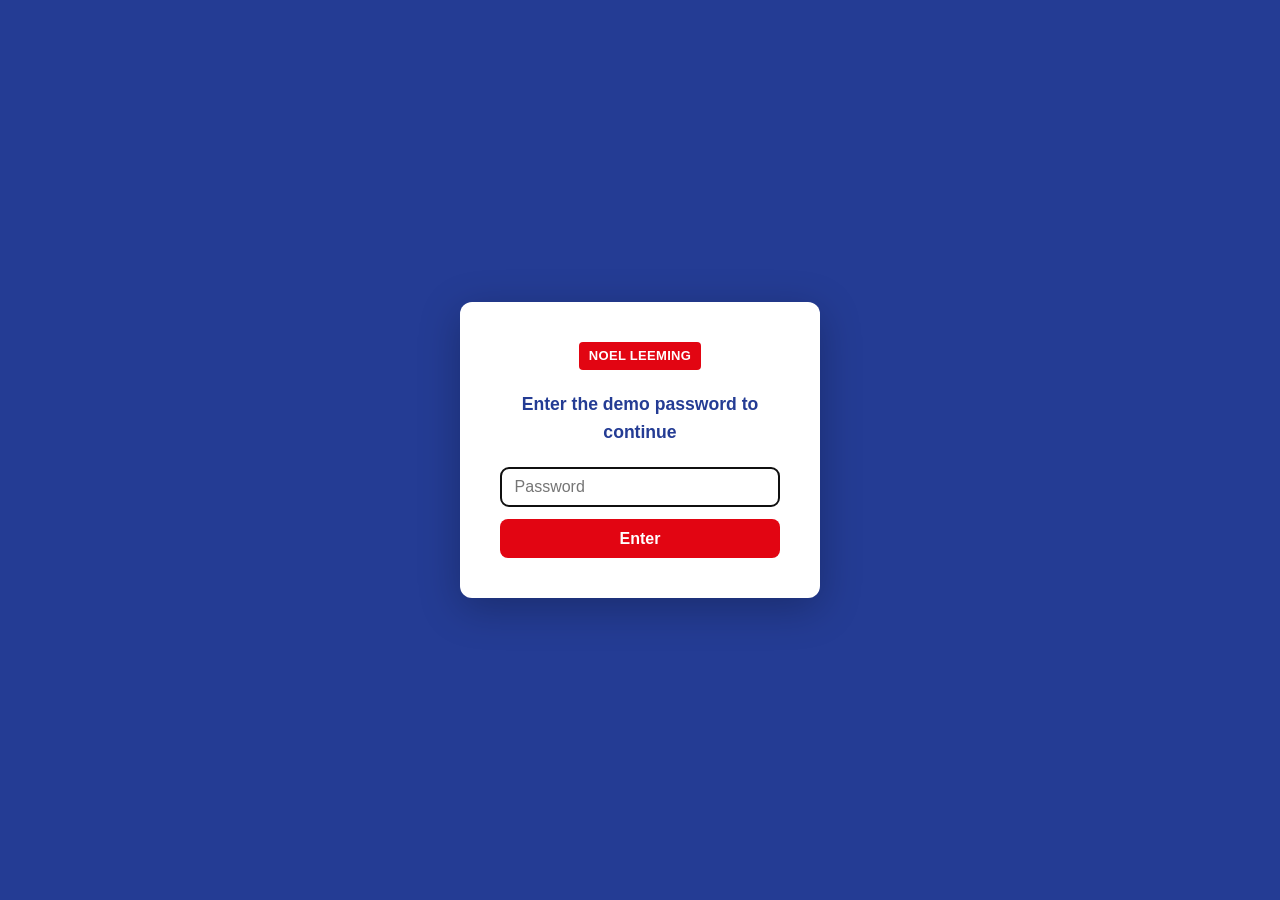
<file: index-launcher-sf.html>
<!DOCTYPE html>
<html lang="en">
<head>
    <meta charset="UTF-8">
    <meta name="viewport" content="width=device-width, initial-scale=1.0">
    <title>TWG Customer AI Agent (launcher v1.2 from Salesforce)</title>
    <link rel="stylesheet" href="styles.css">
</head>
<body class="dashboard-page">
    <!-- Simple client-side password gate. This is NOT real security — anyone
         can view-source and read the password below. It's just a casual
         speed bump for a public demo link, matching the shared password
         used on the previous Heroku deployment. -->
    <style>
        body:not(.pw-unlocked) > *:not(#pw-gate) { display: none !important; }
        #pw-gate {
            position: fixed; inset: 0; z-index: 99999;
            display: flex; align-items: center; justify-content: center;
            background: #243C94;
            font-family: -apple-system, BlinkMacSystemFont, "Segoe UI", Roboto, "Helvetica Neue", Arial, sans-serif;
        }
        body.pw-unlocked #pw-gate { display: none !important; }
        #pw-gate .pw-card {
            background: #fff; border-radius: 12px; padding: 2.5rem;
            width: 100%; max-width: 360px; box-shadow: 0 10px 40px rgba(0,0,0,0.25);
            text-align: center;
        }
        #pw-gate .pw-badge {
            display: inline-flex; align-items: center; height: 28px; padding: 0 10px;
            background: #E20512; color: #fff; font-weight: 700; font-size: 13px;
            border-radius: 4px; letter-spacing: .3px; margin-bottom: 1.25rem;
        }
        #pw-gate h1 { font-size: 1.1rem; color: #243C94; margin: 0 0 1.25rem; font-weight: 600; }
        #pw-gate input {
            width: 100%; padding: 0.65rem 0.85rem; font-size: 1rem;
            border: 1px solid #D1D5DB; border-radius: 8px; margin-bottom: 0.75rem;
            box-sizing: border-box;
        }
        #pw-gate button {
            width: 100%; padding: 0.65rem; font-size: 1rem; font-weight: 600;
            background: #E20512; color: #fff; border: none; border-radius: 8px; cursor: pointer;
        }
        #pw-gate button:hover { background: #A61F25; }
        #pw-gate .pw-error { color: #E20512; font-size: 0.85rem; margin-top: 0.6rem; display: none; }
    </style>
    <div id="pw-gate">
        <div class="pw-card">
            <div class="pw-badge">NOEL LEEMING</div>
            <h1>Enter the demo password to continue</h1>
            <form id="pw-form">
                <input type="password" id="pw-input" placeholder="Password" autocomplete="off" autofocus>
                <button type="submit">Enter</button>
                <div class="pw-error" id="pw-error">Incorrect password.</div>
            </form>
        </div>
    </div>
    <script>
        (function () {
            // Casual gate only — the point is to keep a public demo link off
            // search engines / accidental clicks, not to protect anything
            // sensitive. Session-scoped so it doesn't persist forever.
            var PASSWORD = 'TestPass123';
            var KEY = 'nl_demo_unlocked';
            function unlock() {
                document.body.classList.add('pw-unlocked');
                try { sessionStorage.setItem(KEY, '1'); } catch (_) {}
            }
            try {
                if (sessionStorage.getItem(KEY) === '1') unlock();
            } catch (_) {}
            document.getElementById('pw-form').addEventListener('submit', function (e) {
                e.preventDefault();
                var val = document.getElementById('pw-input').value;
                if (val === PASSWORD) {
                    unlock();
                } else {
                    document.getElementById('pw-error').style.display = 'block';
                }
            });
        })();
    </script>

    <nav class="navbar">
        <div class="nav-container">
            <div class="nav-brand">
                <div class="brand-logo">
                    <span style="display:inline-flex;align-items:center;height:28px;padding:0 10px;background:#E20512;color:#fff;font-weight:700;font-size:13px;border-radius:4px;letter-spacing:.3px;">NOEL LEEMING</span>
                </div>
            </div>
            <div class="nav-mode-switcher">
                <button class="nav-mode-btn" data-mode="noel-leeming">Noel Leeming</button>
                <button class="nav-mode-btn" data-mode="super-agent">TWG</button>
                <button class="nav-mode-btn" data-mode="partner">TWS</button>
            </div>
            <button class="mobile-menu-toggle" id="mobileMenuToggle" aria-label="Toggle menu">
                <span></span>
                <span></span>
                <span></span>
            </button>
        </div>
    </nav>

    <div class="educational-banner">
        <div class="educational-banner-content">
            <span class="educational-banner-icon">ℹ️</span>
            <span class="educational-banner-text">Powered by Salesforce Embedded Service (Chat/Messaging). Frontend components and user experience flows have been architected strictly for educational demonstration.</span>
        </div>
    </div>

    <main class="main-content">
        <div class="content-wrapper">
            <section class="hero-section">
                <div class="hero-content">
                    <div class="agent-badge agent-badge-noel-leeming" data-show-mode="noel-leeming">Service Agent</div>
                    <h1 class="hero-title">Technology &amp; Appliances, sorted</h1>
                    <p class="hero-description">
                        New Zealand's leading technology and appliances retailer since 1973. Shop computers, mobile, audio, gaming and appliances — with our Price Promise Guarantee, you're never undersold.
                    </p>
                </div>
            </section>

            <section class="features-section">
                <div class="features-grid">
                    <div class="feature-card">
                        <div class="feature-icon" style="background-color: #FDE8E9;">
                            <svg width="32" height="32" viewBox="0 0 24 24" fill="none" stroke="#E20512" stroke-width="2">
                                <rect x="2" y="3" width="20" height="14" rx="2" ry="2"></rect>
                                <line x1="8" y1="21" x2="16" y2="21"></line>
                                <line x1="12" y1="17" x2="12" y2="21"></line>
                            </svg>
                        </div>
                        <h3 class="feature-title">Computers &amp; Office Tech</h3>
                        <p class="feature-description">
                            Laptops, desktops, printers and accessories for work, school and everything in between.
                        </p>
                        <a href="#" class="feature-link">Shop computers →</a>
                    </div>

                    <div class="feature-card">
                        <div class="feature-icon" style="background-color: #FFF4E6;">
                            <svg width="32" height="32" viewBox="0 0 24 24" fill="none" stroke="#E20512" stroke-width="2">
                                <rect x="4" y="2" width="16" height="20" rx="2" ry="2"></rect>
                                <line x1="4" y1="10" x2="20" y2="10"></line>
                                <line x1="8" y1="6" x2="8" y2="6"></line>
                                <line x1="8" y1="14" x2="8" y2="14"></line>
                            </svg>
                        </div>
                        <h3 class="feature-title">Appliances</h3>
                        <p class="feature-description">
                            Fridges, washing machines, ovens and small appliances from all the big brands you trust.
                        </p>
                        <a href="#" class="feature-link">Shop appliances →</a>
                    </div>

                    <div class="feature-card">
                        <div class="feature-icon" style="background-color: #E6F7FF;">
                            <svg width="32" height="32" viewBox="0 0 24 24" fill="none" stroke="#243C94" stroke-width="2">
                                <rect x="7" y="2" width="10" height="20" rx="2" ry="2"></rect>
                                <line x1="11" y1="18" x2="13" y2="18"></line>
                            </svg>
                        </div>
                        <h3 class="feature-title">Mobile &amp; Smart Devices</h3>
                        <p class="feature-description">
                            The latest phones, tablets and wearables — including iPhone and the top Android brands.
                        </p>
                        <a href="#" class="feature-link">Shop mobile →</a>
                    </div>

                    <div class="feature-card">
                        <div class="feature-icon" style="background-color: #F0E6FF;">
                            <svg width="32" height="32" viewBox="0 0 24 24" fill="none" stroke="#243C94" stroke-width="2">
                                <path d="M3 18v-6a9 9 0 0 1 18 0v6"></path>
                                <path d="M21 19a2 2 0 0 1-2 2h-1a2 2 0 0 1-2-2v-3a2 2 0 0 1 2-2h3zM3 19a2 2 0 0 0 2 2h1a2 2 0 0 0 2-2v-3a2 2 0 0 0-2-2H3z"></path>
                            </svg>
                        </div>
                        <h3 class="feature-title">Audio &amp; Home Entertainment</h3>
                        <p class="feature-description">
                            Headphones, speakers, soundbars and TVs to upgrade your home entertainment setup.
                        </p>
                        <a href="#" class="feature-link">Shop audio →</a>
                    </div>

                    <div class="feature-card">
                        <div class="feature-icon" style="background-color: #E6F9F0;">
                            <svg width="32" height="32" viewBox="0 0 24 24" fill="none" stroke="#E20512" stroke-width="2">
                                <rect x="2" y="6" width="20" height="12" rx="6" ry="6"></rect>
                                <circle cx="8" cy="12" r="1"></circle>
                                <circle cx="16" cy="10" r="1"></circle>
                                <circle cx="16" cy="14" r="1"></circle>
                            </svg>
                        </div>
                        <h3 class="feature-title">Gaming</h3>
                        <p class="feature-description">
                            Consoles, games and accessories for PlayStation, Xbox and Nintendo.
                        </p>
                        <a href="#" class="feature-link">Shop gaming →</a>
                    </div>

                    <div class="feature-card">
                        <div class="feature-icon" style="background-color: #E6FFFA;">
                            <svg width="32" height="32" viewBox="0 0 24 24" fill="none" stroke="#243C94" stroke-width="2">
                                <path d="M3 10l9-7 9 7"></path>
                                <path d="M5 9v10a1 1 0 0 0 1 1h4v-6h4v6h4a1 1 0 0 0 1-1V9"></path>
                            </svg>
                        </div>
                        <h3 class="feature-title">Smarthome</h3>
                        <p class="feature-description">
                            Smart lighting, security, cameras and voice assistants to make your home smarter.
                        </p>
                        <a href="#" class="feature-link">Shop smarthome →</a>
                    </div>
                </div>
            </section>
        </div>
    </main>

    <footer class="footer">
        <div class="footer-container">
            <div class="footer-links">
                <a href="#" class="footer-link">Help Center</a>
                <a href="#" class="footer-link">Privacy Policy</a>
                <a href="#" class="footer-link">Terms of Service</a>
                <a href="#" class="footer-link">Contact Us</a>
            </div>
            <p class="footer-copyright">© 2026 Noel Leeming. This is an internal Salesforce demo page — not the real Noel Leeming website.</p>
        </div>
    </footer>

    <!-- =====================================================================
         HOSTED LAUNCHER TEST. Only two things below, exactly what TWG will paste:
           1. nola-launcher.js, loaded from the Salesforce static resource
              TWG_AG_NL_Launcher in twg-dev (not from this repo)
           2. Salesforce's standard Code Snippet + one applySettings() line
         Dev deployment TWG_AG_NL_Web. No other Nola code on this page.
         ===================================================================== -->
    <script src="https://twg--agentforce.sandbox.my.site.com/ESWTWGAGNLWeb1791378486755/sfsites/c/resource/TWG_AG_NL_Launcher_v3"
            data-label="Help"></script>

    <script type='text/javascript'>
        function initEmbeddedMessaging() {
            try {
                embeddedservice_bootstrap.settings.language = 'en_US';
                embeddedservice_bootstrap.settings.enableUserInputForConversationWithBot = false;
                window.NolaLauncher && NolaLauncher.applySettings();   // the one added line

                embeddedservice_bootstrap.init(
                    '00DBn00000BpIe5',
                    'TWG_AG_NL_Web',
                    'https://twg--agentforce.sandbox.my.site.com/ESWTWGAGNLWeb1791378486755',
                    {
                        scrt2URL: 'https://twg--agentforce.sandbox.my.salesforce-scrt.com'
                    }
                );
            } catch (err) {
                console.error('Error loading Embedded Messaging: ', err);
            }
        };
    </script>
    <script type='text/javascript' src='https://twg--agentforce.sandbox.my.site.com/ESWTWGAGNLWeb1791378486755/assets/js/bootstrap.min.js' onload='initEmbeddedMessaging()'></script>
</body>
</html>
</file>
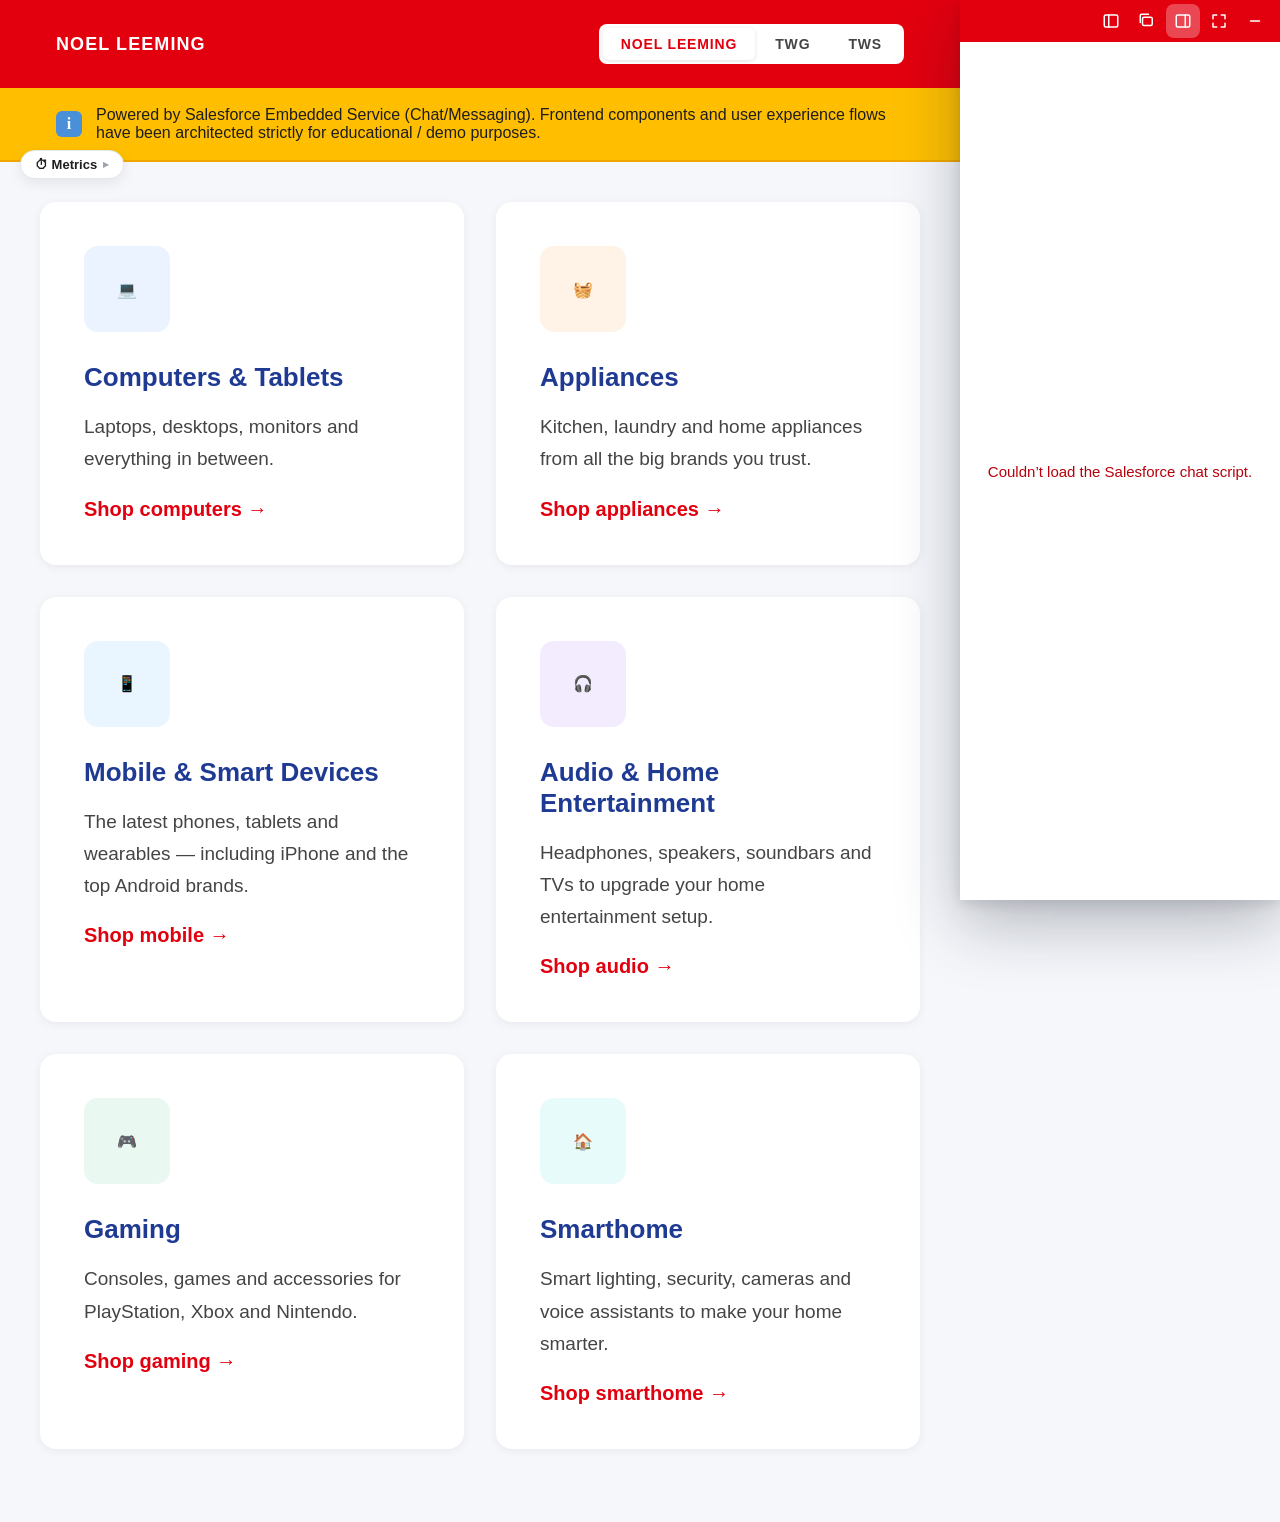
<file: nola-pinnable.html>
<!DOCTYPE html>
<html lang="en">
<head>
<meta charset="UTF-8" />
<meta name="viewport" content="width=device-width, initial-scale=1" />
<title>Noel Leeming — Nola (pinnable Agentforce chat)</title>
<style>
  :root {
    --nl-red: #e2000f;
    --nl-red-dark: #b8000c;
    --nl-yellow: #ffd400;
    --nl-amber: #ffbf00;
    --nl-navy: #1f3a93;
    --ink: #1d1d1f;
    --muted: #5f6368;
    --bg: #f5f7fb;
    --radius: 16px;
    --shadow: 0 24px 60px rgba(20, 24, 40, .28), 0 4px 14px rgba(20, 24, 40, .12);
    --dock-w: 420px; /* set from JS */
  }
  * { box-sizing: border-box; }
  html, body { margin: 0; height: 100%; }
  body {
    font-family: "Inter", -apple-system, BlinkMacSystemFont, "Segoe UI", Roboto, sans-serif;
    color: var(--ink);
    background: var(--bg);
    transition: padding .25s ease;
  }
  [hidden] { display: none !important; }

  /* ---------- Demo site ---------- */
  .site-header {
    position: sticky; top: 0; z-index: 10;
    height: 88px; padding: 0 56px;
    display: flex; align-items: center; justify-content: space-between;
    background: var(--nl-red); color: #fff;
  }
  .brand { font-weight: 800; letter-spacing: .06em; font-size: 18px; }
  .brand-switch { display: flex; gap: 2px; padding: 4px; border-radius: 8px; background: #fff; }
  .brand-switch button {
    border: 0; border-radius: 6px; padding: 8px 18px; background: transparent; color: #444;
    font: inherit; font-size: 14px; font-weight: 700; letter-spacing: .06em; cursor: pointer;
  }
  .brand-switch button.active { color: var(--nl-red); box-shadow: 0 1px 4px rgba(0,0,0,.12); }
  .notice {
    display: flex; gap: 14px; align-items: center; padding: 18px 56px;
    background: var(--nl-amber); border-bottom: 2px solid #f0a800; font-size: 16px;
  }
  .notice .i {
    flex: none; width: 26px; height: 26px; border-radius: 6px; display: grid; place-items: center;
    background: #4a90d9; color: #fff; font-weight: 700; font-family: Georgia, serif;
  }
  main { padding: 40px; }
  .grid { display: grid; grid-template-columns: repeat(auto-fill, minmax(320px, 1fr)); gap: 32px; max-width: 1400px; }
  .card { padding: 44px; border-radius: var(--radius); background: #fff; box-shadow: 0 2px 10px rgba(20, 24, 40, .06); }
  .card .ico { width: 86px; height: 86px; margin-bottom: 30px; border-radius: 14px; display: grid; place-items: center; }
  .card h3 { margin: 0 0 18px; color: var(--nl-navy); font-size: 26px; }
  .card p { margin: 0 0 22px; color: #444; font-size: 19px; line-height: 1.7; }
  .card a { color: var(--nl-red); font-weight: 700; font-size: 20px; text-decoration: none; }

  /* ---------- Page reflow / interaction state ---------- */
  body.nola-pinned-right { padding-right: var(--dock-w); }
  body.nola-pinned-left  { padding-left:  var(--dock-w); }
  body.nola-interacting, body.nola-interacting * { user-select: none !important; }
  body.nola-dragging, body.nola-dragging * { cursor: grabbing !important; }
  /* Without this the ESW iframe swallows pointer events while dragging over it */
  body.nola-interacting iframe.embeddedMessagingFrame { pointer-events: none !important; }

  /* ---------- Window shell ---------- */
  .nola-badge {
    flex: none; width: 42px; height: 42px; border-radius: 50%;
    border: 3px solid var(--nl-yellow); display: grid; place-items: center;
    font-weight: 800; font-size: 16px;
  }
  #nola-shell {
    position: fixed; z-index: 2147483001;
    display: flex; flex-direction: column; overflow: hidden;
    min-width: 320px; border-radius: var(--radius);
    background: #fff; box-shadow: var(--shadow);
  }
  #nola-shell.animate { transition: left .22s ease, top .22s ease, width .22s ease, height .22s ease; }
  #nola-shell:is([data-mode="dock-right"], [data-mode="dock-left"], [data-mode="max"]) { border-radius: 0; }
  #nola-shell[data-mode="min"] { border-radius: 999px 18px 18px 999px; }

  /* Control bar: the ESD draws its own Nola header, so this only carries window controls.
     Badge + title show only when minimised, so the collapsed bar isn't blank. */
  .nola-bar {
    flex: none; display: flex; align-items: center; justify-content: flex-end; gap: 12px;
    padding: 4px 8px; background: var(--nl-red); color: #fff;
    cursor: grab; touch-action: none;
  }
  #nola-shell[data-mode="max"] .nola-bar { cursor: default; }
  .nola-bar .nola-badge, .nola-title { display: none; }
  #nola-shell[data-mode="min"] .nola-bar { justify-content: flex-start; padding: 12px 12px 12px 18px; }
  #nola-shell[data-mode="min"] .nola-bar .nola-badge { display: grid; }
  #nola-shell[data-mode="min"] .nola-title { display: block; }
  .nola-title { flex: 1; min-width: 0; line-height: 1.2; }
  .nola-title b, .nola-title span { display: block; white-space: nowrap; overflow: hidden; text-overflow: ellipsis; }
  .nola-title b { font-size: 20px; }
  .nola-title span { font-size: 14px; opacity: .95; }

  .nola-ctrls { display: flex; gap: 2px; }
  .nola-ctrls button {
    width: 34px; height: 34px; border: 0; border-radius: 8px; display: grid; place-items: center;
    background: transparent; color: #fff; cursor: pointer;
  }
  .nola-ctrls button:hover { background: rgba(255,255,255,.18); }
  .nola-ctrls button[aria-pressed="true"] { background: rgba(255,255,255,.28); }
  .nola-ctrls svg { width: 18px; height: 18px; fill: none; stroke: currentColor; stroke-width: 2; stroke-linecap: round; stroke-linejoin: round; }

  /* Body: the ESW iframe is pinned over this box by JS */
  .nola-body { flex: 1; min-height: 0; display: grid; place-items: center; }
  .nola-status { padding: 24px; text-align: center; color: var(--muted); font-size: 15px; }
  .nola-status.error { color: var(--nl-red-dark); }
  #nola-shell[data-mode="min"] .nola-body { display: none; }

  /* Resize handles live in their own layer above the ESW iframe (which sits on top of the
     shell and would otherwise swallow the edges). JS keeps #nola-grips on the shell's rect.
     Each handle straddles the edge: 6px outside, 6px inside. Docked: inner edge only. */
  #nola-grips { position: fixed; z-index: 2147483003; pointer-events: none; }
  #nola-grips.animate { transition: left .22s ease, top .22s ease, width .22s ease, height .22s ease; }
  #nola-grips:is([data-mode="max"], [data-mode="min"]) { display: none; }
  .rz { position: absolute; pointer-events: auto; touch-action: none; }
  .rz-n, .rz-s { left: 12px; right: 12px; height: 12px; cursor: ns-resize; }
  .rz-e, .rz-w { top: 12px; bottom: 12px; width: 12px; cursor: ew-resize; }
  .rz-n { top: -6px; } .rz-s { bottom: -6px; } .rz-e { right: -6px; } .rz-w { left: -6px; }
  .rz-ne, .rz-nw, .rz-se, .rz-sw { width: 20px; height: 20px; }
  .rz-ne { top: -6px; right: -6px; cursor: nesw-resize; }
  .rz-nw { top: -6px; left: -6px; cursor: nwse-resize; }
  .rz-se { bottom: -6px; right: -6px; cursor: nwse-resize; }
  .rz-sw { bottom: -6px; left: -6px; cursor: nesw-resize; }
  #nola-grips[data-mode="dock-right"] .rz:not(.rz-w),
  #nola-grips[data-mode="dock-left"] .rz:not(.rz-e) { display: none; }
  #nola-grips[data-mode="dock-right"] .rz-w,
  #nola-grips[data-mode="dock-left"] .rz-e { top: 0; bottom: 0; }
  #nola-grips[data-mode="dock-right"] .rz-w { left: 0; }   /* keep docked handles on-screen */
  #nola-grips[data-mode="dock-left"] .rz-e { right: 0; }

  /* Snap preview while dragging near a side */
  #nola-snap {
    position: fixed; z-index: 2147483000; pointer-events: none; opacity: 0;
    border: 2px dashed var(--nl-red); border-radius: 12px; background: rgba(226, 0, 15, .12);
    transition: all .15s ease;
  }
  #nola-snap.show { opacity: 1; }

  /* ---------- Response metrics (TTFT / total latency) ---------- */
  #nola-metrics {
    position: fixed; top: 150px; left: 20px; z-index: 2147483000;
    display: flex; flex-direction: column; align-items: flex-start; gap: 8px;
    transition: left .25s ease;
  }
  body.nola-pinned-left #nola-metrics { left: calc(var(--dock-w) + 20px); }
  .metrics-toggle {
    display: inline-flex; align-items: center; gap: 6px; padding: 6px 14px;
    border: 1px solid #e5e7eb; border-radius: 999px; background: #fff; color: var(--ink);
    font: inherit; font-size: 13px; font-weight: 600; box-shadow: 0 4px 14px rgba(0,0,0,.08); cursor: pointer;
  }
  .metrics-toggle:hover { border-color: var(--nl-red); color: var(--nl-red); }
  .metrics-toggle .chev { font-size: 11px; color: #9ca3af; transition: transform .2s ease; }
  .metrics-toggle[aria-expanded="true"] .chev { transform: rotate(90deg); color: var(--nl-red); }

  .metrics-card {
    --tone: #e5e7eb; --tone-ink: var(--ink); --tone-bg: #fff;
    width: 260px; padding: 18px 20px; border: 2px solid var(--tone); border-radius: var(--radius);
    background: var(--tone-bg); box-shadow: 0 10px 40px rgba(0,0,0,.15);
  }
  .metrics-card[data-level="ok"]   { --tone: #10b981; --tone-ink: #059669; --tone-bg: linear-gradient(135deg, #ecfdf5, #d1fae5); }
  .metrics-card[data-level="warn"] { --tone: #f59e0b; --tone-ink: #d97706; --tone-bg: linear-gradient(135deg, #fffbeb, #fef3c7); }
  .metrics-card[data-level="slow"] { --tone: #ef4444; --tone-ink: #dc2626; --tone-bg: linear-gradient(135deg, #fef2f2, #fee2e2); }
  .metrics-card h4, .metric > span, .metric-id > span {
    margin: 0; color: #6b7280; font-size: 12px; font-weight: 600; text-transform: uppercase; letter-spacing: .05em;
  }
  .metrics-card h4 { margin-bottom: 12px; }
  .metric { display: flex; justify-content: space-between; align-items: center; margin-bottom: 10px; }
  .metric b { color: #6b7280; font-size: 15px; }
  .metric output { color: var(--tone-ink); font-size: 30px; font-weight: 700; font-variant-numeric: tabular-nums; }
  .metric-id { padding-top: 10px; border-top: 1px solid var(--tone); }
  .metric-id div { display: flex; align-items: center; gap: 8px; margin-top: 6px; }
  .metric-id code { flex: 1; min-width: 0; overflow: hidden; text-overflow: ellipsis; white-space: nowrap; font-size: 12px; }
  .metric-id code.empty { color: #9ca3af; font-style: italic; }
  .metric-id button {
    flex: none; padding: 3px 10px; border: 1px solid #d1d5db; border-radius: 6px; background: #fff;
    font: inherit; font-size: 12px; cursor: pointer;
  }
  .metric-id button:disabled { opacity: .45; cursor: default; }

  /* ESW's own launcher stays hidden — the shell replaces it (ESW re-shows it after its own minimise) */
  .embeddedMessagingConversationButtonWrapper, .embeddedMessagingConversationButton { display: none !important; }

  @media (max-width: 640px) {
    body.nola-pinned-right, body.nola-pinned-left { padding: 0; }
    .site-header, .notice { padding-left: 20px; padding-right: 20px; }
  }
</style>
</head>
<body>

<header class="site-header">
  <div class="brand">NOEL LEEMING</div>
  <div class="brand-switch">
    <button class="active">NOEL LEEMING</button><button>TWG</button><button>TWS</button>
  </div>
</header>
<div class="notice">
  <span class="i">i</span>
  <span>Powered by Salesforce Embedded Service (Chat/Messaging). Frontend components and user experience flows have been architected strictly for educational / demo purposes.</span>
</div>

<main>
  <div class="grid">
    <article class="card"><div class="ico" style="background:#eaf3ff">💻</div><h3>Computers &amp; Tablets</h3><p>Laptops, desktops, monitors and everything in between.</p><a href="#">Shop computers →</a></article>
    <article class="card"><div class="ico" style="background:#fff2e6">🧺</div><h3>Appliances</h3><p>Kitchen, laundry and home appliances from all the big brands you trust.</p><a href="#">Shop appliances →</a></article>
    <article class="card"><div class="ico" style="background:#eaf6ff">📱</div><h3>Mobile &amp; Smart Devices</h3><p>The latest phones, tablets and wearables — including iPhone and the top Android brands.</p><a href="#">Shop mobile →</a></article>
    <article class="card"><div class="ico" style="background:#f3ecff">🎧</div><h3>Audio &amp; Home Entertainment</h3><p>Headphones, speakers, soundbars and TVs to upgrade your home entertainment setup.</p><a href="#">Shop audio →</a></article>
    <article class="card"><div class="ico" style="background:#e9f8f1">🎮</div><h3>Gaming</h3><p>Consoles, games and accessories for PlayStation, Xbox and Nintendo.</p><a href="#">Shop gaming →</a></article>
    <article class="card"><div class="ico" style="background:#e8fbfb">🏠</div><h3>Smarthome</h3><p>Smart lighting, security, cameras and voice assistants to make your home smarter.</p><a href="#">Shop smarthome →</a></article>
  </div>
</main>

<aside id="nola-metrics" aria-label="Response metrics">
  <button type="button" class="metrics-toggle" id="metrics-toggle" aria-expanded="false" aria-controls="metrics-card">⏱ Metrics <span class="chev">▸</span></button>
  <div class="metrics-card" id="metrics-card" hidden>
    <h4>Response metrics</h4>
    <div class="metric"><span>First token</span><b><output id="metric-ttft">0.0</output> s</b></div>
    <div class="metric"><span>Complete</span><b><output id="metric-total">0.0</output> s</b></div>
    <div class="metric-id">
      <span>Session ID</span>
      <div><code id="metric-conv" class="empty">waiting…</code><button type="button" id="metric-copy" disabled>Copy</button></div>
    </div>
  </div>
</aside>

<div id="nola-snap"></div>

<section id="nola-shell" role="dialog" aria-label="Nola, Noel Leeming AI assistant">
  <div class="nola-bar" id="nola-bar">
    <div class="nola-badge">nl</div>
    <div class="nola-title"><b>Nola</b><span>Noel Leeming AI assistant</span></div>
    <div class="nola-ctrls">
      <button type="button" data-mode="dock-left"  title="Pin left"><svg viewBox="0 0 24 24"><rect x="3" y="4" width="18" height="16" rx="2"/><path d="M9 4v16"/></svg></button>
      <button type="button" data-mode="float"      title="Float"><svg viewBox="0 0 24 24"><rect x="6" y="7" width="13" height="11" rx="2"/><path d="M3 14V5a2 2 0 0 1 2-2h9"/></svg></button>
      <button type="button" data-mode="dock-right" title="Pin right"><svg viewBox="0 0 24 24"><rect x="3" y="4" width="18" height="16" rx="2"/><path d="M15 4v16"/></svg></button>
      <button type="button" data-mode="max"        title="Full screen"><svg viewBox="0 0 24 24"><path d="M4 9V4h5M20 9V4h-5M4 15v5h5M20 15v5h-5"/></svg></button>
      <button type="button" data-mode="min"        title="Minimise"><svg viewBox="0 0 24 24"><path d="M6 12h12"/></svg></button>
    </div>
  </div>

  <div class="nola-body" id="nola-body">
    <div class="nola-status" id="nola-status">Connecting to Nola…</div>
  </div>
</section>

<div id="nola-grips" aria-hidden="true">
  <div class="rz rz-n" data-dir="n"></div><div class="rz rz-s" data-dir="s"></div>
  <div class="rz rz-e" data-dir="e"></div><div class="rz rz-w" data-dir="w"></div>
  <div class="rz rz-ne" data-dir="ne"></div><div class="rz rz-nw" data-dir="nw"></div>
  <div class="rz rz-se" data-dir="se"></div><div class="rz rz-sw" data-dir="sw"></div>
</div>

<script>
/* =====================================================================
 * Nola — pinnable window around Salesforce Embedded Messaging (ESW)
 *
 * Window modes: dock-right | dock-left | float | max | min
 *  - Drag the bar to undock and move; drop near a side to pin there.
 *  - Drag edges/corners to resize (docked: inner edge only).
 *  - Double-click the bar toggles full screen; Esc exits it.
 *  - Position, size and mode persist in localStorage.
 *
 * ESW renders the chat in <iframe class="embeddedMessagingFrame">. Moving that
 * iframe in the DOM would reload it and drop the conversation, so it stays where
 * ESW put it and is pinned (position: fixed) over the shell body instead.
 * ===================================================================== */
(() => {
  const ESD = {
    orgId: '00DBn00000BpIe5',
    deploymentName: 'TWG_AG_NL_Web',
    siteUrl: 'https://twg--agentforce.sandbox.my.site.com/ESWTWGAGNLWeb1791378486755',
    scrt2URL: 'https://twg--agentforce.sandbox.my.salesforce-scrt.com',
  };

  const STORE_KEY = 'nola.window.v1';
  const SNAP_PX = 48;                  // distance from a side that pins on drop
  const MIN_W = 320, MIN_H = 420;
  const MIN_BAR = { w: 360, h: 66, margin: 28 };
  const CONNECT_TIMEOUT_MS = 20000;

  const $ = id => document.getElementById(id);
  const shell = $('nola-shell'), bar = $('nola-bar'), body = $('nola-body');
  const grips = $('nola-grips'), snap = $('nola-snap'), status = $('nola-status');

  const vw = () => window.innerWidth, vh = () => window.innerHeight;
  const clamp = (v, lo, hi) => Math.max(lo, Math.min(hi, v));
  const MODES = ['dock-right', 'dock-left', 'float', 'max', 'min'];
  const isDocked = m => m === 'dock-left' || m === 'dock-right';

  /* ---------- State ---------- */
  const state = (() => {
    const defaults = { mode: 'dock-right', prevMode: 'dock-right', dockW: 420, float: { x: null, y: null, w: 420, h: 640 } };
    let saved = {};
    try { saved = JSON.parse(localStorage.getItem(STORE_KEY)) || {}; } catch {}
    const s = { ...defaults, ...saved, float: { ...defaults.float, ...saved.float } };
    if (!MODES.includes(s.mode)) s.mode = defaults.mode;          // e.g. 'closed' from an older version
    if (!MODES.includes(s.prevMode) || s.prevMode === 'max' || s.prevMode === 'min') s.prevMode = defaults.prevMode;
    return s;
  })();
  const save = () => localStorage.setItem(STORE_KEY, JSON.stringify(state));

  /* ---------- Layout ---------- */
  function clampFloat() {
    const f = state.float;
    f.w = clamp(f.w, MIN_W, vw() - 16);
    f.h = clamp(f.h, MIN_H, vh() - 16);
    if (f.x == null) { f.x = vw() - f.w - 28; f.y = vh() - f.h - 28; }
    f.x = clamp(f.x, 120 - f.w, vw() - 120);   // keep 120px of the bar on screen
    f.y = clamp(f.y, 0, vh() - 56);
  }

  function rectFor(mode) {
    switch (mode) {
      case 'dock-right': return { x: vw() - state.dockW, y: 0, w: state.dockW, h: vh() };
      case 'dock-left':  return { x: 0, y: 0, w: state.dockW, h: vh() };
      case 'max':        return { x: 0, y: 0, w: vw(), h: vh() };
      case 'min':        return { x: vw() - MIN_BAR.w - MIN_BAR.margin, y: vh() - MIN_BAR.h - MIN_BAR.margin, w: MIN_BAR.w, h: MIN_BAR.h };
      default:           clampFloat(); return { ...state.float };
    }
  }

  function render({ animate = false } = {}) {
    const { mode } = state;
    state.dockW = clamp(state.dockW, MIN_W, Math.max(MIN_W, vw() * 0.6));

    shell.dataset.mode = grips.dataset.mode = mode;
    document.documentElement.style.setProperty('--dock-w', state.dockW + 'px');
    document.body.classList.toggle('nola-pinned-right', mode === 'dock-right');
    document.body.classList.toggle('nola-pinned-left', mode === 'dock-left');

    const r = rectFor(mode);
    const box = { left: r.x + 'px', top: r.y + 'px', width: r.w + 'px', height: r.h + 'px' };
    for (const el of [shell, grips]) {
      el.classList.toggle('animate', animate);
      Object.assign(el.style, box);
    }

    shell.querySelectorAll('.nola-ctrls [data-mode]').forEach(b => b.setAttribute('aria-pressed', String(b.dataset.mode === mode)));
    shell.querySelector('[data-mode="max"]').title = mode === 'max' ? 'Exit full screen (Esc)' : 'Full screen';
    shell.querySelector('[data-mode="min"]').title = mode === 'min' ? 'Restore' : 'Minimise';

    save();
    if (mode !== 'min') esw.reopen();
    esw.sync();
    if (animate) followAnimation();
  }

  // The shell glides for ~220ms when it snaps/docks; keep the chat frame on it every frame.
  let animUntil = 0;
  function followAnimation() {
    const running = animUntil > performance.now();
    animUntil = performance.now() + 260;
    if (running) return;
    requestAnimationFrame(function step() {
      esw.sync();
      if (performance.now() < animUntil) return requestAnimationFrame(step);
      shell.classList.remove('animate');
      grips.classList.remove('animate');
      esw.sync();
    });
  }

  // Pointer events can fire faster than the screen refreshes — render at most once per frame.
  let renderQueued = false;
  function renderSoon() {
    if (renderQueued) return;
    renderQueued = true;
    requestAnimationFrame(() => { renderQueued = false; render(); });
  }

  function setMode(mode) {
    if (mode === state.mode) {
      if (mode !== 'max' && mode !== 'min') return;
      mode = state.prevMode;                       // clicking max/min again restores
    } else if (isDocked(state.mode) || state.mode === 'float') {
      state.prevMode = state.mode;
    }
    state.mode = mode;
    render({ animate: true });
  }

  /* ---------- Pointer gestures ---------- */
  // Captures the pointer on `el` and calls onMove(dx, dy, event) until release.
  function track(el, down, onMove, onEnd) {
    el.setPointerCapture(down.pointerId);
    document.body.classList.add('nola-interacting');
    const move = e => onMove(e.clientX - down.clientX, e.clientY - down.clientY, e);
    const end = () => {
      el.removeEventListener('pointermove', move);
      el.removeEventListener('pointerup', end);
      el.removeEventListener('pointercancel', end);
      document.body.classList.remove('nola-interacting', 'nola-dragging');
      onEnd && onEnd();
    };
    el.addEventListener('pointermove', move);
    el.addEventListener('pointerup', end);
    el.addEventListener('pointercancel', end);
  }

  function snapZone(x) {
    if (x <= SNAP_PX) return 'dock-left';
    if (x >= vw() - SNAP_PX) return 'dock-right';
    return null;
  }
  function showSnap(zone) {
    snap.classList.toggle('show', !!zone);
    if (!zone) return;
    const w = state.dockW;
    Object.assign(snap.style, { top: '8px', height: vh() - 16 + 'px', width: w - 16 + 'px', left: (zone === 'dock-left' ? 8 : vw() - w + 8) + 'px' });
  }

  // Move: drag the bar. Tearing off a docked/minimised window turns it into a float.
  bar.addEventListener('pointerdown', down => {
    if (down.button !== 0 || down.target.closest('button') || state.mode === 'max') return;
    down.preventDefault();
    const start = shell.getBoundingClientRect();
    let grabX = down.clientX - start.left, grabY = down.clientY - start.top;
    let moved = false, zone = null;

    track(bar, down, (dx, dy, e) => {
      if (!moved) {
        if (Math.hypot(dx, dy) < 4) return;          // ignore clicks / tiny jitters
        moved = true;
        document.body.classList.add('nola-dragging');
        if (state.mode !== 'float') {
          // keep the cursor at the same relative spot on the bar
          grabX = state.float.w * (grabX / start.width);
          grabY = Math.min(grabY, 40);
          if (state.mode !== 'min') state.prevMode = state.mode;
          state.mode = 'float';
        }
      }
      state.float.x = e.clientX - grabX;
      state.float.y = e.clientY - grabY;
      renderSoon();
      showSnap(zone = snapZone(e.clientX));
    }, () => {
      showSnap(null);
      if (zone) state.mode = zone;
      render({ animate: !!zone });
    });
  });

  // Resize: edges and corners.
  grips.querySelectorAll('.rz').forEach(handle => handle.addEventListener('pointerdown', down => {
    if (down.button !== 0) return;
    down.preventDefault();
    const dir = handle.dataset.dir;
    const r0 = shell.getBoundingClientRect();

    track(handle, down, (dx, dy) => {
      if (state.mode === 'dock-right') state.dockW = r0.width - dx;
      else if (state.mode === 'dock-left') state.dockW = r0.width + dx;
      else {
        let w = r0.width, h = r0.height;
        if (dir.includes('e')) w += dx;
        if (dir.includes('w')) w -= dx;
        if (dir.includes('s')) h += dy;
        if (dir.includes('n')) h -= dy;
        w = clamp(w, MIN_W, vw());
        h = clamp(h, MIN_H, vh());
        state.float = {
          x: dir.includes('w') ? r0.right - w : r0.left,
          y: dir.includes('n') ? r0.bottom - h : r0.top,
          w, h,
        };
      }
      renderSoon();
    }, () => render());
  }));

  shell.querySelector('.nola-ctrls').addEventListener('click', e => {
    const b = e.target.closest('[data-mode]');
    if (b) setMode(b.dataset.mode);
  });
  bar.addEventListener('dblclick', e => { if (!e.target.closest('button')) setMode('max'); });
  document.addEventListener('keydown', e => { if (e.key === 'Escape' && state.mode === 'max') setMode('max'); });
  window.addEventListener('resize', () => render());

  /* ---------- Embedded Messaging ---------- */
  const esw = (() => {
    let frame = null, styleObserver = null;

    // transition/transform/animation off: ESW's stylesheet animates the frame, which makes it trail the shell.
    const FRAME_STYLE = {
      position: 'fixed', right: 'auto', bottom: 'auto', 'max-width': 'none', 'max-height': 'none',
      'border-radius': '0', 'box-shadow': 'none', 'z-index': '2147483002',
      transition: 'none', transform: 'none', animation: 'none',
    };

    function setStatus(msg, isError = false) {
      status.textContent = msg;
      status.classList.toggle('error', isError);
      console[isError ? 'warn' : 'log']('[Nola]', msg);
    }

    // Pin the ESW iframe over the shell body.
    function sync() {
      if (!frame) return;
      const r = body.getBoundingClientRect();
      const visible = state.mode !== 'min';
      const style = { ...FRAME_STYLE, left: r.left + 'px', top: r.top + 'px', width: r.width + 'px', height: r.height + 'px', visibility: visible ? 'visible' : 'hidden' };
      for (const [k, v] of Object.entries(style)) frame.style.setProperty(k, v, 'important');
      styleObserver?.takeRecords();   // drop our own writes so they don't trigger a second sync
    }

    function attach() {
      frame = document.querySelector('iframe.embeddedMessagingFrame');
      if (!frame) return setStatus('Salesforce opened the chat but its frame was not found.', true);
      status.hidden = true;
      new ResizeObserver(sync).observe(body);
      // ESW rewrites the iframe's inline style (e.g. on its own maximise) — reapply ours.
      styleObserver = new MutationObserver(sync);
      styleObserver.observe(frame, { attributes: true, attributeFilter: ['style', 'class'] });
      sync();
    }

    // launchChat() is rejected until ESW has created its (hidden) conversation button,
    // which can come after onEmbeddedMessagingReady — so try on both events, with retries.
    let launching = false;
    async function launch() {
      if (frame || launching) return;
      launching = true;
      setStatus('Opening Nola…');
      for (let attempt = 1; ; attempt++) {
        try {
          await embeddedservice_bootstrap.utilAPI.launchChat();
          return attach();
        } catch (err) {
          if (attempt >= 10) { launching = false; return setStatus('Salesforce refused to open the chat: ' + (err?.message || err), true); }
          await new Promise(r => setTimeout(r, 500));
        }
      }
    }

    function init() {
      try {
        const s = embeddedservice_bootstrap.settings;
        s.language = 'en_US';
        s.enableUserInputForConversationWithBot = false;
        s.hideChatButtonOnLoad = true;              // the shell replaces ESW's launcher
        embeddedservice_bootstrap.init(ESD.orgId, ESD.deploymentName, ESD.siteUrl, { scrt2URL: ESD.scrt2URL });
      } catch (err) {
        setStatus('Error initialising Embedded Messaging: ' + err.message, true);
      }
    }

    function load() {
      // Origin must be allowed on the deployment (CORS + allowed domains) in Setup.
      const script = document.createElement('script');
      script.src = ESD.siteUrl + '/assets/js/bootstrap.min.js';
      script.onload = init;
      script.onerror = () => setStatus('Couldn’t load the Salesforce chat script.', true);
      document.body.appendChild(script);
      setTimeout(() => { if (!frame) setStatus('Couldn’t connect to the Salesforce chat. Check the console for [Nola] / CORS errors.', true); }, CONNECT_TIMEOUT_MS);
    }

    window.addEventListener('onEmbeddedMessagingButtonCreated', launch);
    window.addEventListener('onEmbeddedMessagingReady', () => setTimeout(launch, 300));
    window.addEventListener('onEmbeddedMessagingInitError', () => setStatus('Salesforce chat failed to start (init error).', true));
    // Keep the shell in step when the user uses ESW's own minimise / maximise.
    // ESW's own minimise (in its chat header) collapses the conversation inside the iframe
    // to its minimised button. Showing the iframe again isn't enough — ESW has to be told
    // to maximise, otherwise the restored window shows that button instead of the chat.
    let eswMinimized = false;
    function reopen() {
      if (!frame || !eswMinimized) return;
      eswMinimized = false;
      embeddedservice_bootstrap.utilAPI.launchChat()
        .catch(err => { eswMinimized = true; setStatus('Couldn’t reopen the chat: ' + (err?.message || err), true); });
    }

    window.addEventListener('onEmbeddedMessagingWindowMinimized', () => {
      eswMinimized = true;
      if (state.mode !== 'min') setMode('min');
    });
    window.addEventListener('onEmbeddedMessagingWindowMaximized', () => {
      eswMinimized = false;
      if (state.mode === 'min') setMode(state.prevMode);
    });

    return { sync, load, reopen };
  })();

  /* ---------- Response metrics ----------
   * TTFT  = user message sent → first bot token.
   * Total = user message sent → last bot token (a response counts as complete
   *         after COMPLETE_IDLE_MS with no further tokens).
   * Card turns green / amber / red on TTFT. */
  (() => {
    const TTFT_OK_S = 8, TTFT_WARN_S = 10;
    const COMPLETE_IDLE_MS = 500;
    const EXPANDED_KEY = 'nola.metrics.expanded';
    const BOT_ROLES = ['Chatbot', 'Agent', 'Bot'];

    const toggle = $('metrics-toggle'), card = $('metrics-card');
    const ttftEl = $('metric-ttft'), totalEl = $('metric-total');
    const convEl = $('metric-conv'), copyBtn = $('metric-copy');

    /* Expand / collapse (remembered for the browser session) */
    function setExpanded(open) {
      card.hidden = !open;
      toggle.setAttribute('aria-expanded', String(open));
      sessionStorage.setItem(EXPANDED_KEY, open ? '1' : '');
    }
    toggle.addEventListener('click', () => setExpanded(card.hidden));
    setExpanded(sessionStorage.getItem(EXPANDED_KEY) === '1');

    /* Timers */
    let sentAt = null, firstTokenAt = null, lastTokenAt = null, ticker = null, idleTimer = null;

    function paint() {
      const now = ticker ? Date.now() : (lastTokenAt ?? Date.now());   // frozen once complete
      const ttft = ((firstTokenAt ?? now) - sentAt) / 1000;
      ttftEl.textContent = ttft.toFixed(1);
      totalEl.textContent = ((now - sentAt) / 1000).toFixed(1);
      card.dataset.level = ttft <= TTFT_OK_S ? 'ok' : ttft <= TTFT_WARN_S ? 'warn' : 'slow';
    }

    function onUserMessage() {
      clearTimeout(idleTimer);
      clearInterval(ticker);
      sentAt = Date.now();
      firstTokenAt = lastTokenAt = null;
      ticker = setInterval(paint, 100);
      paint();
    }

    function onBotToken() {
      if (!ticker) return;                          // response already measured
      lastTokenAt = Date.now();
      firstTokenAt ??= lastTokenAt;
      clearTimeout(idleTimer);
      idleTimer = setTimeout(() => { clearInterval(ticker); ticker = null; paint(); }, COMPLETE_IDLE_MS);
    }

    window.addEventListener('onEmbeddedMessageSent', e => {
      const role = (e.detail || e.data || {}).conversationEntry?.sender?.role;
      if (role === 'EndUser') onUserMessage();
      else if (BOT_ROLES.includes(role)) onBotToken();
    });

    /* Session (conversation) ID — from event payloads, or the ID ESW persists in storage */
    let convId = null, pollTimer = null;

    function showConversation(id) {
      convId = id || null;
      convEl.textContent = convId || 'waiting…';
      convEl.title = convId || '';
      convEl.classList.toggle('empty', !convId);
      copyBtn.disabled = !convId;
    }

    function storedConversationId() {
      for (const store of [localStorage, sessionStorage]) {
        for (let i = 0; i < store.length; i++) {
          const key = store.key(i);
          if (!key?.startsWith('ESW_') || !/CONVERSATION_ID/i.test(key) || !key.includes(ESD.deploymentName)) continue;
          const v = store.getItem(key);
          if (/^[0-9a-f-]{16,}$/i.test(v)) return v;
        }
      }
      return null;
    }

    function refreshConversation(e) {
      const d = e?.detail || e?.data || {};
      const id = d.conversationId || d.conversation?.conversationId
        || d.conversationEntry?.entryPayload?.conversationIdentifier || storedConversationId();
      if (id && id !== convId) showConversation(id);
    }

    // ESW may write the ID to storage a little after its events fire — poll briefly.
    function watchStorage() {
      clearInterval(pollTimer);
      const before = convId;
      let tries = 0;
      pollTimer = setInterval(() => {
        refreshConversation();
        if (convId !== before || ++tries >= 60) clearInterval(pollTimer);
      }, 500);
    }

    copyBtn.addEventListener('click', async () => {
      if (!convId) return;
      await navigator.clipboard.writeText(convId);
      copyBtn.textContent = 'Copied';
      setTimeout(() => { copyBtn.textContent = 'Copy'; }, 1500);
    });

    ['onEmbeddedMessagingReady', 'onEmbeddedMessagingFirstBotMessageSent', 'onEmbeddedMessagingConversationParticipantChanged', 'onEmbeddedMessageSent']
      .forEach(name => window.addEventListener(name, refreshConversation));
    window.addEventListener('onEmbeddedMessagingConversationOpened', e => { refreshConversation(e); watchStorage(); });
    ['onEmbeddedMessagingConversationClosed', 'onEmbeddedMessagingWindowClosed']
      .forEach(name => window.addEventListener(name, () => { showConversation(null); watchStorage(); }));
    watchStorage();
  })();

  render();
  esw.load();
})();
</script>
</body>
</html>
</file>
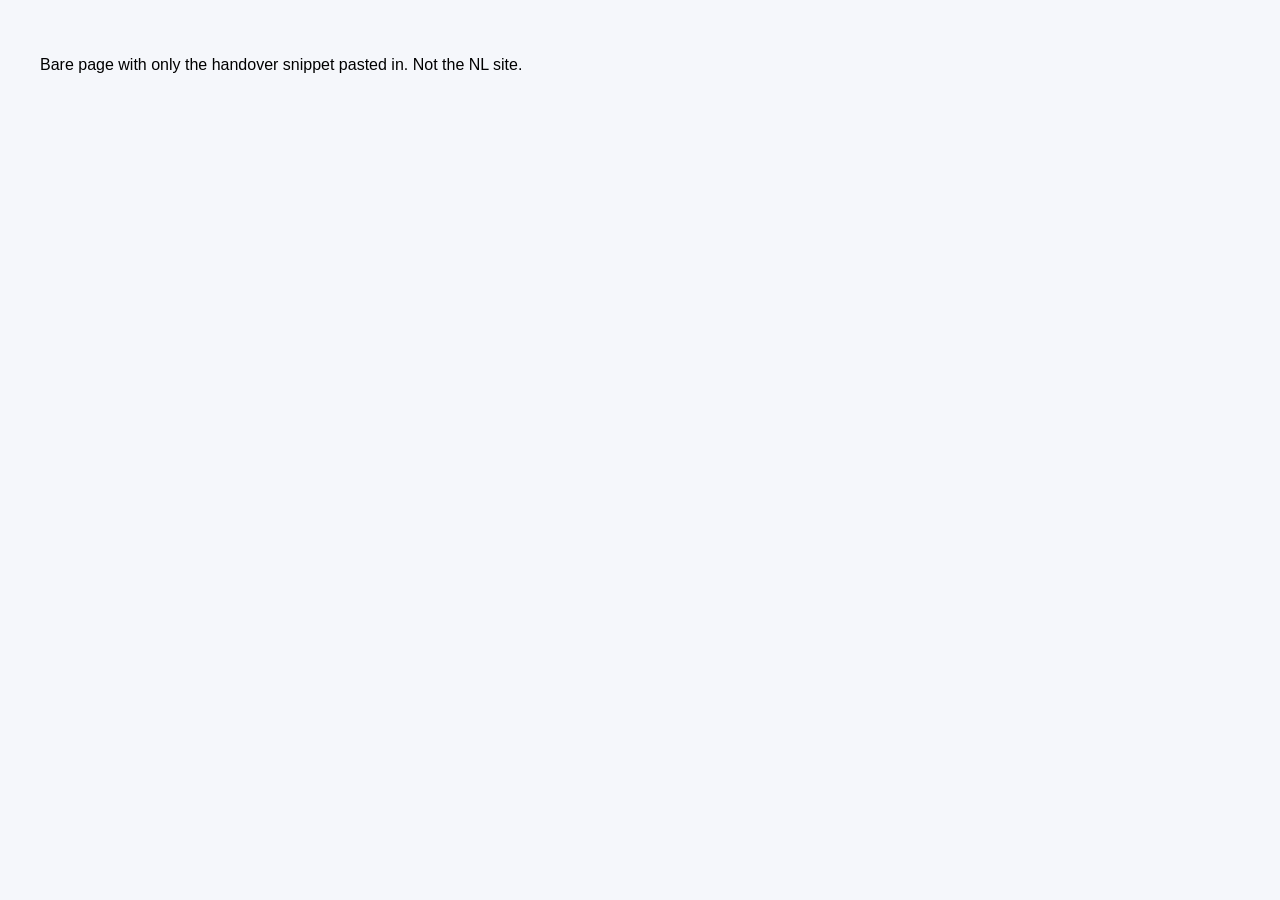
<file: handover/snippet-check-dev.html>
<!DOCTYPE html><html><head><meta charset="utf-8"><meta name="viewport" content="width=device-width, initial-scale=1"><title>Nola snippet check (dev values)</title></head><body style="margin:0;font-family:sans-serif;background:#f5f7fb"><p style="padding:40px">Bare page with only the handover snippet pasted in. Not the NL site.</p>
<!-- =====================================================================
     NOLA CHAT LAUNCHER + SALESFORCE ENHANCED CHAT (INLINE MODE)
     Paste once, just before </body>. Replace the existing Nola chat snippet;
     don't add a second one.

     Desktop:        Nola's face + "Chat with Nola", bottom right.
     Mobile (<=600): Nola's face only; the chat opens full screen.

     Replace the 4 values marked UAT_... with the values from the UAT
     deployment's Setup > Embedded Service Deployments > Code Snippet.
     Requires an Enhanced Chat v2 deployment (inline mode is v2 only).
     ===================================================================== -->

<style>
  #nola-launch {
    position: fixed; right: 24px; bottom: 24px; z-index: 2147483000;
    display: flex; align-items: center; gap: 10px; padding: 6px 22px 6px 6px;
    border: 3px solid #FFD400; border-radius: 999px; background: #E20512; color: #fff;
    font: 700 16px/1 -apple-system, BlinkMacSystemFont, "Segoe UI", Roboto, Arial, sans-serif;
    box-shadow: 0 8px 24px rgba(0, 0, 0, .25); cursor: pointer;
  }
  #nola-launch[hidden] { display: none; }
  #nola-launch img { width: 44px; height: 44px; border-radius: 50%; border: 2px solid #FFD400; object-fit: cover; }

  /* The panel Salesforce renders the chat into */
  #nola-panel {
    position: fixed; right: 24px; bottom: 24px; z-index: 2147483001;
    /* Same size as Salesforce's standard v2 chat window (480x742, capped at viewport - 4rem) */
    width: 480px; height: 742px;
    max-width: calc(100vw - 4rem); max-height: calc(100dvh - 4rem);
    border-radius: 20px; overflow: hidden; background: #fff;
    box-shadow: 0 24px 60px rgba(20, 24, 40, .28);
  }
  /* Hide with visibility, not display/removal, so the conversation stays live */
  #nola-panel.is-hidden { visibility: hidden; pointer-events: none; }
  #nola-inline { width: 100%; height: 100%; }
  #nola-panel-min {
    position: absolute; top: -34px; right: 0; z-index: 1;
    border: 0; border-radius: 999px; padding: 6px 12px; background: #E20512; color: #fff;
    font: 700 13px/1 -apple-system, BlinkMacSystemFont, "Segoe UI", Roboto, Arial, sans-serif;
    box-shadow: 0 4px 12px rgba(0, 0, 0, .2); cursor: pointer;
  }
  @media (max-width: 600px) {
    #nola-launch { padding: 4px; right: 16px; bottom: 16px; }
    #nola-launch span { display: none; }
    #nola-launch img { width: 52px; height: 52px; }
    #nola-panel { inset: 0; width: auto; height: auto; max-width: none; max-height: none; border-radius: 0; }
    #nola-panel-min { top: auto; bottom: 12px; right: 12px; }
  }
</style>

<button id="nola-launch" type="button" aria-label="Chat with Nola" hidden>
  <span>Chat with Nola</span>
</button>

<div id="nola-panel" class="is-hidden" role="dialog" aria-label="Chat with Nola">
  <button id="nola-panel-min" type="button" aria-label="Minimise chat">&minus; Minimise</button>
  <div id="nola-inline"></div>
</div>

<script>
  // Launcher behaviour. Must load before the Salesforce snippet below.
  (function () {
    var btn = document.getElementById('nola-launch');
    var panel = document.getElementById('nola-panel');
    var launched = false;
    function showPanel() { panel.classList.remove('is-hidden'); btn.hidden = true; }
    function hidePanel() { panel.classList.add('is-hidden'); btn.hidden = false; }

    // Every click calls launchChat(): it starts the chat the first time and
    // re-maximises a minimised conversation after that.
    btn.addEventListener('click', function () {
      showPanel();
      embeddedservice_bootstrap.utilAPI.launchChat()
        .then(function () { launched = true; })
        .catch(function (err) { console.error('[Nola] launchChat failed:', err); hidePanel(); });
    });
    document.getElementById('nola-panel-min').addEventListener('click', hidePanel);

    window.addEventListener('onEmbeddedMessagingReady', function () { if (!launched) btn.hidden = false; });
    // Salesforce's own minimise (chevron in its header) would collapse the chat
    // into its "Ask Me Anything" button. Re-maximise it and hide our panel instead.
    window.addEventListener('onEmbeddedMessagingWindowMinimized', function () {
      embeddedservice_bootstrap.utilAPI.launchChat()
        .catch(function (err) { console.error('[Nola] re-maximise failed:', err); });
      hidePanel();
    });
    window.addEventListener('onEmbeddedMessagingWindowClosed', function () { launched = false; hidePanel(); });
  })();
</script>

<!-- Salesforce Enhanced Chat snippet (from Setup > Code Snippet) + 5 settings -->
<script type="text/javascript">
  function initEmbeddedMessaging() {
    try {
      embeddedservice_bootstrap.settings.language = 'en_US';
      embeddedservice_bootstrap.settings.enableUserInputForConversationWithBot = false;
      embeddedservice_bootstrap.settings.displayMode = 'inline';
      embeddedservice_bootstrap.settings.targetElement = document.getElementById('nola-inline');
      embeddedservice_bootstrap.settings.disableInlineAutoLaunch = true;
      embeddedservice_bootstrap.settings.hideChatButtonOnLoad = true;

      embeddedservice_bootstrap.init(
        '00DBn00000BpIe5',
        'TWG_AG_NL_Web',
        'https://twg--agentforce.sandbox.my.site.com/ESWTWGAGNLWeb1791378486755',
        { scrt2URL: 'https://twg--agentforce.sandbox.my.salesforce-scrt.com' }
      );
    } catch (err) {
      console.error('Error loading Embedded Messaging: ', err);
    }
  }
</script>
<script type="text/javascript" src="https://twg--agentforce.sandbox.my.site.com/ESWTWGAGNLWeb1791378486755/assets/js/bootstrap.min.js" onload="initEmbeddedMessaging()"></script>
<!-- ============================ END NOLA CHAT ============================ -->

</body></html>
</file>
<file: styles.css>
/* Reset and Base Styles */
* {
    margin: 0;
    padding: 0;
    box-sizing: border-box;
}

:root {
    /* Noel Leeming-Inspired Brand Colors */
    --brand-primary: #E20512;
    --brand-primary-alt: #A61F25;
    --brand-dark: #243C94;
    --brand-accent: #FFDD02;
    --white: #FFFFFF;
    --gray-50: #F9FAFB;
    --gray-100: #F3F4F6;
    --gray-200: #E5E7EB;
    --gray-300: #D1D5DB;
    --gray-600: #4B5563;
    --gray-700: #374151;
    --gray-900: #111827;
    --error-red: #DC2626;
}

body {
    font-family: -apple-system, BlinkMacSystemFont, "Segoe UI", "Roboto", "Helvetica Neue", Arial, sans-serif;
    font-size: 16px;
    line-height: 1.6;
    color: var(--brand-dark);
    background-color: var(--white);
}

/* Educational Notice */
.educational-notice {
    background: linear-gradient(135deg, #FFA500 0%, #FF8C00 100%);
    color: white;
    text-align: center;
    padding: 0.75rem 1rem;
    font-size: 0.875rem;
    font-weight: 600;
    position: sticky;
    top: 0;
    z-index: 1000;
    box-shadow: 0 2px 8px rgba(0, 0, 0, 0.15);
}

/* Educational Banner */
.educational-banner {
    background: linear-gradient(135deg, #FFC107 0%, #FFB300 100%);
    border-bottom: 2px solid #FFA000;
    box-shadow: 0 2px 8px rgba(0, 0, 0, 0.08);
    position: sticky;
    top: 64px;
    z-index: 100;
}

.educational-banner-content {
    max-width: 1440px;
    margin: 0 auto;
    padding: 0.875rem 2rem;
    display: flex;
    align-items: center;
    gap: 0.75rem;
}

.educational-banner-icon {
    font-size: 1.25rem;
    flex-shrink: 0;
}

.educational-banner-text {
    font-size: 0.875rem;
    line-height: 1.5;
    color: #1a1a1a;
    font-weight: 500;
}

/* Adjust main content for banner */
.dashboard-page .main-content {
    padding-top: 0;
}

.conversation-main {
    padding-top: 0;
}

/* Immersive page banner positioning */
.immersive-chat-page .educational-banner {
    position: fixed;
    top: 60px;
    left: 0;
    right: 0;
    z-index: 999;
}

.immersive-chat-page .immersive-container {
    top: 106px;
    height: calc(100vh - 106px);
}

.immersive-chat-page .embeddedMessagingFrame,
.immersive-chat-page embeddedservice-chat-header,
.immersive-chat-page .embeddedServiceSidebar,
.immersive-chat-page .embeddedMessagingConversationButton {
    top: 106px !important;
    height: calc(100vh - 106px) !important;
    max-height: calc(100vh - 106px) !important;
}

.immersive-chat-page .slds-docked_container {
    top: 106px !important;
    height: calc(100vh - 106px) !important;
}

/* Brand Logo */
.brand-logo {
    display: block;
}

.brand-name {
    font-size: 1.5rem;
    font-weight: 700;
    color: #E20512;
    letter-spacing: -0.5px;
    font-family: -apple-system, BlinkMacSystemFont, "Segoe UI", "Roboto", "Helvetica Neue", Arial, sans-serif;
}

.login-page .brand-name {
    font-size: 2rem;
}

/* Legacy brand logo styles - kept for compatibility */
.brand-logo {
    display: block;
}

.brand-logo-img {
    height: 32px;
    width: auto;
    display: block;
}

.login-page .brand-logo-img {
    height: 40px;
}

.brand-logo-fallback {
    display: none;
}

.brand-logo-text {
    font-size: 2rem;
    font-weight: 700;
    color: #E20512;
    letter-spacing: -0.5px;
    font-family: -apple-system, BlinkMacSystemFont, "Segoe UI", "Roboto", "Helvetica Neue", Arial, sans-serif;
}

.login-page .brand-logo-text {
    font-size: 2.5rem;
}

/* ========================================
   CONVERSATION FIRST PAGE STYLES
   ======================================== */

.conversation-first-page {
    background: linear-gradient(135deg, #E6F7FF 0%, #F0F9FF 100%);
    min-height: 100vh;
}

.conversation-main {
    padding: 2rem;
    display: flex;
    justify-content: center;
    align-items: center;
    min-height: calc(100vh - 64px);
}

.conversation-container {
    width: 100%;
    max-width: 800px;
    margin: 0 auto;
}

.conversation-header {
    text-align: center;
    margin-bottom: 2rem;
}

.conversation-title {
    font-size: 3rem;
    font-weight: 700;
    color: var(--brand-dark);
    margin-bottom: 0.5rem;
}

.conversation-subtitle {
    font-size: 1.25rem;
    color: var(--gray-600);
}

.conversation-chat-area {
    background: var(--white);
    border-radius: 20px;
    box-shadow: 0 20px 60px rgba(0, 0, 0, 0.15);
    min-height: 600px;
    position: relative;
    overflow: hidden;
}

.chat-loading {
    display: flex;
    flex-direction: column;
    align-items: center;
    justify-content: center;
    height: 600px;
    color: var(--gray-600);
}

.loading-spinner {
    width: 50px;
    height: 50px;
    border: 4px solid var(--gray-200);
    border-top: 4px solid var(--brand-primary);
    border-radius: 50%;
    animation: spin 1s linear infinite;
    margin-bottom: 1rem;
}

@keyframes spin {
    0% { transform: rotate(0deg); }
    100% { transform: rotate(360deg); }
}

/* Hide chat initially to prevent flash */
.conversation-first-page .embeddedMessagingFrame,
.conversation-first-page embeddedservice-chat-header,
.conversation-first-page .embeddedServiceSidebar,
.conversation-first-page .embeddedMessagingConversationButton {
    opacity: 0 !important;
    visibility: hidden !important;
    transition: opacity 0.3s ease, visibility 0.3s ease !important;
}

/* Position chat in the center container */
.conversation-first-page .embeddedMessagingFrame,
.conversation-first-page embeddedservice-chat-header,
.conversation-first-page .embeddedServiceSidebar,
.conversation-first-page .embeddedMessagingConversationButton {
    position: absolute !important;
    top: 0 !important;
    left: 0 !important;
    right: 0 !important;
    bottom: 0 !important;
    width: 100% !important;
    height: 100% !important;
    max-width: 100% !important;
    max-height: 100% !important;
    border: none !important;
    border-radius: 20px !important;
    box-shadow: none !important;
}

/* Show chat after it's positioned */
.conversation-first-page .embeddedMessagingFrame.chat-ready,
.conversation-first-page embeddedservice-chat-header.chat-ready,
.conversation-first-page .embeddedServiceSidebar.chat-ready,
.conversation-first-page .embeddedMessagingConversationButton.chat-ready {
    opacity: 1 !important;
    visibility: visible !important;
}

.conversation-chat-area {
    position: relative !important;
}

/* Override any Salesforce default positioning for conversation page */
.conversation-first-page .slds-docked_container {
    position: absolute !important;
    width: 100% !important;
    height: 100% !important;
    top: 0 !important;
    left: 0 !important;
    right: auto !important;
    bottom: auto !important;
}

/* ========================================
   SPLIT VIEW PAGE STYLES
   ======================================== */

.split-view-page {
    background-color: var(--gray-50);
    overflow: hidden;
}

.split-view-page .split-container {
    display: flex;
    height: calc(100vh - 64px - 48px);
    margin-top: 0;
}

.split-left {
    flex: 1;
    overflow-y: auto;
    background-color: var(--white);
    border-right: 1px solid var(--gray-200);
}

.split-right {
    width: 50%;
    position: relative;
    background-color: var(--gray-50);
}

.split-content {
    padding: 2rem;
    max-width: 800px;
}

.split-title {
    font-size: 2rem;
    font-weight: 700;
    color: var(--brand-dark);
    margin-bottom: 2rem;
}

.quick-actions-grid {
    display: grid;
    grid-template-columns: repeat(auto-fit, minmax(200px, 1fr));
    gap: 1rem;
    margin-bottom: 3rem;
}

.quick-action-card {
    background: var(--gray-50);
    padding: 1.5rem;
    border-radius: 12px;
    text-align: center;
    cursor: pointer;
    transition: transform 0.2s ease, box-shadow 0.2s ease;
}

.quick-action-card:hover {
    transform: translateY(-4px);
    box-shadow: 0 8px 20px rgba(0, 0, 0, 0.1);
}

.quick-action-icon {
    font-size: 3rem;
    margin-bottom: 0.5rem;
}

.quick-action-card h3 {
    font-size: 1.125rem;
    font-weight: 600;
    color: var(--brand-dark);
    margin-bottom: 0.25rem;
}

.quick-action-card p {
    font-size: 0.875rem;
    color: var(--gray-600);
}

.split-info-section {
    background: linear-gradient(135deg, var(--brand-primary) 0%, var(--brand-primary-alt) 100%);
    padding: 2rem;
    border-radius: 16px;
    color: var(--white);
    margin-bottom: 2rem;
}

.split-info-section h2 {
    font-size: 1.5rem;
    font-weight: 700;
    margin-bottom: 1.5rem;
}

.info-stats {
    display: grid;
    grid-template-columns: repeat(auto-fit, minmax(150px, 1fr));
    gap: 1.5rem;
}

.stat-item {
    text-align: center;
}

.stat-label {
    font-size: 0.875rem;
    opacity: 0.9;
    margin-bottom: 0.5rem;
}

.stat-value {
    font-size: 2rem;
    font-weight: 700;
}

.split-help-section {
    background-color: var(--gray-50);
    padding: 1.5rem;
    border-radius: 12px;
    border-left: 4px solid var(--brand-primary);
}

.split-help-section h3 {
    font-size: 1.25rem;
    font-weight: 600;
    color: var(--brand-dark);
    margin-bottom: 0.75rem;
}

.split-help-section p {
    color: var(--gray-700);
    margin-bottom: 1rem;
}

.split-help-section ul {
    list-style: none;
    padding: 0;
}

.split-help-section li {
    padding: 0.5rem 0;
    color: var(--gray-600);
    padding-left: 1.5rem;
    position: relative;
}

.split-help-section li:before {
    content: "✓";
    position: absolute;
    left: 0;
    color: var(--brand-primary);
    font-weight: bold;
}

.chat-header-bar {
    background: linear-gradient(135deg, var(--brand-primary) 0%, var(--brand-primary-alt) 100%);
    padding: 1.5rem 2rem;
    color: var(--white);
}

.chat-header-bar h2 {
    font-size: 1.5rem;
    font-weight: 700;
    margin-bottom: 0.25rem;
}

.chat-header-bar p {
    font-size: 0.9375rem;
    opacity: 0.9;
}

/* Hide chat initially to prevent flash */
.split-view-page .embeddedMessagingFrame,
.split-view-page embeddedservice-chat-header,
.split-view-page .embeddedServiceSidebar,
.split-view-page .embeddedMessagingConversationButton {
    opacity: 0 !important;
    visibility: hidden !important;
    transition: opacity 0.3s ease, visibility 0.3s ease !important;
}

/* Position chat in split right */
.split-view-page .embeddedMessagingFrame,
.split-view-page embeddedservice-chat-header,
.split-view-page .embeddedServiceSidebar,
.split-view-page .embeddedMessagingConversationButton {
    position: absolute !important;
    top: 0 !important;
    left: 0 !important;
    right: 0 !important;
    bottom: 0 !important;
    width: 100% !important;
    height: 100% !important;
    max-width: 100% !important;
    max-height: 100% !important;
    border: none !important;
    border-left: none !important;
    box-shadow: none !important;
    border-radius: 0 !important;
}

/* Show chat after it's positioned */
.split-view-page .embeddedMessagingFrame.chat-ready,
.split-view-page embeddedservice-chat-header.chat-ready,
.split-view-page .embeddedServiceSidebar.chat-ready,
.split-view-page .embeddedMessagingConversationButton.chat-ready {
    opacity: 1 !important;
    visibility: visible !important;
}

.split-right {
    position: relative !important;
}

/* Override any Salesforce default positioning for split view */
.split-view-page .slds-docked_container {
    position: absolute !important;
    width: 100% !important;
    height: 100% !important;
    top: 0 !important;
    left: 0 !important;
    right: auto !important;
    bottom: auto !important;
}

/* ========================================
   IMMERSIVE CHAT PAGE STYLES
   ======================================== */

.immersive-chat-page {
    background-color: var(--gray-50);
    margin: 0;
    padding: 0;
    height: 100vh;
    overflow: hidden;
}

.immersive-header {
    background: rgba(255, 255, 255, 0.95);
    backdrop-filter: blur(10px);
    border-bottom: 1px solid var(--gray-200);
    position: fixed;
    top: 0;
    left: 0;
    right: 0;
    z-index: 1000;
    box-shadow: 0 2px 8px rgba(0, 0, 0, 0.05);
}

.immersive-header-content {
    display: flex;
    align-items: center;
    justify-content: space-between;
    padding: 1rem 2rem;
    max-width: 100%;
}

.immersive-brand {
    flex-shrink: 0;
}

.immersive-nav {
    display: flex;
    align-items: center;
    gap: 0.25rem;
    flex: 1;
    justify-content: center;
}

.immersive-link {
    padding: 0.5rem 0.875rem;
    color: var(--gray-700);
    text-decoration: none;
    font-weight: 500;
    font-size: 0.9375rem;
    border-radius: 6px;
    transition: all 0.15s ease;
}

.immersive-link:hover {
    background-color: var(--gray-100);
    color: var(--brand-dark);
}

.immersive-link.active {
    color: var(--brand-primary);
    background-color: rgba(19, 181, 234, 0.08);
}

.immersive-link.nav-noel-leeming:hover {
    color: var(--brand-primary);
    background: rgba(19, 181, 234, 0.08);
}

.immersive-link.nav-partner:hover {
    color: #7C3AED;
    background: rgba(124, 58, 237, 0.08);
}

.immersive-user {
    display: flex;
    align-items: center;
    gap: 1rem;
    flex-shrink: 0;
}

.user-email-mini {
    font-size: 0.875rem;
    color: var(--gray-600);
}

.btn-icon {
    width: 36px;
    height: 36px;
    padding: 0;
    display: flex;
    align-items: center;
    justify-content: center;
    background-color: var(--white);
    border: 1px solid var(--gray-300);
    border-radius: 50%;
    cursor: pointer;
    color: var(--gray-700);
    transition: all 0.15s ease;
}

.btn-icon:hover {
    background-color: var(--gray-50);
    border-color: var(--gray-400);
    color: var(--brand-dark);
}

.immersive-container {
    position: fixed;
    top: 60px;
    left: 0;
    right: 0;
    bottom: 0;
    background: var(--white);
}

.immersive-welcome {
    display: flex;
    align-items: center;
    justify-content: center;
    height: 100%;
    background: linear-gradient(135deg, #E6F7FF 0%, #F0F9FF 50%, #FFFFFF 100%);
}

.immersive-welcome-content {
    text-align: center;
    max-width: 600px;
    padding: 2rem;
}

.immersive-icon {
    font-size: 5rem;
    margin-bottom: 1rem;
}

.immersive-welcome h1 {
    font-size: 2.5rem;
    font-weight: 700;
    color: var(--brand-dark);
    margin-bottom: 1rem;
}

.immersive-welcome p {
    font-size: 1.125rem;
    color: var(--gray-600);
}

/* Hide chat initially to prevent flash */
.immersive-chat-page .embeddedMessagingFrame,
.immersive-chat-page embeddedservice-chat-header,
.immersive-chat-page .embeddedServiceSidebar,
.immersive-chat-page .embeddedMessagingConversationButton {
    opacity: 0 !important;
    visibility: hidden !important;
    transition: opacity 0.3s ease, visibility 0.3s ease !important;
}

/* Position chat immersively */
.immersive-chat-page .embeddedMessagingFrame,
.immersive-chat-page embeddedservice-chat-header,
.immersive-chat-page .embeddedServiceSidebar,
.immersive-chat-page .embeddedMessagingConversationButton {
    position: fixed !important;
    top: 60px !important;
    left: 0 !important;
    right: 0 !important;
    bottom: 0 !important;
    width: 100% !important;
    height: calc(100vh - 60px) !important;
    max-width: 100% !important;
    max-height: calc(100vh - 60px) !important;
    border: none !important;
    border-left: none !important;
    box-shadow: none !important;
    border-radius: 0 !important;
}

/* Show chat after it's positioned */
.immersive-chat-page .embeddedMessagingFrame.chat-ready,
.immersive-chat-page embeddedservice-chat-header.chat-ready,
.immersive-chat-page .embeddedServiceSidebar.chat-ready,
.immersive-chat-page .embeddedMessagingConversationButton.chat-ready {
    opacity: 1 !important;
    visibility: visible !important;
}

.immersive-container {
    position: relative !important;
}

/* Override any Salesforce default positioning for immersive */
.immersive-chat-page .slds-docked_container {
    position: fixed !important;
    width: 100% !important;
    height: calc(100vh - 60px) !important;
    top: 60px !important;
    left: 0 !important;
    right: auto !important;
    bottom: 0 !important;
}

/* ========================================
   RESPONSIVE STYLES FOR NEW PAGES
   ======================================== */

@media (max-width: 768px) {
    .conversation-title {
        font-size: 2rem;
    }

    .split-container {
        flex-direction: column;
    }

    .split-left,
    .split-right {
        width: 100%;
        height: 50vh;
    }

    .split-content {
        padding: 1rem;
    }

    .quick-actions-grid {
        grid-template-columns: repeat(2, 1fr);
    }

    .immersive-nav {
        display: none;
    }

    .immersive-header-content {
        padding: 1rem;
    }

    .educational-banner-content {
        padding: 0.75rem 1rem;
        font-size: 0.75rem;
    }

    .educational-banner-icon {
        font-size: 1rem;
    }

    .educational-banner-text {
        font-size: 0.75rem;
    }
}

/* Login Page Styles */
.login-page {
    background-color: var(--gray-50);
    min-height: 100vh;
    display: flex;
    flex-direction: column;
    align-items: center;
    justify-content: flex-start;
    padding: 2rem 1rem 3rem;
    gap: 1.5rem;
}

.login-page .educational-notice {
    position: fixed;
    top: 0;
    left: 0;
    right: 0;
}

/* Demo hero — anti-phishing framing */
.demo-hero {
    width: 100%;
    max-width: 720px;
    display: flex;
    justify-content: center;
}

.demo-hero-card {
    width: 100%;
    background: #FFF7E6;
    border: 2px solid #F59E0B;
    border-left: 6px solid #B45309;
    border-radius: 10px;
    padding: 1.5rem 1.75rem;
    box-shadow: 0 2px 12px rgba(180, 83, 9, 0.12);
    color: #1F2937;
}

.demo-hero-eyebrow {
    display: inline-block;
    background: #B45309;
    color: #FFF7E6;
    font-size: 0.75rem;
    font-weight: 700;
    letter-spacing: 0.08em;
    text-transform: uppercase;
    padding: 0.25rem 0.625rem;
    border-radius: 4px;
    margin-bottom: 0.75rem;
}

.demo-hero-title {
    font-size: 1.25rem;
    font-weight: 700;
    color: #111827;
    margin: 0 0 0.5rem;
    line-height: 1.3;
}

.demo-hero-body {
    font-size: 0.9375rem;
    line-height: 1.55;
    color: #1F2937;
    margin: 0 0 0.5rem;
}

.demo-hero-body strong {
    font-weight: 700;
    color: #7C2D12;
}

.demo-hero-meta {
    font-size: 0.8125rem;
    line-height: 1.5;
    color: #4B5563;
    margin: 0;
    font-style: italic;
}

.login-subtitle {
    font-size: 0.875rem;
    color: var(--gray-600);
    text-align: center;
    margin: -0.75rem 0 1.25rem;
}

.login-container {
    width: 100%;
    max-width: 440px;
    padding: 0 1rem;
}

.logo-section {
    text-align: center;
    margin-bottom: 2rem;
}

.logo {
    font-size: 2rem;
    font-weight: 700;
    color: var(--brand-primary);
    letter-spacing: -0.5px;
}

.login-card {
    background: var(--white);
    border-radius: 8px;
    padding: 2.5rem;
    box-shadow: 0 1px 3px rgba(0, 0, 0, 0.1), 0 1px 2px rgba(0, 0, 0, 0.06);
}

.login-title {
    font-size: 1.5rem;
    font-weight: 600;
    color: var(--brand-dark);
    margin-bottom: 1.5rem;
    text-align: center;
}

.login-form {
    display: flex;
    flex-direction: column;
    gap: 1.25rem;
}

.form-group {
    display: flex;
    flex-direction: column;
    gap: 0.5rem;
}

.form-group label {
    font-size: 0.875rem;
    font-weight: 500;
    color: var(--brand-dark);
}

.form-input {
    width: 100%;
    padding: 0.75rem 1rem;
    font-size: 1rem;
    border: 1px solid var(--gray-300);
    border-radius: 6px;
    transition: border-color 0.15s ease, box-shadow 0.15s ease;
}

.form-input:focus {
    outline: none;
    border-color: var(--brand-primary);
    box-shadow: 0 0 0 3px rgba(19, 181, 234, 0.1);
}

.error-message {
    padding: 0.75rem 1rem;
    background-color: #FEE2E2;
    border: 1px solid #FCA5A5;
    border-radius: 6px;
    color: var(--error-red);
    font-size: 0.875rem;
}

.btn-primary {
    width: 100%;
    padding: 0.875rem 1.5rem;
    font-size: 1rem;
    font-weight: 600;
    color: var(--white);
    background-color: var(--brand-primary);
    border: none;
    border-radius: 6px;
    cursor: pointer;
    transition: background-color 0.15s ease, transform 0.1s ease;
}

.btn-primary:hover {
    background-color: var(--brand-primary-alt);
}

.btn-primary:active {
    transform: translateY(1px);
}

.btn-primary:disabled {
    opacity: 0.6;
    cursor: not-allowed;
}

.login-footer {
    margin-top: 1.5rem;
    text-align: center;
}

.page-footer {
    margin-top: 1.5rem;
    text-align: center;
}

.footer-text {
    font-size: 0.875rem;
    color: var(--gray-600);
}

.link {
    color: var(--brand-primary);
    text-decoration: none;
    font-size: 0.875rem;
    font-weight: 500;
    transition: color 0.15s ease;
}

.link:hover {
    color: var(--brand-primary-alt);
    text-decoration: underline;
}

/* Dashboard Page Styles */
.dashboard-page {
    background-color: var(--gray-50);
    min-height: 100vh;
}

.navbar {
    background-color: var(--brand-primary);
    border-bottom: 1px solid var(--brand-primary-alt);
    position: sticky;
    top: 0;
    z-index: 100;
}

.nav-container {
    max-width: 1440px;
    margin: 0 auto;
    padding: 0 2rem;
    display: flex;
    align-items: center;
    justify-content: space-between;
    height: 64px;
}

.nav-brand .logo {
    font-size: 1.5rem;
    font-weight: 700;
    color: var(--brand-primary);
}

.nav-menu {
    display: flex;
    align-items: center;
    gap: 0.25rem;
}

/* ── Mode Switcher Pill ── */
.nav-mode-switcher {
    display: flex;
    align-items: center;
    background: var(--gray-100);
    border-radius: 8px;
    padding: 3px;
    margin-right: 0.5rem;
    flex-shrink: 0;
}

.nav-mode-btn {
    padding: 0.25rem 0.75rem;
    font-size: 0.6875rem;
    font-weight: 700;
    text-transform: uppercase;
    letter-spacing: 0.05em;
    border: none;
    border-radius: 6px;
    cursor: pointer;
    background: transparent;
    color: var(--gray-600);
    transition: all 0.2s ease;
    white-space: nowrap;
    line-height: 1.4;
}

.nav-mode-btn:hover {
    color: var(--gray-900);
}

.nav-mode-btn.active {
    background: var(--white);
    box-shadow: 0 1px 3px rgba(0, 0, 0, 0.1);
}

.nav-mode-btn[data-mode="noel-leeming"].active {
    color: var(--brand-primary);
}

.nav-mode-btn[data-mode="partner"].active {
    color: #7C3AED;
}

.nav-mode-btn[data-mode="super-agent"].active {
    color: #DC2626;
}

/* Nav group separators and labels */
.nav-separator {
    width: 1px;
    height: 20px;
    background: var(--gray-200);
    margin: 0 0.375rem;
    flex-shrink: 0;
}

/* Hide the old group labels — replaced by pill switcher */
.nav-group-label {
    display: none;
}

/* Hide nav links based on active mode */
body.nav-mode-noel-leeming .nav-link.nav-partner,
body.nav-mode-noel-leeming .immersive-link.nav-partner,
body.nav-mode-noel-leeming .nav-separator.nav-sep-partner,
body.nav-mode-noel-leeming .nav-link.nav-super-agent,
body.nav-mode-noel-leeming .nav-separator.nav-sep-super-agent {
    display: none;
}

body.nav-mode-partner .nav-link.nav-noel-leeming,
body.nav-mode-partner .immersive-link.nav-noel-leeming,
body.nav-mode-partner .nav-separator.nav-sep-noel-leeming,
body.nav-mode-partner .nav-link.nav-super-agent,
body.nav-mode-partner .nav-separator.nav-sep-super-agent {
    display: none;
}

body.nav-mode-super-agent .nav-link.nav-noel-leeming,
body.nav-mode-super-agent .immersive-link.nav-noel-leeming,
body.nav-mode-super-agent .nav-separator.nav-sep-noel-leeming,
body.nav-mode-super-agent .nav-link.nav-partner,
body.nav-mode-super-agent .immersive-link.nav-partner,
body.nav-mode-super-agent .nav-separator.nav-sep-partner {
    display: none;
}

.nav-group-noel-leeming {
    color: var(--brand-primary);
    background: rgba(19, 181, 234, 0.1);
}

.nav-group-partner {
    color: #7C3AED;
    background: rgba(124, 58, 237, 0.1);
}

.nav-link {
    padding: 0.5rem 0.875rem;
    color: var(--gray-700);
    text-decoration: none;
    font-weight: 500;
    font-size: 0.9375rem;
    border-radius: 6px;
    transition: background-color 0.15s ease, color 0.15s ease;
}

.nav-link:hover {
    background-color: var(--gray-100);
    color: var(--brand-dark);
}

.nav-link.active {
    color: var(--brand-primary);
    background-color: rgba(19, 181, 234, 0.08);
}

/* Agent agent links */
.nav-link.nav-noel-leeming:hover {
    color: var(--brand-primary);
    background: rgba(19, 181, 234, 0.08);
}

.nav-link.nav-noel-leeming.active {
    color: var(--brand-primary);
    background: rgba(19, 181, 234, 0.12);
    font-weight: 600;
}

/* Super Agent links */
.nav-link.nav-super-agent:hover {
    color: #DC2626;
    background: rgba(220, 38, 38, 0.08);
}

.nav-link.nav-super-agent.active {
    color: #DC2626;
    background: rgba(220, 38, 38, 0.12);
    font-weight: 600;
}

/* Partner agent links */
.nav-link.nav-partner:hover {
    color: #7C3AED;
    background: rgba(124, 58, 237, 0.08);
}

.nav-link.nav-partner.active {
    color: #7C3AED;
    background: rgba(124, 58, 237, 0.12);
    font-weight: 600;
}

/* Agent badge (shown in page hero sections) */
.agent-badge {
    display: inline-flex;
    align-items: center;
    gap: 0.5rem;
    padding: 0.3125rem 0.875rem;
    border-radius: 100px;
    font-size: 0.8125rem;
    font-weight: 600;
    letter-spacing: 0.02em;
    margin-bottom: 1.25rem;
}

.agent-badge::before {
    content: '';
    width: 7px;
    height: 7px;
    border-radius: 50%;
    background: currentColor;
    flex-shrink: 0;
}

.agent-badge-noel-leeming {
    color: var(--brand-primary);
    background: rgba(226, 5, 18, 0.08);
    border: 1px solid rgba(226, 5, 18, 0.3);
}

.agent-badge-partner {
    color: #7C3AED;
    background: rgba(124, 58, 237, 0.1);
    border: 1px solid rgba(124, 58, 237, 0.3);
}

.agent-badge-super-agent {
    color: #DC2626;
    background: rgba(220, 38, 38, 0.1);
    border: 1px solid rgba(220, 38, 38, 0.3);
}

/* Mode-conditional elements: hide by default, show when mode matches */
[data-show-mode] {
    display: none !important;
}

body.nav-mode-noel-leeming [data-show-mode="noel-leeming"],
body.nav-mode-super-agent [data-show-mode="super-agent"],
body.nav-mode-partner [data-show-mode="partner"] {
    display: inline-flex !important;
}

body.nav-mode-noel-leeming h1[data-show-mode="noel-leeming"],
body.nav-mode-super-agent h1[data-show-mode="super-agent"],
body.nav-mode-partner h1[data-show-mode="partner"],
body.nav-mode-noel-leeming p[data-show-mode="noel-leeming"],
body.nav-mode-super-agent p[data-show-mode="super-agent"],
body.nav-mode-partner p[data-show-mode="partner"] {
    display: block !important;
}

.nav-actions {
    display: flex;
    align-items: center;
    gap: 1rem;
}

.user-email {
    font-size: 0.875rem;
    color: var(--gray-600);
}

.btn-secondary {
    padding: 0.5rem 1rem;
    font-size: 0.875rem;
    font-weight: 600;
    color: var(--brand-dark);
    background-color: var(--white);
    border: 1px solid var(--gray-300);
    border-radius: 6px;
    cursor: pointer;
    transition: background-color 0.15s ease, border-color 0.15s ease;
}

.btn-secondary:hover {
    background-color: var(--gray-50);
    border-color: var(--gray-400);
}

.main-content {
    padding-bottom: 4rem;
}

.content-wrapper {
    max-width: 1440px;
    margin: 0 auto;
    padding: 0 2rem;
}

/* Hero Section */
.hero-section {
    padding: 4rem 0 3rem;
    text-align: center;
}

.hero-title {
    font-size: 2.5rem;
    font-weight: 700;
    color: var(--brand-dark);
    margin-bottom: 1rem;
    line-height: 1.2;
}

.hero-description {
    font-size: 1.125rem;
    color: var(--gray-600);
    max-width: 640px;
    margin: 0 auto;
}

/* Features Section */
.features-section {
    padding: 2rem 0;
}

.features-grid {
    display: grid;
    grid-template-columns: repeat(auto-fit, minmax(320px, 1fr));
    gap: 1.5rem;
}

.feature-card {
    background: var(--white);
    border-radius: 12px;
    padding: 2rem;
    box-shadow: 0 1px 3px rgba(0, 0, 0, 0.1), 0 1px 2px rgba(0, 0, 0, 0.06);
    transition: transform 0.2s ease, box-shadow 0.2s ease;
}

.feature-card:hover {
    transform: translateY(-2px);
    box-shadow: 0 10px 15px -3px rgba(0, 0, 0, 0.1), 0 4px 6px -2px rgba(0, 0, 0, 0.05);
}

.feature-icon {
    width: 64px;
    height: 64px;
    border-radius: 12px;
    display: flex;
    align-items: center;
    justify-content: center;
    margin-bottom: 1.25rem;
}

.feature-title {
    font-size: 1.25rem;
    font-weight: 600;
    color: var(--brand-dark);
    margin-bottom: 0.75rem;
}

.feature-description {
    font-size: 0.9375rem;
    color: var(--gray-600);
    margin-bottom: 1rem;
    line-height: 1.6;
}

.feature-link {
    color: var(--brand-primary);
    text-decoration: none;
    font-weight: 600;
    font-size: 0.9375rem;
    display: inline-flex;
    align-items: center;
    transition: color 0.15s ease;
}

.feature-link:hover {
    color: var(--brand-primary-alt);
}

/* CTA Section */
.cta-section {
    padding: 4rem 0;
    margin-top: 2rem;
}

.cta-content {
    background: linear-gradient(135deg, var(--brand-primary) 0%, var(--brand-primary-alt) 100%);
    border-radius: 16px;
    padding: 4rem 2rem;
    text-align: center;
    color: var(--white);
}

.cta-title {
    font-size: 2rem;
    font-weight: 700;
    margin-bottom: 1rem;
}

.cta-description {
    font-size: 1.125rem;
    margin-bottom: 2rem;
    opacity: 0.95;
    max-width: 600px;
    margin-left: auto;
    margin-right: auto;
}

.btn-primary-large {
    padding: 1rem 2.5rem;
    font-size: 1.125rem;
    font-weight: 600;
    color: var(--brand-primary);
    background-color: var(--white);
    border: none;
    border-radius: 8px;
    cursor: pointer;
    transition: transform 0.2s ease, box-shadow 0.2s ease;
}

.btn-primary-large:hover {
    transform: translateY(-2px);
    box-shadow: 0 10px 25px rgba(0, 0, 0, 0.2);
}

/* Footer */
.footer {
    background-color: var(--white);
    border-top: 1px solid var(--gray-200);
    padding: 2rem 0;
}

.footer-container {
    max-width: 1440px;
    margin: 0 auto;
    padding: 0 2rem;
    text-align: center;
}

.footer-links {
    display: flex;
    justify-content: center;
    gap: 2rem;
    margin-bottom: 1rem;
    flex-wrap: wrap;
}

.footer-link {
    color: var(--gray-600);
    text-decoration: none;
    font-size: 0.875rem;
    transition: color 0.15s ease;
}

.footer-link:hover {
    color: var(--brand-dark);
}

.footer-copyright {
    font-size: 0.875rem;
    color: var(--gray-600);
}

.footer-disclaimer {
    margin-top: 1rem;
    font-size: 0.75rem;
    color: #FF8C00;
    font-weight: 600;
    padding: 0.5rem 1rem;
    background-color: #FFF4E6;
    border-radius: 4px;
    display: inline-block;
}

/* Responsive Design */
@media (max-width: 768px) {
    .nav-container {
        flex-wrap: wrap;
        height: auto;
        padding: 1rem;
    }

    .nav-menu {
        width: 100%;
        order: 3;
        margin-top: 1rem;
        justify-content: center;
    }

    .hero-title {
        font-size: 2rem;
    }

    .features-grid {
        grid-template-columns: 1fr;
    }

    .cta-content {
        padding: 3rem 1.5rem;
    }

    .cta-title {
        font-size: 1.5rem;
    }
}

@media (max-width: 480px) {
    .login-container {
        padding: 1rem;
    }

    .login-card {
        padding: 1.5rem;
    }

    .content-wrapper {
        padding: 0 1rem;
    }

    .hero-section {
        padding: 2rem 0 1.5rem;
    }
}

/* ========================================
   RESPONSE TIMER STYLES
   ======================================== */

#response-timer {
    position: fixed;
    top: 80px;
    left: 20px;
    z-index: 10000;
    font-family: -apple-system, BlinkMacSystemFont, "Segoe UI", Roboto, "Helvetica Neue", Arial, sans-serif;
}

/* Push the timer card below the educational banner on SDK pages, so the two
   don't overlap. Banner is sticky at top:64 with ~50px height. */
.dashboard-page #response-timer,
.conversation-first-page #response-timer {
    top: 138px;
}

/* ── Collapsible pill wrapper (#response-timer) ───────────────────────
   Default: collapsed pill ~38px tall. Click to expand → reveals the full
   Response Metrics + Conversation ID card. Sized to never overlap the
   400px right-side chat dock. */
#response-timer.timer-collapsible {
    display: flex;
    flex-direction: column;
    gap: 0.5rem;
    align-items: flex-start;
}
.timer-toggle {
    display: inline-flex;
    align-items: center;
    gap: 0.4rem;
    padding: 0.4rem 0.85rem;
    background: white;
    border: 1px solid #e5e7eb;
    border-radius: 999px;
    box-shadow: 0 4px 14px rgba(0, 0, 0, 0.08);
    color: #374151;
    font-family: inherit;
    font-size: 0.8rem;
    font-weight: 600;
    cursor: pointer;
    transition: all 0.15s ease;
    user-select: none;
}
.timer-toggle:hover {
    border-color: #E20512;
    color: #E20512;
    box-shadow: 0 6px 18px rgba(19, 181, 234, 0.18);
}
.timer-toggle-icon {
    font-size: 0.95rem;
    line-height: 1;
}
.timer-toggle-chevron {
    display: inline-block;
    font-size: 0.7rem;
    color: #9ca3af;
    transition: transform 0.2s ease;
    line-height: 1;
}
#response-timer.timer-collapsible[data-state="expanded"] .timer-toggle-chevron {
    transform: rotate(90deg);
    color: #E20512;
}
#response-timer.timer-collapsible[data-state="collapsed"] .timer-card {
    display: none;
}

.timer-card {
    background: white;
    border-radius: 16px;
    padding: 1.25rem 1.5rem;
    box-shadow: 0 10px 40px rgba(0, 0, 0, 0.15);
    min-width: 240px;
    /* Cap width so the card never extends underneath the 400px chat dock on
       SDK pages. 460px allowance = 400px dock + 20px gutter + 40px breathing. */
    max-width: min(280px, calc(100vw - 460px));
    transition: all 0.3s ease;
    border: 3px solid #e5e7eb;
}

.timer-card.timer-green {
    border-color: #10b981;
    background: linear-gradient(135deg, #ecfdf5 0%, #d1fae5 100%);
}

.timer-card.timer-yellow {
    border-color: #f59e0b;
    background: linear-gradient(135deg, #fffbeb 0%, #fef3c7 100%);
    animation: pulse-yellow 1s ease-in-out infinite;
}

.timer-card.timer-red {
    border-color: #ef4444;
    background: linear-gradient(135deg, #fef2f2 0%, #fee2e2 100%);
    animation: pulse-red 0.8s ease-in-out infinite;
}

@keyframes pulse-yellow {
    0%, 100% {
        box-shadow: 0 10px 40px rgba(245, 158, 11, 0.3);
    }
    50% {
        box-shadow: 0 10px 40px rgba(245, 158, 11, 0.5);
    }
}

@keyframes pulse-red {
    0%, 100% {
        box-shadow: 0 10px 40px rgba(239, 68, 68, 0.4);
    }
    50% {
        box-shadow: 0 10px 40px rgba(239, 68, 68, 0.7);
    }
}

.timer-header {
    display: flex;
    align-items: center;
    gap: 0.5rem;
    margin-bottom: 0.75rem;
}

.timer-icon {
    font-size: 1.25rem;
}

.timer-label {
    font-size: 0.75rem;
    font-weight: 600;
    text-transform: uppercase;
    letter-spacing: 0.05em;
    color: #6b7280;
}

.timer-display {
    display: flex;
    align-items: baseline;
    gap: 0.5rem;
    margin-bottom: 0.5rem;
}

.timer-metrics {
    display: flex;
    flex-direction: column;
    gap: 0.75rem;
    margin-bottom: 0.75rem;
}

.metric-row {
    display: flex;
    justify-content: space-between;
    align-items: center;
}

.metric-label {
    font-size: 0.875rem;
    font-weight: 600;
    color: #6b7280;
    text-transform: uppercase;
    letter-spacing: 0.05em;
}

.metric-value {
    display: flex;
    align-items: baseline;
    gap: 0.25rem;
}

.timer-value {
    font-size: 2rem;
    font-weight: 700;
    line-height: 1;
    color: #1f2937;
    font-variant-numeric: tabular-nums;
    min-width: 60px;
    text-align: right;
}

.timer-card.timer-green .timer-value {
    color: #059669;
}

.timer-card.timer-yellow .timer-value {
    color: #d97706;
}

.timer-card.timer-red .timer-value {
    color: #dc2626;
}

.timer-unit {
    font-size: 1rem;
    font-weight: 600;
    color: #6b7280;
}

.timer-status {
    font-size: 0.875rem;
    color: #6b7280;
    font-weight: 500;
    padding-top: 0.5rem;
    border-top: 1px solid #e5e7eb;
}

.timer-card.timer-green .timer-status {
    color: #059669;
    border-top-color: #10b981;
}

.timer-card.timer-yellow .timer-status {
    color: #d97706;
    border-top-color: #f59e0b;
}

.timer-card.timer-red .timer-status {
    color: #dc2626;
    border-top-color: #ef4444;
}

/* Responsive adjustments */
@media (max-width: 768px) {
    #response-timer {
        top: 120px;
        left: 10px;
        right: 10px;
    }

    .timer-card {
        padding: 1rem;
        min-width: auto;
    }

    .timer-value {
        font-size: 1.5rem;
        min-width: 50px;
    }

    .metric-label {
        font-size: 0.75rem;
    }
}

/* Page-specific positioning (below banner) */
.dashboard-page #response-timer,
.conversation-first-page #response-timer,
.split-view-page #response-timer,
.immersive-chat-page #response-timer {
    top: 130px; /* Below banner */
    left: 20px;
}

/* ========================================
   MOBILE RESPONSIVE STYLES
   ======================================== */

/* Hamburger Menu Icon (hidden by default, shown on mobile) */
.mobile-menu-toggle {
    display: none;
    flex-direction: column;
    gap: 4px;
    background: none;
    border: none;
    padding: 8px;
    cursor: pointer;
    z-index: 1001;
}

.mobile-menu-toggle span {
    display: block;
    width: 24px;
    height: 3px;
    background-color: var(--white);
    border-radius: 2px;
    transition: all 0.3s ease;
}

.mobile-menu-toggle.active span:nth-child(1) {
    transform: rotate(45deg) translate(6px, 6px);
}

.mobile-menu-toggle.active span:nth-child(2) {
    opacity: 0;
}

.mobile-menu-toggle.active span:nth-child(3) {
    transform: rotate(-45deg) translate(6px, -6px);
}

/* Tablet and Mobile */
@media (max-width: 1024px) {
    /* Navbar adjustments */
    .nav-container {
        padding: 0 1.5rem;
    }

    /* Feature grid - 2 columns on tablet */
    .features-grid {
        grid-template-columns: repeat(2, 1fr);
        gap: 1.5rem;
    }

    /* Split view - adjust proportions */
    .split-left {
        width: 45%;
    }

    .split-right {
        width: 55%;
    }
}

/* Mobile devices */
@media (max-width: 768px) {
    /* Educational banner */
    .educational-banner {
        top: 56px;
    }

    .educational-banner-content {
        padding: 0.75rem 1rem;
        gap: 0.5rem;
    }

    .educational-banner-text {
        font-size: 0.75rem;
        line-height: 1.4;
    }

    /* Navbar mobile */
    .navbar {
        z-index: 1002;
    }

    .nav-container {
        padding: 0 1rem;
        height: 56px;
    }

    .mobile-menu-toggle {
        display: flex;
        order: 3;
    }

    .nav-menu {
        position: fixed;
        top: 56px;
        left: 0;
        right: 0;
        background: white;
        flex-direction: column;
        gap: 0;
        padding: 1rem;
        box-shadow: 0 4px 12px rgba(0, 0, 0, 0.15);
        transform: translateY(-100%);
        opacity: 0;
        visibility: hidden;
        pointer-events: none;
        transition: transform 0.3s ease, opacity 0.3s ease, visibility 0.3s ease;
        z-index: 1001;
    }

    .nav-menu.active {
        transform: translateY(0);
        opacity: 1;
        visibility: visible;
        pointer-events: auto;
        /* Extend to bottom of viewport so nothing bleeds through */
        bottom: 0;
        overflow-y: auto;
        /* Isolation creates a new stacking context to beat response-timer */
        isolation: isolate;
        z-index: 10001;
    }

    /* Mobile nav group separators become horizontal rules */
    .nav-separator {
        width: 100%;
        height: 1px;
        margin: 0.375rem 0;
    }

    .nav-group-label {
        display: none;
    }

    .nav-link {
        display: block;
        padding: 0.875rem 1rem;
        border-radius: 8px;
        font-size: 1rem;
    }

    .nav-actions {
        gap: 0.75rem;
    }

    .user-email {
        display: none;
    }

    .btn-secondary {
        padding: 0.5rem 0.875rem;
        font-size: 0.8125rem;
    }

    /* Hero section */
    .hero-section {
        padding: 2rem 0 1.5rem;
    }

    .hero-title {
        font-size: 1.75rem;
        line-height: 1.3;
    }

    .hero-description {
        font-size: 1rem;
    }

    /* Add padding to accommodate fixed timer at top */
    .main-content,
    .conversation-main,
    .split-container,
    .immersive-container {
        padding-top: 210px;
    }

    .dashboard-page .main-content {
        margin-right: 0;
        padding-top: 210px;
    }

    /* Features grid - 1 column on mobile */
    .features-grid {
        grid-template-columns: 1fr;
        gap: 1rem;
    }

    .feature-card {
        padding: 1.5rem;
    }

    /* Content wrapper */
    .content-wrapper {
        padding: 0 1rem;
    }

    /* CTA section */
    .cta-section {
        padding: 2rem 0;
    }

    .cta-title {
        font-size: 1.5rem;
    }

    .cta-description {
        font-size: 1rem;
    }

    .btn-primary-large {
        width: 100%;
        font-size: 1rem;
        padding: 0.875rem 1.5rem;
    }

    /* Footer */
    .footer-links {
        flex-wrap: wrap;
        gap: 0.75rem;
        justify-content: center;
    }

    .footer-link {
        font-size: 0.8125rem;
    }

    /* Login page */
    .login-container {
        padding: 1.5rem 1rem;
    }

    .login-card {
        padding: 2rem 1.5rem;
    }

    .login-title {
        font-size: 1.75rem;
    }

    /* Conversation First page */
    .conversation-main {
        padding: 1.5rem 1rem;
    }

    .conversation-title {
        font-size: 2rem;
    }

    .conversation-subtitle {
        font-size: 1.0625rem;
    }

    .conversation-chat-area {
        padding: 1rem;
        min-height: 400px;
    }

    /* Split View - Stack on mobile */
    .split-container {
        flex-direction: column;
    }

    .split-left,
    .split-right {
        width: 100%;
        min-height: auto;
    }

    .split-left {
        max-height: 60vh;
        overflow-y: auto;
    }

    .split-right {
        height: 40vh;
    }

    .split-content {
        padding: 1.5rem 1rem;
    }

    .split-title {
        font-size: 1.5rem;
    }

    .quick-actions-grid {
        grid-template-columns: repeat(2, 1fr);
        gap: 0.75rem;
    }

    .quick-action-card {
        padding: 1rem;
    }

    .quick-action-card h3 {
        font-size: 0.875rem;
    }

    .quick-action-card p {
        font-size: 0.75rem;
    }

    .info-stats {
        flex-direction: column;
        gap: 0.75rem;
    }

    /* Immersive Chat */
    .immersive-header {
        padding: 0.875rem 1rem;
    }

    .immersive-header-content {
        position: relative;
    }

    .immersive-brand .brand-logo-img {
        height: 28px;
    }

    .immersive-nav {
        position: fixed;
        top: 60px;
        left: 0;
        right: 0;
        background: white;
        flex-direction: column;
        gap: 0;
        padding: 1rem;
        box-shadow: 0 4px 12px rgba(0, 0, 0, 0.15);
        transform: translateY(-100%);
        opacity: 0;
        visibility: hidden;
        transition: transform 0.3s ease, opacity 0.3s ease, visibility 0.3s ease;
        z-index: 1000;
    }

    .immersive-nav.active {
        transform: translateY(0);
        opacity: 1;
        visibility: visible;
        pointer-events: auto;
        bottom: 0;
        overflow-y: auto;
        isolation: isolate;
        z-index: 10001;
    }

    .immersive-link {
        font-size: 1rem;
        padding: 0.875rem 1rem;
        display: block;
        border-radius: 8px;
    }

    .user-email-mini {
        display: none;
    }

    .immersive-welcome h1 {
        font-size: 1.5rem;
    }

    .immersive-welcome p {
        font-size: 0.9375rem;
    }

    /* Response Timer - Mobile positioning (top below header) */
    #response-timer {
        top: 110px !important;
        bottom: auto;
        left: 10px;
        right: 10px;
        width: auto;
        position: fixed;
    }

    .dashboard-page #response-timer,
    .conversation-first-page #response-timer,
    .split-view-page #response-timer,
    .immersive-chat-page #response-timer {
        top: 110px !important;
    }

    .timer-card {
        min-width: auto;
        padding: 1rem;
    }

    .timer-header {
        margin-bottom: 0.5rem;
    }

    .timer-label {
        font-size: 0.6875rem;
    }

    .timer-metrics {
        gap: 0.5rem;
    }

    .metric-label {
        font-size: 0.75rem;
    }

    .timer-value {
        font-size: 1.5rem;
        min-width: 50px;
    }

    .timer-unit {
        font-size: 0.875rem;
    }

    .timer-status {
        font-size: 0.75rem;
        padding-top: 0.375rem;
    }
}

/* Small mobile devices */
@media (max-width: 480px) {
    /* Navbar */
    .nav-container {
        height: 52px;
        padding: 0 0.875rem;
    }

    .brand-logo-img {
        height: 26px;
    }

    .mobile-menu-toggle {
        padding: 6px;
    }

    .mobile-menu-toggle span {
        width: 20px;
        height: 2.5px;
    }

    /* Educational banner */
    .educational-banner {
        top: 52px;
    }

    .nav-menu {
        top: 52px;
    }

    .educational-banner-content {
        padding: 0.625rem 0.875rem;
    }

    .educational-banner-icon {
        font-size: 1rem;
    }

    .educational-banner-text {
        font-size: 0.6875rem;
    }

    /* Hero section */
    .hero-section {
        padding: 1.5rem 0 1rem;
    }

    .hero-title {
        font-size: 1.5rem;
    }

    .hero-description {
        font-size: 0.9375rem;
    }

    /* Feature cards */
    .feature-card {
        padding: 1.25rem;
    }

    .feature-title {
        font-size: 1.125rem;
    }

    .feature-description {
        font-size: 0.875rem;
    }

    /* CTA section */
    .cta-title {
        font-size: 1.25rem;
    }

    .cta-description {
        font-size: 0.9375rem;
    }

    /* Login */
    .login-card {
        padding: 1.75rem 1.25rem;
    }

    .login-title {
        font-size: 1.5rem;
    }

    /* Quick actions - Full width on small mobile */
    .quick-actions-grid {
        grid-template-columns: 1fr;
    }

    /* Response timer - Compact on small screens (top positioning) */
    #response-timer {
        top: 105px !important;
        bottom: auto;
        left: 10px;
        right: 10px;
    }

    .dashboard-page #response-timer,
    .conversation-first-page #response-timer,
    .split-view-page #response-timer,
    .immersive-chat-page #response-timer {
        top: 105px !important;
    }

    .timer-card {
        padding: 0.875rem;
    }

    .timer-icon {
        font-size: 1rem;
    }

    .timer-value {
        font-size: 1.25rem;
        min-width: 40px;
    }

    .timer-unit {
        font-size: 0.75rem;
    }

    .metric-label {
        font-size: 0.6875rem;
    }
}

/* Hide response-timer and any fixed overlays when mobile nav is open */
.nav-open #response-timer {
    display: none !important;
}

/* Touch targets - Ensure minimum 44px for better mobile UX */
@media (hover: none) and (pointer: coarse) {
    .btn-primary,
    .btn-secondary,
    .btn-primary-large,
    .nav-link,
    .feature-link {
        min-height: 44px;
        display: inline-flex;
        align-items: center;
        justify-content: center;
    }

    .nav-link {
        min-height: 48px;
    }

    .mobile-menu-toggle {
        min-height: 44px;
        min-width: 44px;
    }
}

/* Landscape mobile optimization */
@media (max-width: 896px) and (orientation: landscape) {
    .hero-section,
    .conversation-main {
        padding-top: 1rem;
        padding-bottom: 1rem;
    }

    .split-left {
        max-height: none;
    }

    #response-timer {
        top: 105px !important;
        bottom: auto;
        left: 10px;
        right: auto;
        max-width: 200px;
    }

    .timer-card {
        padding: 0.75rem;
    }

    .timer-metrics {
        gap: 0.375rem;
    }
}

/* Embedded Launcher Page - Agentforce Inline Chat Overrides */
.embedded-launcher-page #agent-chat {
    /* Reset any conflicting global styles */
    position: relative !important;
    width: 100% !important;
    height: 600px !important;
    min-height: 500px !important;
    left: auto !important;
    right: auto !important;
    top: auto !important;
    bottom: auto !important;
    border: 1px solid var(--gray-200) !important;
    border-radius: 12px !important;
    box-shadow: 0 4px 16px rgba(0, 0, 0, 0.1) !important;
    overflow: visible !important;
}

/* Ensure embedded messaging components don't interfere with inline chat on the launcher page */
.embedded-launcher-page .embeddedMessagingFrame,
.embedded-launcher-page .embeddedMessagingConversationButton,
.embedded-launcher-page embeddedservice-chat-header,
.embedded-launcher-page .embeddedServiceSidebar {
    position: static !important;
    width: 100% !important;
    height: 100% !important;
    min-height: 500px !important;
    max-height: none !important;
    border: none !important;
    box-shadow: none !important;
    border-radius: 0 !important;
}

/* ───────────────────────────────────────────────────────────────────
   Shared "Session IDs" panel (miaw-streaming, embedded-chat,
   embedded-bubble). The .floating variant is positioned
   bottom-left for pages whose chat surface is the Salesforce Embedded
   Service SDK iframe.
   ─────────────────────────────────────────────────────────────────── */
.agent-session-ids {
    display: flex;
    flex-direction: column;
    gap: 0.3rem;
    margin-top: 0.75rem;
    padding: 0.5rem 0.75rem;
    background: #f9fafb;
    border: 1px solid #e5e7eb;
    border-radius: 0.4rem;
    max-width: 100%;
}
/* SDK pages: floating card on the RIGHT, mirroring #response-timer on the LEFT.
   Visually matches .timer-card so the two cards read as a pair. */
.agent-session-ids.floating {
    position: fixed;
    top: 80px;
    right: 20px;
    z-index: 10000;
    background: white;
    border: 3px solid #e5e7eb;
    border-radius: 16px;
    box-shadow: 0 10px 40px rgba(0, 0, 0, 0.15);
    padding: 1.25rem 1.5rem;
    font-family: -apple-system, BlinkMacSystemFont, "Segoe UI", Roboto, "Helvetica Neue", Arial, sans-serif;
    min-width: 320px;
    max-width: min(90vw, 460px);
    margin-top: 0;
    display: flex;
    flex-direction: column;
    gap: 0.85rem;
}
.agent-session-ids.floating::before {
    content: 'IDs';
    display: flex;
    align-items: center;
    gap: 0.5rem;
    font-size: 0.75rem;
    font-weight: 600;
    text-transform: uppercase;
    letter-spacing: 0.05em;
    color: #6b7280;
    margin-bottom: 0;
}
.agent-session-ids.floating .agent-session-id-row {
    flex-direction: column;
    align-items: stretch;
    gap: 0.35rem;
    padding-bottom: 0.6rem;
    border-bottom: 1px solid #e5e7eb;
}
.agent-session-ids.floating .agent-session-id-row:last-of-type {
    border-bottom: none;
    padding-bottom: 0;
}
.agent-session-ids.floating .agent-session-id-label {
    width: auto;
    font-size: 0.75rem;
    color: #6b7280;
}
.agent-session-ids.floating .agent-session-id-value {
    font-size: 0.8rem;
    padding: 0.4rem 0.55rem;
    background: #f9fafb;
    border-radius: 6px;
}
.agent-session-ids.floating .agent-copy-btn {
    align-self: flex-end;
    padding: 0.3rem 0.7rem;
    font-size: 0.75rem;
    font-weight: 600;
}
.agent-session-id-row {
    display: flex;
    align-items: center;
    gap: 0.5rem;
    font-size: 0.7rem;
    min-width: 0;
}
.agent-session-id-label {
    color: #6b7280;
    font-weight: 600;
    text-transform: uppercase;
    letter-spacing: 0.03em;
    flex-shrink: 0;
    width: 7.5rem;
}
.agent-session-id-value {
    color: #032D60;
    font-family: 'SF Mono', 'Fira Code', Consolas, monospace;
    font-size: 0.7rem;
    background: #f9fafb;
    border: 1px solid #e5e7eb;
    border-radius: 3px;
    padding: 0.15rem 0.4rem;
    flex: 1;
    min-width: 0;
    overflow: hidden;
    text-overflow: ellipsis;
    white-space: nowrap;
}
.agent-session-ids.floating .agent-session-id-value {
    background: #f9fafb;
}
.agent-session-id-value.empty {
    color: #9ca3af;
    font-style: italic;
}
.agent-copy-btn {
    display: inline-flex;
    align-items: center;
    justify-content: center;
    gap: 0.25rem;
    padding: 0.2rem 0.5rem;
    background: white;
    border: 1px solid #e5e7eb;
    border-radius: 0.35rem;
    color: #6b7280;
    font-size: 0.7rem;
    cursor: pointer;
    transition: all 0.15s;
    flex-shrink: 0;
}
.agent-copy-btn:hover:not(:disabled) {
    border-color: #E20512;
    color: #E20512;
    background: #f0f9ff;
}
.agent-copy-btn:disabled {
    opacity: 0.45;
    cursor: not-allowed;
}
.agent-copy-btn.copied {
    border-color: #059669;
    color: #059669;
    background: #ecfdf5;
}

@media (max-width: 768px) {
    .agent-session-ids.floating {
        top: auto;
        bottom: 10px;
        right: 10px;
        left: 10px;
        min-width: 0;
        max-width: none;
        padding: 0.85rem 1rem;
    }
    .agent-session-id-label { width: 6rem; }
}

/* ── End Chat / New Conversation buttons (miaw-streaming) ── */
.agent-end-btn:hover:not(:disabled) {
    border-color: #dc2626 !important;
    color: #dc2626 !important;
    background: #fef2f2 !important;
}
.agent-new-btn:hover:not(:disabled) {
    border-color: #059669 !important;
    color: #059669 !important;
    background: #ecfdf5 !important;
}
.agent-docs-btn:disabled {
    opacity: 0.5;
    cursor: not-allowed;
}

.agent-session-ids-note {
    margin-top: 0;
    padding-top: 0.5rem;
    border-top: 1px dashed #e5e7eb;
    color: #9ca3af;
    font-size: 0.7rem;
    line-height: 1.4;
    font-style: italic;
}
.agent-session-ids.floating .agent-session-ids-note {
    font-size: 0.7rem;
}

/* ── Action row below status (miaw-streaming) ── */
.agent-action-row {
    display: flex;
    justify-content: center;
    gap: 0.75rem;
    padding: 0.5rem 2rem 1rem;
    background: white;
}
.agent-action-btn {
    display: inline-flex;
    align-items: center;
    justify-content: center;
    gap: 0.5rem;
    min-width: 200px;
    padding: 0.75rem 1.5rem;
    font-size: 0.95rem;
    font-weight: 600;
    font-family: inherit;
    border-radius: 0.5rem;
    border: 2px solid transparent;
    cursor: pointer;
    transition: all 0.15s ease;
    background: white;
}
.agent-action-btn:disabled {
    opacity: 0.5;
    cursor: not-allowed;
}
.agent-end-action {
    color: #dc2626;
    border-color: #fecaca;
    background: #fff;
}
.agent-end-action:hover:not(:disabled) {
    background: #fef2f2;
    border-color: #dc2626;
    box-shadow: 0 2px 6px rgba(220, 38, 38, 0.15);
}
.agent-new-action {
    color: white;
    background: #059669;
    border-color: #059669;
}
.agent-new-action:hover:not(:disabled) {
    background: #047857;
    border-color: #047857;
    box-shadow: 0 2px 8px rgba(5, 150, 105, 0.3);
}

@media (max-width: 768px) {
    .agent-action-row {
        padding: 0.5rem 0.75rem 0.75rem;
    }
    .agent-action-btn {
        min-width: 0;
        flex: 1;
        padding: 0.625rem 1rem;
        font-size: 0.875rem;
    }
}

/* ── Conversation ID row appended to #response-timer card (SDK pages) ── */
.timer-conversation-id {
    margin-top: 0.75rem;
    padding-top: 0.75rem;
    border-top: 1px solid #e5e7eb;
    display: flex;
    flex-direction: column;
    gap: 0.4rem;
}
.timer-conversation-id .metric-label {
    font-size: 0.7rem;
}
.timer-conversation-id-row {
    display: flex;
    align-items: center;
    gap: 0.4rem;
    min-width: 0;
}
.timer-conversation-id-value {
    flex: 1 1 auto;
    min-width: 0;
    font-family: 'SF Mono', 'Fira Code', Consolas, monospace;
    font-size: 0.7rem;
    color: #032D60;
    background: #f9fafb;
    border: 1px solid #e5e7eb;
    border-radius: 4px;
    padding: 0.25rem 0.45rem;
    overflow: hidden;
    text-overflow: ellipsis;
    white-space: nowrap;
}
.timer-conversation-id-value.empty {
    color: #9ca3af;
    font-style: italic;
}
.timer-copy-btn {
    flex: 0 0 auto;
}
@media (max-width: 768px) {
    .timer-card {
        max-width: calc(100vw - 40px);
    }
    .timer-conversation-id {
        margin-top: 0.5rem;
        padding-top: 0.5rem;
    }
}
</file>
